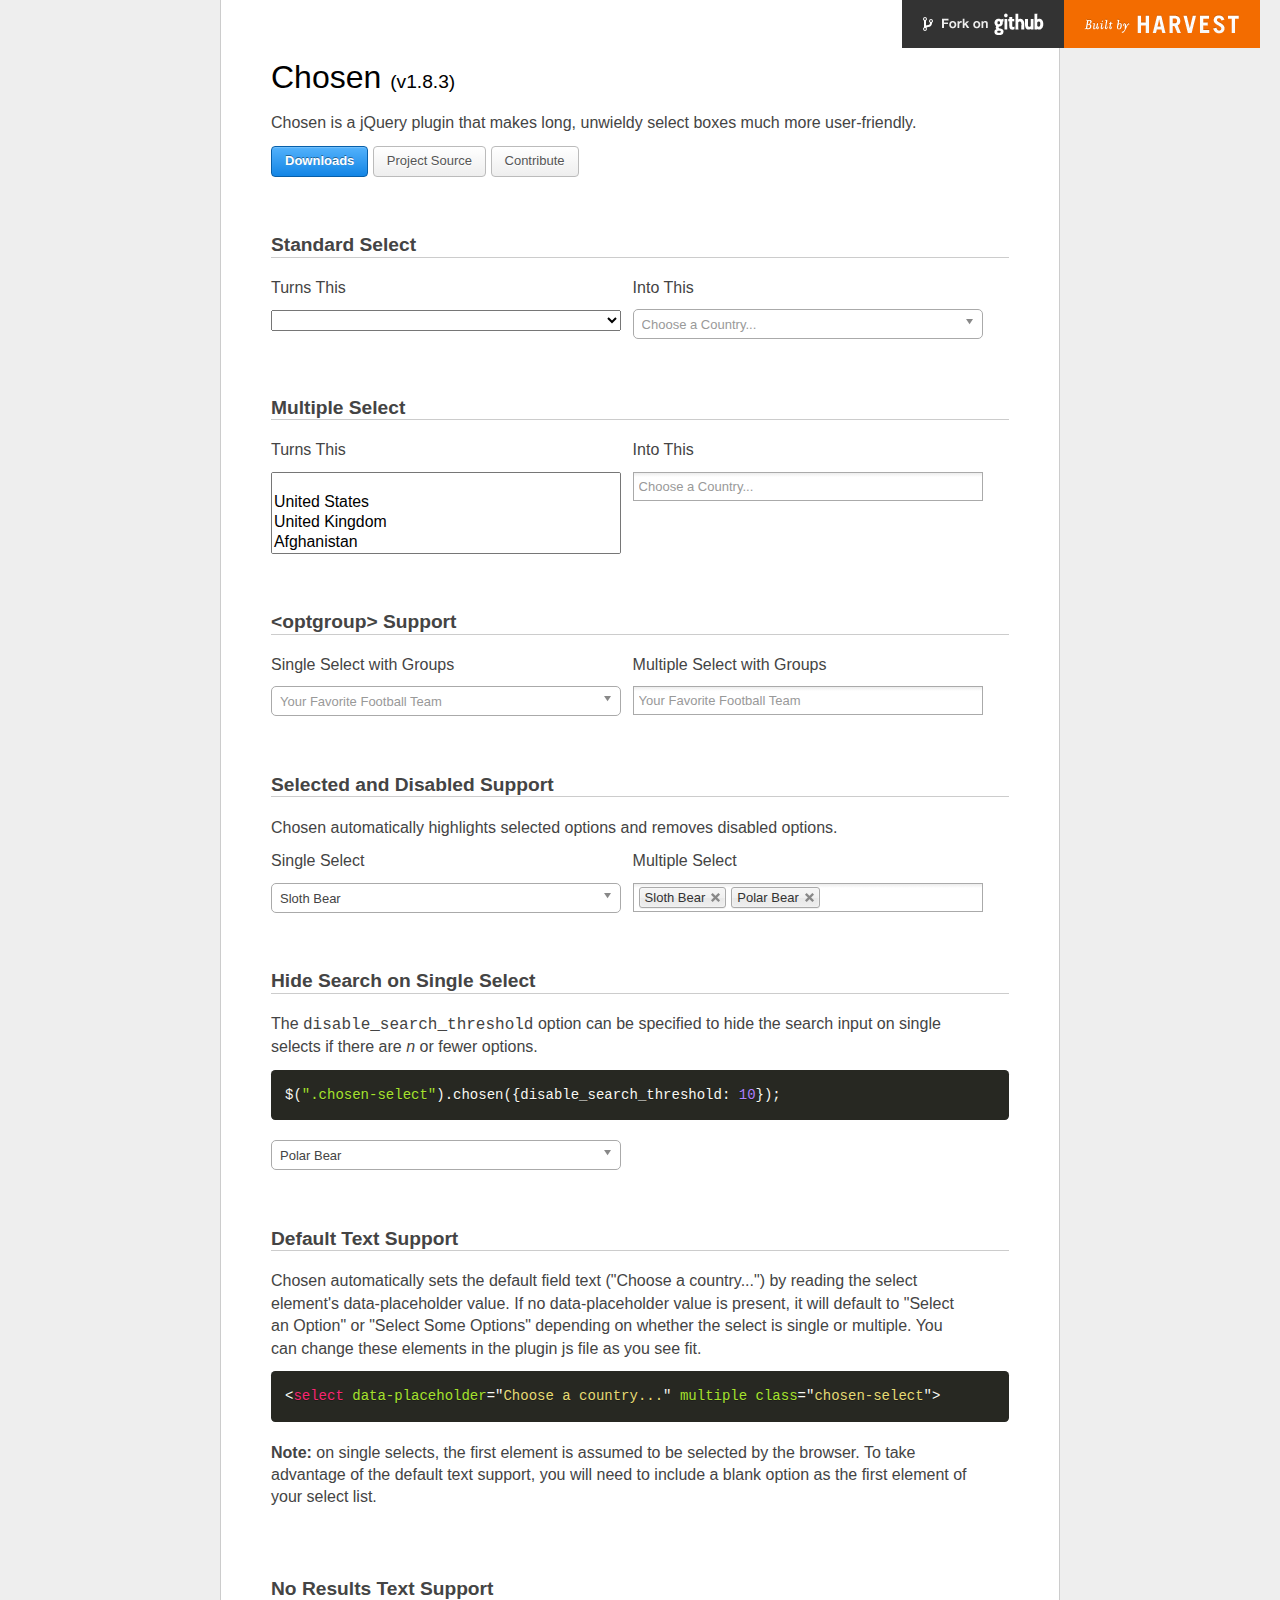
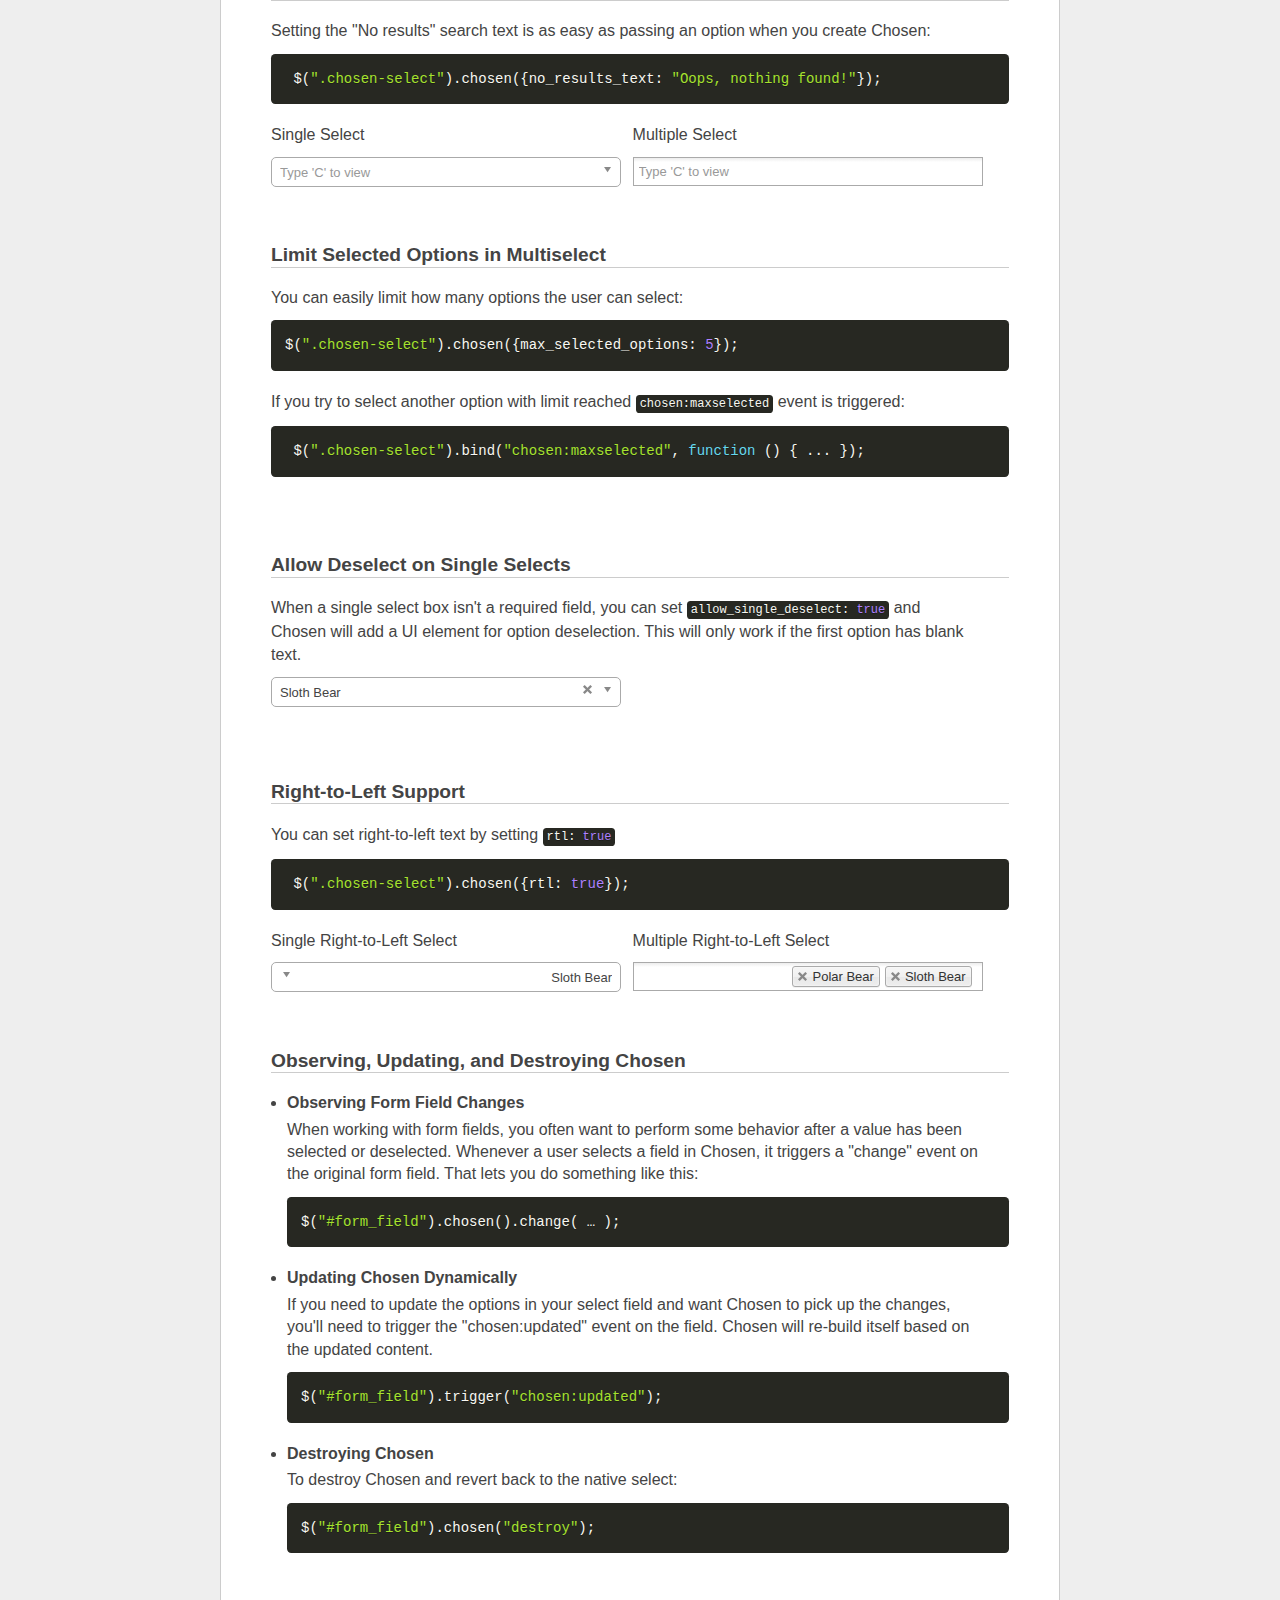
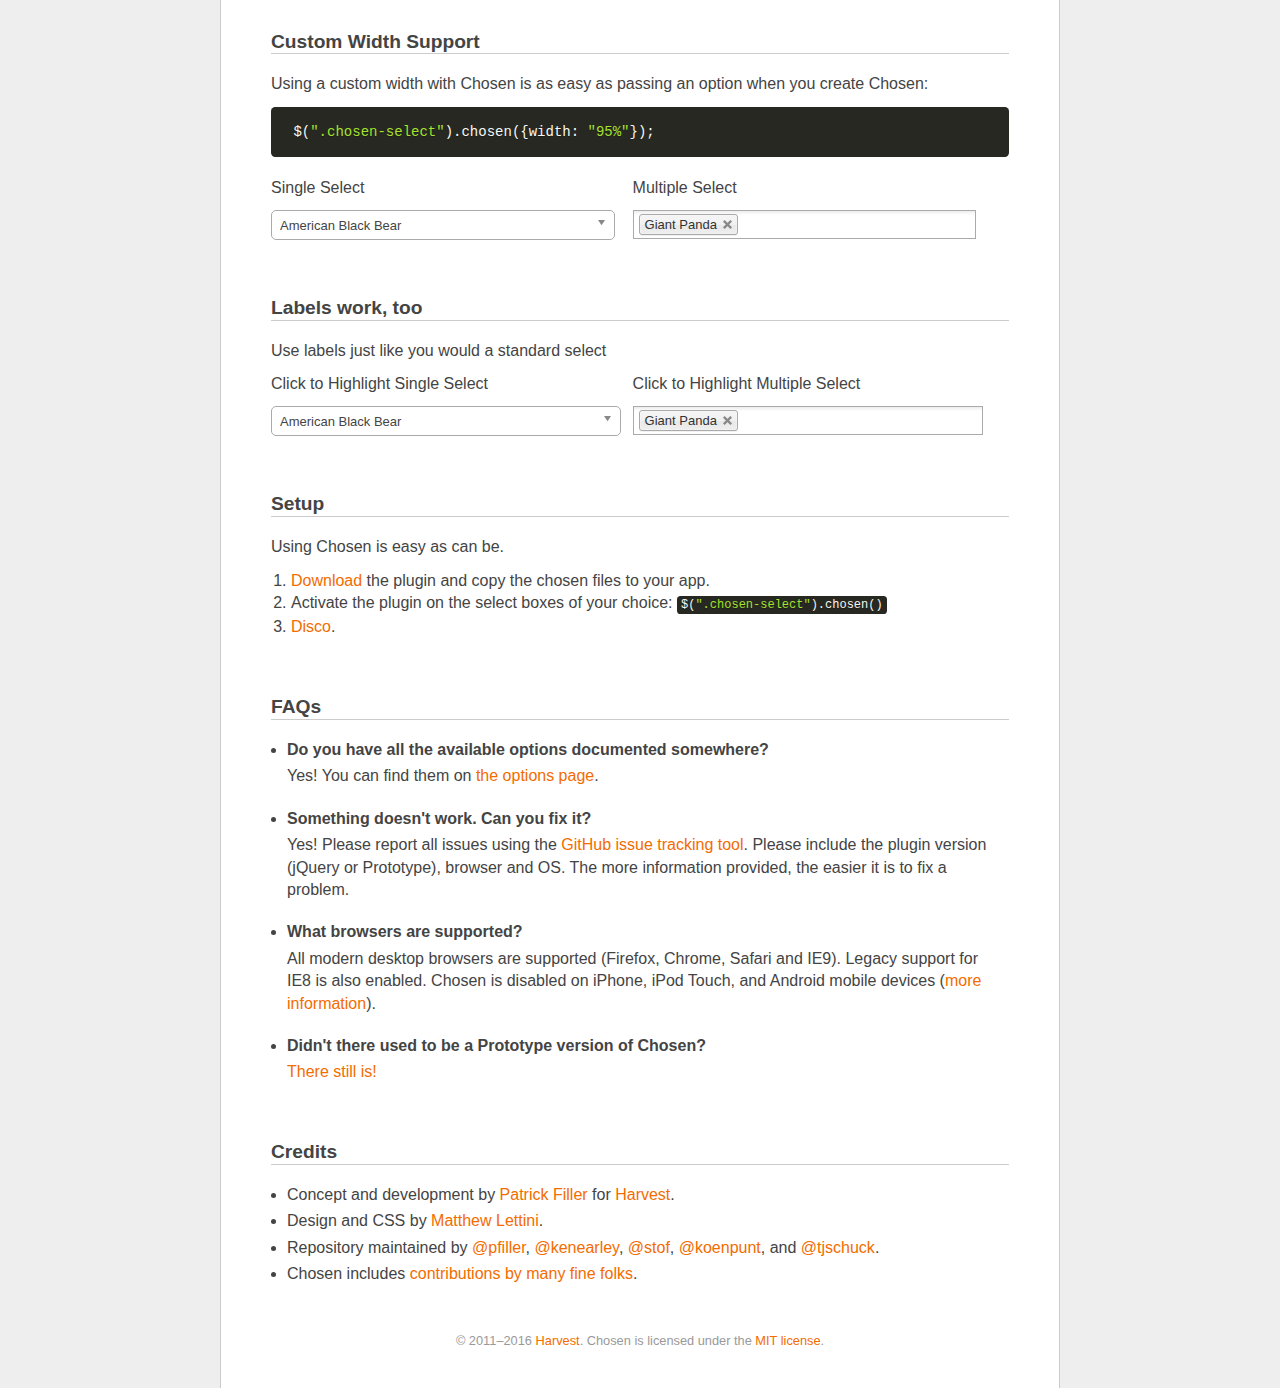
<file: ShoppingMail/后台/chosen/index.html>
<!doctype html>
<html lang="en">
<head>
  <meta charset="utf-8">
  <title>Chosen: A jQuery Plugin by Harvest to Tame Unwieldy Select Boxes</title>
  <link rel="stylesheet" href="docsupport/style.css">
  <link rel="stylesheet" href="docsupport/prism.css">
  <link rel="stylesheet" href="chosen.css">

  <meta http-equiv="Content-Security-Policy" content="default-src &apos;self&apos;; script-src &apos;self&apos; https://ajax.googleapis.com; style-src &apos;self&apos;; img-src &apos;self&apos; data:">

</head>
<body>
  <form>
    <div id="container">
      <div id="content">
        <header>
          <h1>Chosen <small>(<span id="latest-version">v1.8.3</span>)</small></h1>
        </header>
        <p>Chosen is a jQuery plugin that makes long, unwieldy select boxes much more user-friendly.</p>

        <p>
          <a class="button button-blue" href="https://github.com/harvesthq/chosen/releases">Downloads</a>
          <a class="button" href="https://github.com/harvesthq/chosen">Project Source</a>
          <a class="button" href="https://github.com/harvesthq/chosen/blob/master/contributing.md">Contribute</a>
        </p>

        <h2><a name="standard-select" class="anchor" href="#standard-select">Standard Select</a></h2>
      <div class="side-by-side clearfix">
        <div>
          <em>Turns This</em>
          <select data-placeholder="Choose a Country..." class="select" tabindex="1">
            <option value=""></option>
            <option value="United States">United States</option>
            <option value="United Kingdom">United Kingdom</option>
            <option value="Afghanistan">Afghanistan</option>
            <option value="Aland Islands">Aland Islands</option>
            <option value="Albania">Albania</option>
            <option value="Algeria">Algeria</option>
            <option value="American Samoa">American Samoa</option>
            <option value="Andorra">Andorra</option>
            <option value="Angola">Angola</option>
            <option value="Anguilla">Anguilla</option>
            <option value="Antarctica">Antarctica</option>
            <option value="Antigua and Barbuda">Antigua and Barbuda</option>
            <option value="Argentina">Argentina</option>
            <option value="Armenia">Armenia</option>
            <option value="Aruba">Aruba</option>
            <option value="Australia">Australia</option>
            <option value="Austria">Austria</option>
            <option value="Azerbaijan">Azerbaijan</option>
            <option value="Bahamas">Bahamas</option>
            <option value="Bahrain">Bahrain</option>
            <option value="Bangladesh">Bangladesh</option>
            <option value="Barbados">Barbados</option>
            <option value="Belarus">Belarus</option>
            <option value="Belgium">Belgium</option>
            <option value="Belize">Belize</option>
            <option value="Benin">Benin</option>
            <option value="Bermuda">Bermuda</option>
            <option value="Bhutan">Bhutan</option>
            <option value="Bolivia, Plurinational State of">Bolivia, Plurinational State of</option>
            <option value="Bonaire, Sint Eustatius and Saba">Bonaire, Sint Eustatius and Saba</option>
            <option value="Bosnia and Herzegovina">Bosnia and Herzegovina</option>
            <option value="Botswana">Botswana</option>
            <option value="Bouvet Island">Bouvet Island</option>
            <option value="Brazil">Brazil</option>
            <option value="British Indian Ocean Territory">British Indian Ocean Territory</option>
            <option value="Brunei Darussalam">Brunei Darussalam</option>
            <option value="Bulgaria">Bulgaria</option>
            <option value="Burkina Faso">Burkina Faso</option>
            <option value="Burundi">Burundi</option>
            <option value="Cambodia">Cambodia</option>
            <option value="Cameroon">Cameroon</option>
            <option value="Canada">Canada</option>
            <option value="Cape Verde">Cape Verde</option>
            <option value="Cayman Islands">Cayman Islands</option>
            <option value="Central African Republic">Central African Republic</option>
            <option value="Chad">Chad</option>
            <option value="Chile">Chile</option>
            <option value="China">China</option>
            <option value="Christmas Island">Christmas Island</option>
            <option value="Cocos (Keeling) Islands">Cocos (Keeling) Islands</option>
            <option value="Colombia">Colombia</option>
            <option value="Comoros">Comoros</option>
            <option value="Congo">Congo</option>
            <option value="Congo, The Democratic Republic of The">Congo, The Democratic Republic of The</option>
            <option value="Cook Islands">Cook Islands</option>
            <option value="Costa Rica">Costa Rica</option>
            <option value="Cote D&apos;ivoire">Cote D'ivoire</option>
            <option value="Croatia">Croatia</option>
            <option value="Cuba">Cuba</option>
            <option value="Curacao">Curacao</option>
            <option value="Cyprus">Cyprus</option>
            <option value="Czech Republic">Czech Republic</option>
            <option value="Denmark">Denmark</option>
            <option value="Djibouti">Djibouti</option>
            <option value="Dominica">Dominica</option>
            <option value="Dominican Republic">Dominican Republic</option>
            <option value="Ecuador">Ecuador</option>
            <option value="Egypt">Egypt</option>
            <option value="El Salvador">El Salvador</option>
            <option value="Equatorial Guinea">Equatorial Guinea</option>
            <option value="Eritrea">Eritrea</option>
            <option value="Estonia">Estonia</option>
            <option value="Ethiopia">Ethiopia</option>
            <option value="Falkland Islands (Malvinas)">Falkland Islands (Malvinas)</option>
            <option value="Faroe Islands">Faroe Islands</option>
            <option value="Fiji">Fiji</option>
            <option value="Finland">Finland</option>
            <option value="France">France</option>
            <option value="French Guiana">French Guiana</option>
            <option value="French Polynesia">French Polynesia</option>
            <option value="French Southern Territories">French Southern Territories</option>
            <option value="Gabon">Gabon</option>
            <option value="Gambia">Gambia</option>
            <option value="Georgia">Georgia</option>
            <option value="Germany">Germany</option>
            <option value="Ghana">Ghana</option>
            <option value="Gibraltar">Gibraltar</option>
            <option value="Greece">Greece</option>
            <option value="Greenland">Greenland</option>
            <option value="Grenada">Grenada</option>
            <option value="Guadeloupe">Guadeloupe</option>
            <option value="Guam">Guam</option>
            <option value="Guatemala">Guatemala</option>
            <option value="Guernsey">Guernsey</option>
            <option value="Guinea">Guinea</option>
            <option value="Guinea-bissau">Guinea-bissau</option>
            <option value="Guyana">Guyana</option>
            <option value="Haiti">Haiti</option>
            <option value="Heard Island and Mcdonald Islands">Heard Island and Mcdonald Islands</option>
            <option value="Holy See (Vatican City State)">Holy See (Vatican City State)</option>
            <option value="Honduras">Honduras</option>
            <option value="Hong Kong">Hong Kong</option>
            <option value="Hungary">Hungary</option>
            <option value="Iceland">Iceland</option>
            <option value="India">India</option>
            <option value="Indonesia">Indonesia</option>
            <option value="Iran, Islamic Republic of">Iran, Islamic Republic of</option>
            <option value="Iraq">Iraq</option>
            <option value="Ireland">Ireland</option>
            <option value="Isle of Man">Isle of Man</option>
            <option value="Israel">Israel</option>
            <option value="Italy">Italy</option>
            <option value="Jamaica">Jamaica</option>
            <option value="Japan">Japan</option>
            <option value="Jersey">Jersey</option>
            <option value="Jordan">Jordan</option>
            <option value="Kazakhstan">Kazakhstan</option>
            <option value="Kenya">Kenya</option>
            <option value="Kiribati">Kiribati</option>
            <option value="Korea, Democratic People&apos;s Republic of">Korea, Democratic People's Republic of</option>
            <option value="Korea, Republic of">Korea, Republic of</option>
            <option value="Kuwait">Kuwait</option>
            <option value="Kyrgyzstan">Kyrgyzstan</option>
            <option value="Lao People&apos;s Democratic Republic">Lao People's Democratic Republic</option>
            <option value="Latvia">Latvia</option>
            <option value="Lebanon">Lebanon</option>
            <option value="Lesotho">Lesotho</option>
            <option value="Liberia">Liberia</option>
            <option value="Libya">Libya</option>
            <option value="Liechtenstein">Liechtenstein</option>
            <option value="Lithuania">Lithuania</option>
            <option value="Luxembourg">Luxembourg</option>
            <option value="Macao">Macao</option>
            <option value="Macedonia, The Former Yugoslav Republic of">Macedonia, The Former Yugoslav Republic of</option>
            <option value="Madagascar">Madagascar</option>
            <option value="Malawi">Malawi</option>
            <option value="Malaysia">Malaysia</option>
            <option value="Maldives">Maldives</option>
            <option value="Mali">Mali</option>
            <option value="Malta">Malta</option>
            <option value="Marshall Islands">Marshall Islands</option>
            <option value="Martinique">Martinique</option>
            <option value="Mauritania">Mauritania</option>
            <option value="Mauritius">Mauritius</option>
            <option value="Mayotte">Mayotte</option>
            <option value="Mexico">Mexico</option>
            <option value="Micronesia, Federated States of">Micronesia, Federated States of</option>
            <option value="Moldova, Republic of">Moldova, Republic of</option>
            <option value="Monaco">Monaco</option>
            <option value="Mongolia">Mongolia</option>
            <option value="Montenegro">Montenegro</option>
            <option value="Montserrat">Montserrat</option>
            <option value="Morocco">Morocco</option>
            <option value="Mozambique">Mozambique</option>
            <option value="Myanmar">Myanmar</option>
            <option value="Namibia">Namibia</option>
            <option value="Nauru">Nauru</option>
            <option value="Nepal">Nepal</option>
            <option value="Netherlands">Netherlands</option>
            <option value="New Caledonia">New Caledonia</option>
            <option value="New Zealand">New Zealand</option>
            <option value="Nicaragua">Nicaragua</option>
            <option value="Niger">Niger</option>
            <option value="Nigeria">Nigeria</option>
            <option value="Niue">Niue</option>
            <option value="Norfolk Island">Norfolk Island</option>
            <option value="Northern Mariana Islands">Northern Mariana Islands</option>
            <option value="Norway">Norway</option>
            <option value="Oman">Oman</option>
            <option value="Pakistan">Pakistan</option>
            <option value="Palau">Palau</option>
            <option value="Palestinian Territory, Occupied">Palestinian Territory, Occupied</option>
            <option value="Panama">Panama</option>
            <option value="Papua New Guinea">Papua New Guinea</option>
            <option value="Paraguay">Paraguay</option>
            <option value="Peru">Peru</option>
            <option value="Philippines">Philippines</option>
            <option value="Pitcairn">Pitcairn</option>
            <option value="Poland">Poland</option>
            <option value="Portugal">Portugal</option>
            <option value="Puerto Rico">Puerto Rico</option>
            <option value="Qatar">Qatar</option>
            <option value="Reunion">Reunion</option>
            <option value="Romania">Romania</option>
            <option value="Russian Federation">Russian Federation</option>
            <option value="Rwanda">Rwanda</option>
            <option value="Saint Barthelemy">Saint Barthelemy</option>
            <option value="Saint Helena, Ascension and Tristan da Cunha">Saint Helena, Ascension and Tristan da Cunha</option>
            <option value="Saint Kitts and Nevis">Saint Kitts and Nevis</option>
            <option value="Saint Lucia">Saint Lucia</option>
            <option value="Saint Martin (French part)">Saint Martin (French part)</option>
            <option value="Saint Pierre and Miquelon">Saint Pierre and Miquelon</option>
            <option value="Saint Vincent and The Grenadines">Saint Vincent and The Grenadines</option>
            <option value="Samoa">Samoa</option>
            <option value="San Marino">San Marino</option>
            <option value="Sao Tome and Principe">Sao Tome and Principe</option>
            <option value="Saudi Arabia">Saudi Arabia</option>
            <option value="Senegal">Senegal</option>
            <option value="Serbia">Serbia</option>
            <option value="Seychelles">Seychelles</option>
            <option value="Sierra Leone">Sierra Leone</option>
            <option value="Singapore">Singapore</option>
            <option value="Sint Maarten (Dutch part)">Sint Maarten (Dutch part)</option>
            <option value="Slovakia">Slovakia</option>
            <option value="Slovenia">Slovenia</option>
            <option value="Solomon Islands">Solomon Islands</option>
            <option value="Somalia">Somalia</option>
            <option value="South Africa">South Africa</option>
            <option value="South Georgia and The South Sandwich Islands">South Georgia and The South Sandwich Islands</option>
            <option value="South Sudan">South Sudan</option>
            <option value="Spain">Spain</option>
            <option value="Sri Lanka">Sri Lanka</option>
            <option value="Sudan">Sudan</option>
            <option value="Suriname">Suriname</option>
            <option value="Svalbard and Jan Mayen">Svalbard and Jan Mayen</option>
            <option value="Swaziland">Swaziland</option>
            <option value="Sweden">Sweden</option>
            <option value="Switzerland">Switzerland</option>
            <option value="Syrian Arab Republic">Syrian Arab Republic</option>
            <option value="Taiwan, Province of China">Taiwan, Province of China</option>
            <option value="Tajikistan">Tajikistan</option>
            <option value="Tanzania, United Republic of">Tanzania, United Republic of</option>
            <option value="Thailand">Thailand</option>
            <option value="Timor-leste">Timor-leste</option>
            <option value="Togo">Togo</option>
            <option value="Tokelau">Tokelau</option>
            <option value="Tonga">Tonga</option>
            <option value="Trinidad and Tobago">Trinidad and Tobago</option>
            <option value="Tunisia">Tunisia</option>
            <option value="Turkey">Turkey</option>
            <option value="Turkmenistan">Turkmenistan</option>
            <option value="Turks and Caicos Islands">Turks and Caicos Islands</option>
            <option value="Tuvalu">Tuvalu</option>
            <option value="Uganda">Uganda</option>
            <option value="Ukraine">Ukraine</option>
            <option value="United Arab Emirates">United Arab Emirates</option>
            <option value="United Kingdom">United Kingdom</option>
            <option value="United States">United States</option>
            <option value="United States Minor Outlying Islands">United States Minor Outlying Islands</option>
            <option value="Uruguay">Uruguay</option>
            <option value="Uzbekistan">Uzbekistan</option>
            <option value="Vanuatu">Vanuatu</option>
            <option value="Venezuela, Bolivarian Republic of">Venezuela, Bolivarian Republic of</option>
            <option value="Viet Nam">Viet Nam</option>
            <option value="Virgin Islands, British">Virgin Islands, British</option>
            <option value="Virgin Islands, U.S.">Virgin Islands, U.S.</option>
            <option value="Wallis and Futuna">Wallis and Futuna</option>
            <option value="Western Sahara">Western Sahara</option>
            <option value="Yemen">Yemen</option>
            <option value="Zambia">Zambia</option>
            <option value="Zimbabwe">Zimbabwe</option>
          </select>
        </div>
        <div>
          <em>Into This</em>
          <select data-placeholder="Choose a Country..." class="chosen-select" tabindex="2">
            <option value=""></option>
            <option value="United States">United States</option>
            <option value="United Kingdom">United Kingdom</option>
            <option value="Afghanistan">Afghanistan</option>
            <option value="Aland Islands">Aland Islands</option>
            <option value="Albania">Albania</option>
            <option value="Algeria">Algeria</option>
            <option value="American Samoa">American Samoa</option>
            <option value="Andorra">Andorra</option>
            <option value="Angola">Angola</option>
            <option value="Anguilla">Anguilla</option>
            <option value="Antarctica">Antarctica</option>
            <option value="Antigua and Barbuda">Antigua and Barbuda</option>
            <option value="Argentina">Argentina</option>
            <option value="Armenia">Armenia</option>
            <option value="Aruba">Aruba</option>
            <option value="Australia">Australia</option>
            <option value="Austria">Austria</option>
            <option value="Azerbaijan">Azerbaijan</option>
            <option value="Bahamas">Bahamas</option>
            <option value="Bahrain">Bahrain</option>
            <option value="Bangladesh">Bangladesh</option>
            <option value="Barbados">Barbados</option>
            <option value="Belarus">Belarus</option>
            <option value="Belgium">Belgium</option>
            <option value="Belize">Belize</option>
            <option value="Benin">Benin</option>
            <option value="Bermuda">Bermuda</option>
            <option value="Bhutan">Bhutan</option>
            <option value="Bolivia, Plurinational State of">Bolivia, Plurinational State of</option>
            <option value="Bonaire, Sint Eustatius and Saba">Bonaire, Sint Eustatius and Saba</option>
            <option value="Bosnia and Herzegovina">Bosnia and Herzegovina</option>
            <option value="Botswana">Botswana</option>
            <option value="Bouvet Island">Bouvet Island</option>
            <option value="Brazil">Brazil</option>
            <option value="British Indian Ocean Territory">British Indian Ocean Territory</option>
            <option value="Brunei Darussalam">Brunei Darussalam</option>
            <option value="Bulgaria">Bulgaria</option>
            <option value="Burkina Faso">Burkina Faso</option>
            <option value="Burundi">Burundi</option>
            <option value="Cambodia">Cambodia</option>
            <option value="Cameroon">Cameroon</option>
            <option value="Canada">Canada</option>
            <option value="Cape Verde">Cape Verde</option>
            <option value="Cayman Islands">Cayman Islands</option>
            <option value="Central African Republic">Central African Republic</option>
            <option value="Chad">Chad</option>
            <option value="Chile">Chile</option>
            <option value="China">China</option>
            <option value="Christmas Island">Christmas Island</option>
            <option value="Cocos (Keeling) Islands">Cocos (Keeling) Islands</option>
            <option value="Colombia">Colombia</option>
            <option value="Comoros">Comoros</option>
            <option value="Congo">Congo</option>
            <option value="Congo, The Democratic Republic of The">Congo, The Democratic Republic of The</option>
            <option value="Cook Islands">Cook Islands</option>
            <option value="Costa Rica">Costa Rica</option>
            <option value="Cote D&apos;ivoire">Cote D'ivoire</option>
            <option value="Croatia">Croatia</option>
            <option value="Cuba">Cuba</option>
            <option value="Curacao">Curacao</option>
            <option value="Cyprus">Cyprus</option>
            <option value="Czech Republic">Czech Republic</option>
            <option value="Denmark">Denmark</option>
            <option value="Djibouti">Djibouti</option>
            <option value="Dominica">Dominica</option>
            <option value="Dominican Republic">Dominican Republic</option>
            <option value="Ecuador">Ecuador</option>
            <option value="Egypt">Egypt</option>
            <option value="El Salvador">El Salvador</option>
            <option value="Equatorial Guinea">Equatorial Guinea</option>
            <option value="Eritrea">Eritrea</option>
            <option value="Estonia">Estonia</option>
            <option value="Ethiopia">Ethiopia</option>
            <option value="Falkland Islands (Malvinas)">Falkland Islands (Malvinas)</option>
            <option value="Faroe Islands">Faroe Islands</option>
            <option value="Fiji">Fiji</option>
            <option value="Finland">Finland</option>
            <option value="France">France</option>
            <option value="French Guiana">French Guiana</option>
            <option value="French Polynesia">French Polynesia</option>
            <option value="French Southern Territories">French Southern Territories</option>
            <option value="Gabon">Gabon</option>
            <option value="Gambia">Gambia</option>
            <option value="Georgia">Georgia</option>
            <option value="Germany">Germany</option>
            <option value="Ghana">Ghana</option>
            <option value="Gibraltar">Gibraltar</option>
            <option value="Greece">Greece</option>
            <option value="Greenland">Greenland</option>
            <option value="Grenada">Grenada</option>
            <option value="Guadeloupe">Guadeloupe</option>
            <option value="Guam">Guam</option>
            <option value="Guatemala">Guatemala</option>
            <option value="Guernsey">Guernsey</option>
            <option value="Guinea">Guinea</option>
            <option value="Guinea-bissau">Guinea-bissau</option>
            <option value="Guyana">Guyana</option>
            <option value="Haiti">Haiti</option>
            <option value="Heard Island and Mcdonald Islands">Heard Island and Mcdonald Islands</option>
            <option value="Holy See (Vatican City State)">Holy See (Vatican City State)</option>
            <option value="Honduras">Honduras</option>
            <option value="Hong Kong">Hong Kong</option>
            <option value="Hungary">Hungary</option>
            <option value="Iceland">Iceland</option>
            <option value="India">India</option>
            <option value="Indonesia">Indonesia</option>
            <option value="Iran, Islamic Republic of">Iran, Islamic Republic of</option>
            <option value="Iraq">Iraq</option>
            <option value="Ireland">Ireland</option>
            <option value="Isle of Man">Isle of Man</option>
            <option value="Israel">Israel</option>
            <option value="Italy">Italy</option>
            <option value="Jamaica">Jamaica</option>
            <option value="Japan">Japan</option>
            <option value="Jersey">Jersey</option>
            <option value="Jordan">Jordan</option>
            <option value="Kazakhstan">Kazakhstan</option>
            <option value="Kenya">Kenya</option>
            <option value="Kiribati">Kiribati</option>
            <option value="Korea, Democratic People&apos;s Republic of">Korea, Democratic People's Republic of</option>
            <option value="Korea, Republic of">Korea, Republic of</option>
            <option value="Kuwait">Kuwait</option>
            <option value="Kyrgyzstan">Kyrgyzstan</option>
            <option value="Lao People&apos;s Democratic Republic">Lao People's Democratic Republic</option>
            <option value="Latvia">Latvia</option>
            <option value="Lebanon">Lebanon</option>
            <option value="Lesotho">Lesotho</option>
            <option value="Liberia">Liberia</option>
            <option value="Libya">Libya</option>
            <option value="Liechtenstein">Liechtenstein</option>
            <option value="Lithuania">Lithuania</option>
            <option value="Luxembourg">Luxembourg</option>
            <option value="Macao">Macao</option>
            <option value="Macedonia, The Former Yugoslav Republic of">Macedonia, The Former Yugoslav Republic of</option>
            <option value="Madagascar">Madagascar</option>
            <option value="Malawi">Malawi</option>
            <option value="Malaysia">Malaysia</option>
            <option value="Maldives">Maldives</option>
            <option value="Mali">Mali</option>
            <option value="Malta">Malta</option>
            <option value="Marshall Islands">Marshall Islands</option>
            <option value="Martinique">Martinique</option>
            <option value="Mauritania">Mauritania</option>
            <option value="Mauritius">Mauritius</option>
            <option value="Mayotte">Mayotte</option>
            <option value="Mexico">Mexico</option>
            <option value="Micronesia, Federated States of">Micronesia, Federated States of</option>
            <option value="Moldova, Republic of">Moldova, Republic of</option>
            <option value="Monaco">Monaco</option>
            <option value="Mongolia">Mongolia</option>
            <option value="Montenegro">Montenegro</option>
            <option value="Montserrat">Montserrat</option>
            <option value="Morocco">Morocco</option>
            <option value="Mozambique">Mozambique</option>
            <option value="Myanmar">Myanmar</option>
            <option value="Namibia">Namibia</option>
            <option value="Nauru">Nauru</option>
            <option value="Nepal">Nepal</option>
            <option value="Netherlands">Netherlands</option>
            <option value="New Caledonia">New Caledonia</option>
            <option value="New Zealand">New Zealand</option>
            <option value="Nicaragua">Nicaragua</option>
            <option value="Niger">Niger</option>
            <option value="Nigeria">Nigeria</option>
            <option value="Niue">Niue</option>
            <option value="Norfolk Island">Norfolk Island</option>
            <option value="Northern Mariana Islands">Northern Mariana Islands</option>
            <option value="Norway">Norway</option>
            <option value="Oman">Oman</option>
            <option value="Pakistan">Pakistan</option>
            <option value="Palau">Palau</option>
            <option value="Palestinian Territory, Occupied">Palestinian Territory, Occupied</option>
            <option value="Panama">Panama</option>
            <option value="Papua New Guinea">Papua New Guinea</option>
            <option value="Paraguay">Paraguay</option>
            <option value="Peru">Peru</option>
            <option value="Philippines">Philippines</option>
            <option value="Pitcairn">Pitcairn</option>
            <option value="Poland">Poland</option>
            <option value="Portugal">Portugal</option>
            <option value="Puerto Rico">Puerto Rico</option>
            <option value="Qatar">Qatar</option>
            <option value="Reunion">Reunion</option>
            <option value="Romania">Romania</option>
            <option value="Russian Federation">Russian Federation</option>
            <option value="Rwanda">Rwanda</option>
            <option value="Saint Barthelemy">Saint Barthelemy</option>
            <option value="Saint Helena, Ascension and Tristan da Cunha">Saint Helena, Ascension and Tristan da Cunha</option>
            <option value="Saint Kitts and Nevis">Saint Kitts and Nevis</option>
            <option value="Saint Lucia">Saint Lucia</option>
            <option value="Saint Martin (French part)">Saint Martin (French part)</option>
            <option value="Saint Pierre and Miquelon">Saint Pierre and Miquelon</option>
            <option value="Saint Vincent and The Grenadines">Saint Vincent and The Grenadines</option>
            <option value="Samoa">Samoa</option>
            <option value="San Marino">San Marino</option>
            <option value="Sao Tome and Principe">Sao Tome and Principe</option>
            <option value="Saudi Arabia">Saudi Arabia</option>
            <option value="Senegal">Senegal</option>
            <option value="Serbia">Serbia</option>
            <option value="Seychelles">Seychelles</option>
            <option value="Sierra Leone">Sierra Leone</option>
            <option value="Singapore">Singapore</option>
            <option value="Sint Maarten (Dutch part)">Sint Maarten (Dutch part)</option>
            <option value="Slovakia">Slovakia</option>
            <option value="Slovenia">Slovenia</option>
            <option value="Solomon Islands">Solomon Islands</option>
            <option value="Somalia">Somalia</option>
            <option value="South Africa">South Africa</option>
            <option value="South Georgia and The South Sandwich Islands">South Georgia and The South Sandwich Islands</option>
            <option value="South Sudan">South Sudan</option>
            <option value="Spain">Spain</option>
            <option value="Sri Lanka">Sri Lanka</option>
            <option value="Sudan">Sudan</option>
            <option value="Suriname">Suriname</option>
            <option value="Svalbard and Jan Mayen">Svalbard and Jan Mayen</option>
            <option value="Swaziland">Swaziland</option>
            <option value="Sweden">Sweden</option>
            <option value="Switzerland">Switzerland</option>
            <option value="Syrian Arab Republic">Syrian Arab Republic</option>
            <option value="Taiwan, Province of China">Taiwan, Province of China</option>
            <option value="Tajikistan">Tajikistan</option>
            <option value="Tanzania, United Republic of">Tanzania, United Republic of</option>
            <option value="Thailand">Thailand</option>
            <option value="Timor-leste">Timor-leste</option>
            <option value="Togo">Togo</option>
            <option value="Tokelau">Tokelau</option>
            <option value="Tonga">Tonga</option>
            <option value="Trinidad and Tobago">Trinidad and Tobago</option>
            <option value="Tunisia">Tunisia</option>
            <option value="Turkey">Turkey</option>
            <option value="Turkmenistan">Turkmenistan</option>
            <option value="Turks and Caicos Islands">Turks and Caicos Islands</option>
            <option value="Tuvalu">Tuvalu</option>
            <option value="Uganda">Uganda</option>
            <option value="Ukraine">Ukraine</option>
            <option value="United Arab Emirates">United Arab Emirates</option>
            <option value="United Kingdom">United Kingdom</option>
            <option value="United States">United States</option>
            <option value="United States Minor Outlying Islands">United States Minor Outlying Islands</option>
            <option value="Uruguay">Uruguay</option>
            <option value="Uzbekistan">Uzbekistan</option>
            <option value="Vanuatu">Vanuatu</option>
            <option value="Venezuela, Bolivarian Republic of">Venezuela, Bolivarian Republic of</option>
            <option value="Viet Nam">Viet Nam</option>
            <option value="Virgin Islands, British">Virgin Islands, British</option>
            <option value="Virgin Islands, U.S.">Virgin Islands, U.S.</option>
            <option value="Wallis and Futuna">Wallis and Futuna</option>
            <option value="Western Sahara">Western Sahara</option>
            <option value="Yemen">Yemen</option>
            <option value="Zambia">Zambia</option>
            <option value="Zimbabwe">Zimbabwe</option>
          </select>
        </div>
      </div>

      <h2><a name="multiple-select" class="anchor" href="#multiple-select">Multiple Select</a></h2>
      <div class="side-by-side clearfix">
        <div>
          <em>Turns This</em>
          <select data-placeholder="Choose a Country..." class="select" multiple tabindex="3">
            <option value=""></option>
            <option value="United States">United States</option>
            <option value="United Kingdom">United Kingdom</option>
            <option value="Afghanistan">Afghanistan</option>
            <option value="Aland Islands">Aland Islands</option>
            <option value="Albania">Albania</option>
            <option value="Algeria">Algeria</option>
            <option value="American Samoa">American Samoa</option>
            <option value="Andorra">Andorra</option>
            <option value="Angola">Angola</option>
            <option value="Anguilla">Anguilla</option>
            <option value="Antarctica">Antarctica</option>
            <option value="Antigua and Barbuda">Antigua and Barbuda</option>
            <option value="Argentina">Argentina</option>
            <option value="Armenia">Armenia</option>
            <option value="Aruba">Aruba</option>
            <option value="Australia">Australia</option>
            <option value="Austria">Austria</option>
            <option value="Azerbaijan">Azerbaijan</option>
            <option value="Bahamas">Bahamas</option>
            <option value="Bahrain">Bahrain</option>
            <option value="Bangladesh">Bangladesh</option>
            <option value="Barbados">Barbados</option>
            <option value="Belarus">Belarus</option>
            <option value="Belgium">Belgium</option>
            <option value="Belize">Belize</option>
            <option value="Benin">Benin</option>
            <option value="Bermuda">Bermuda</option>
            <option value="Bhutan">Bhutan</option>
            <option value="Bolivia, Plurinational State of">Bolivia, Plurinational State of</option>
            <option value="Bonaire, Sint Eustatius and Saba">Bonaire, Sint Eustatius and Saba</option>
            <option value="Bosnia and Herzegovina">Bosnia and Herzegovina</option>
            <option value="Botswana">Botswana</option>
            <option value="Bouvet Island">Bouvet Island</option>
            <option value="Brazil">Brazil</option>
            <option value="British Indian Ocean Territory">British Indian Ocean Territory</option>
            <option value="Brunei Darussalam">Brunei Darussalam</option>
            <option value="Bulgaria">Bulgaria</option>
            <option value="Burkina Faso">Burkina Faso</option>
            <option value="Burundi">Burundi</option>
            <option value="Cambodia">Cambodia</option>
            <option value="Cameroon">Cameroon</option>
            <option value="Canada">Canada</option>
            <option value="Cape Verde">Cape Verde</option>
            <option value="Cayman Islands">Cayman Islands</option>
            <option value="Central African Republic">Central African Republic</option>
            <option value="Chad">Chad</option>
            <option value="Chile">Chile</option>
            <option value="China">China</option>
            <option value="Christmas Island">Christmas Island</option>
            <option value="Cocos (Keeling) Islands">Cocos (Keeling) Islands</option>
            <option value="Colombia">Colombia</option>
            <option value="Comoros">Comoros</option>
            <option value="Congo">Congo</option>
            <option value="Congo, The Democratic Republic of The">Congo, The Democratic Republic of The</option>
            <option value="Cook Islands">Cook Islands</option>
            <option value="Costa Rica">Costa Rica</option>
            <option value="Cote D&apos;ivoire">Cote D'ivoire</option>
            <option value="Croatia">Croatia</option>
            <option value="Cuba">Cuba</option>
            <option value="Curacao">Curacao</option>
            <option value="Cyprus">Cyprus</option>
            <option value="Czech Republic">Czech Republic</option>
            <option value="Denmark">Denmark</option>
            <option value="Djibouti">Djibouti</option>
            <option value="Dominica">Dominica</option>
            <option value="Dominican Republic">Dominican Republic</option>
            <option value="Ecuador">Ecuador</option>
            <option value="Egypt">Egypt</option>
            <option value="El Salvador">El Salvador</option>
            <option value="Equatorial Guinea">Equatorial Guinea</option>
            <option value="Eritrea">Eritrea</option>
            <option value="Estonia">Estonia</option>
            <option value="Ethiopia">Ethiopia</option>
            <option value="Falkland Islands (Malvinas)">Falkland Islands (Malvinas)</option>
            <option value="Faroe Islands">Faroe Islands</option>
            <option value="Fiji">Fiji</option>
            <option value="Finland">Finland</option>
            <option value="France">France</option>
            <option value="French Guiana">French Guiana</option>
            <option value="French Polynesia">French Polynesia</option>
            <option value="French Southern Territories">French Southern Territories</option>
            <option value="Gabon">Gabon</option>
            <option value="Gambia">Gambia</option>
            <option value="Georgia">Georgia</option>
            <option value="Germany">Germany</option>
            <option value="Ghana">Ghana</option>
            <option value="Gibraltar">Gibraltar</option>
            <option value="Greece">Greece</option>
            <option value="Greenland">Greenland</option>
            <option value="Grenada">Grenada</option>
            <option value="Guadeloupe">Guadeloupe</option>
            <option value="Guam">Guam</option>
            <option value="Guatemala">Guatemala</option>
            <option value="Guernsey">Guernsey</option>
            <option value="Guinea">Guinea</option>
            <option value="Guinea-bissau">Guinea-bissau</option>
            <option value="Guyana">Guyana</option>
            <option value="Haiti">Haiti</option>
            <option value="Heard Island and Mcdonald Islands">Heard Island and Mcdonald Islands</option>
            <option value="Holy See (Vatican City State)">Holy See (Vatican City State)</option>
            <option value="Honduras">Honduras</option>
            <option value="Hong Kong">Hong Kong</option>
            <option value="Hungary">Hungary</option>
            <option value="Iceland">Iceland</option>
            <option value="India">India</option>
            <option value="Indonesia">Indonesia</option>
            <option value="Iran, Islamic Republic of">Iran, Islamic Republic of</option>
            <option value="Iraq">Iraq</option>
            <option value="Ireland">Ireland</option>
            <option value="Isle of Man">Isle of Man</option>
            <option value="Israel">Israel</option>
            <option value="Italy">Italy</option>
            <option value="Jamaica">Jamaica</option>
            <option value="Japan">Japan</option>
            <option value="Jersey">Jersey</option>
            <option value="Jordan">Jordan</option>
            <option value="Kazakhstan">Kazakhstan</option>
            <option value="Kenya">Kenya</option>
            <option value="Kiribati">Kiribati</option>
            <option value="Korea, Democratic People&apos;s Republic of">Korea, Democratic People's Republic of</option>
            <option value="Korea, Republic of">Korea, Republic of</option>
            <option value="Kuwait">Kuwait</option>
            <option value="Kyrgyzstan">Kyrgyzstan</option>
            <option value="Lao People&apos;s Democratic Republic">Lao People's Democratic Republic</option>
            <option value="Latvia">Latvia</option>
            <option value="Lebanon">Lebanon</option>
            <option value="Lesotho">Lesotho</option>
            <option value="Liberia">Liberia</option>
            <option value="Libya">Libya</option>
            <option value="Liechtenstein">Liechtenstein</option>
            <option value="Lithuania">Lithuania</option>
            <option value="Luxembourg">Luxembourg</option>
            <option value="Macao">Macao</option>
            <option value="Macedonia, The Former Yugoslav Republic of">Macedonia, The Former Yugoslav Republic of</option>
            <option value="Madagascar">Madagascar</option>
            <option value="Malawi">Malawi</option>
            <option value="Malaysia">Malaysia</option>
            <option value="Maldives">Maldives</option>
            <option value="Mali">Mali</option>
            <option value="Malta">Malta</option>
            <option value="Marshall Islands">Marshall Islands</option>
            <option value="Martinique">Martinique</option>
            <option value="Mauritania">Mauritania</option>
            <option value="Mauritius">Mauritius</option>
            <option value="Mayotte">Mayotte</option>
            <option value="Mexico">Mexico</option>
            <option value="Micronesia, Federated States of">Micronesia, Federated States of</option>
            <option value="Moldova, Republic of">Moldova, Republic of</option>
            <option value="Monaco">Monaco</option>
            <option value="Mongolia">Mongolia</option>
            <option value="Montenegro">Montenegro</option>
            <option value="Montserrat">Montserrat</option>
            <option value="Morocco">Morocco</option>
            <option value="Mozambique">Mozambique</option>
            <option value="Myanmar">Myanmar</option>
            <option value="Namibia">Namibia</option>
            <option value="Nauru">Nauru</option>
            <option value="Nepal">Nepal</option>
            <option value="Netherlands">Netherlands</option>
            <option value="New Caledonia">New Caledonia</option>
            <option value="New Zealand">New Zealand</option>
            <option value="Nicaragua">Nicaragua</option>
            <option value="Niger">Niger</option>
            <option value="Nigeria">Nigeria</option>
            <option value="Niue">Niue</option>
            <option value="Norfolk Island">Norfolk Island</option>
            <option value="Northern Mariana Islands">Northern Mariana Islands</option>
            <option value="Norway">Norway</option>
            <option value="Oman">Oman</option>
            <option value="Pakistan">Pakistan</option>
            <option value="Palau">Palau</option>
            <option value="Palestinian Territory, Occupied">Palestinian Territory, Occupied</option>
            <option value="Panama">Panama</option>
            <option value="Papua New Guinea">Papua New Guinea</option>
            <option value="Paraguay">Paraguay</option>
            <option value="Peru">Peru</option>
            <option value="Philippines">Philippines</option>
            <option value="Pitcairn">Pitcairn</option>
            <option value="Poland">Poland</option>
            <option value="Portugal">Portugal</option>
            <option value="Puerto Rico">Puerto Rico</option>
            <option value="Qatar">Qatar</option>
            <option value="Reunion">Reunion</option>
            <option value="Romania">Romania</option>
            <option value="Russian Federation">Russian Federation</option>
            <option value="Rwanda">Rwanda</option>
            <option value="Saint Barthelemy">Saint Barthelemy</option>
            <option value="Saint Helena, Ascension and Tristan da Cunha">Saint Helena, Ascension and Tristan da Cunha</option>
            <option value="Saint Kitts and Nevis">Saint Kitts and Nevis</option>
            <option value="Saint Lucia">Saint Lucia</option>
            <option value="Saint Martin (French part)">Saint Martin (French part)</option>
            <option value="Saint Pierre and Miquelon">Saint Pierre and Miquelon</option>
            <option value="Saint Vincent and The Grenadines">Saint Vincent and The Grenadines</option>
            <option value="Samoa">Samoa</option>
            <option value="San Marino">San Marino</option>
            <option value="Sao Tome and Principe">Sao Tome and Principe</option>
            <option value="Saudi Arabia">Saudi Arabia</option>
            <option value="Senegal">Senegal</option>
            <option value="Serbia">Serbia</option>
            <option value="Seychelles">Seychelles</option>
            <option value="Sierra Leone">Sierra Leone</option>
            <option value="Singapore">Singapore</option>
            <option value="Sint Maarten (Dutch part)">Sint Maarten (Dutch part)</option>
            <option value="Slovakia">Slovakia</option>
            <option value="Slovenia">Slovenia</option>
            <option value="Solomon Islands">Solomon Islands</option>
            <option value="Somalia">Somalia</option>
            <option value="South Africa">South Africa</option>
            <option value="South Georgia and The South Sandwich Islands">South Georgia and The South Sandwich Islands</option>
            <option value="South Sudan">South Sudan</option>
            <option value="Spain">Spain</option>
            <option value="Sri Lanka">Sri Lanka</option>
            <option value="Sudan">Sudan</option>
            <option value="Suriname">Suriname</option>
            <option value="Svalbard and Jan Mayen">Svalbard and Jan Mayen</option>
            <option value="Swaziland">Swaziland</option>
            <option value="Sweden">Sweden</option>
            <option value="Switzerland">Switzerland</option>
            <option value="Syrian Arab Republic">Syrian Arab Republic</option>
            <option value="Taiwan, Province of China">Taiwan, Province of China</option>
            <option value="Tajikistan">Tajikistan</option>
            <option value="Tanzania, United Republic of">Tanzania, United Republic of</option>
            <option value="Thailand">Thailand</option>
            <option value="Timor-leste">Timor-leste</option>
            <option value="Togo">Togo</option>
            <option value="Tokelau">Tokelau</option>
            <option value="Tonga">Tonga</option>
            <option value="Trinidad and Tobago">Trinidad and Tobago</option>
            <option value="Tunisia">Tunisia</option>
            <option value="Turkey">Turkey</option>
            <option value="Turkmenistan">Turkmenistan</option>
            <option value="Turks and Caicos Islands">Turks and Caicos Islands</option>
            <option value="Tuvalu">Tuvalu</option>
            <option value="Uganda">Uganda</option>
            <option value="Ukraine">Ukraine</option>
            <option value="United Arab Emirates">United Arab Emirates</option>
            <option value="United Kingdom">United Kingdom</option>
            <option value="United States">United States</option>
            <option value="United States Minor Outlying Islands">United States Minor Outlying Islands</option>
            <option value="Uruguay">Uruguay</option>
            <option value="Uzbekistan">Uzbekistan</option>
            <option value="Vanuatu">Vanuatu</option>
            <option value="Venezuela, Bolivarian Republic of">Venezuela, Bolivarian Republic of</option>
            <option value="Viet Nam">Viet Nam</option>
            <option value="Virgin Islands, British">Virgin Islands, British</option>
            <option value="Virgin Islands, U.S.">Virgin Islands, U.S.</option>
            <option value="Wallis and Futuna">Wallis and Futuna</option>
            <option value="Western Sahara">Western Sahara</option>
            <option value="Yemen">Yemen</option>
            <option value="Zambia">Zambia</option>
            <option value="Zimbabwe">Zimbabwe</option>
          </select>
        </div>
        <div>
          <em>Into This</em>
          <select data-placeholder="Choose a Country..." class="chosen-select" multiple tabindex="4">
            <option value=""></option>
            <option value="United States">United States</option>
            <option value="United Kingdom">United Kingdom</option>
            <option value="Afghanistan">Afghanistan</option>
            <option value="Aland Islands">Aland Islands</option>
            <option value="Albania">Albania</option>
            <option value="Algeria">Algeria</option>
            <option value="American Samoa">American Samoa</option>
            <option value="Andorra">Andorra</option>
            <option value="Angola">Angola</option>
            <option value="Anguilla">Anguilla</option>
            <option value="Antarctica">Antarctica</option>
            <option value="Antigua and Barbuda">Antigua and Barbuda</option>
            <option value="Argentina">Argentina</option>
            <option value="Armenia">Armenia</option>
            <option value="Aruba">Aruba</option>
            <option value="Australia">Australia</option>
            <option value="Austria">Austria</option>
            <option value="Azerbaijan">Azerbaijan</option>
            <option value="Bahamas">Bahamas</option>
            <option value="Bahrain">Bahrain</option>
            <option value="Bangladesh">Bangladesh</option>
            <option value="Barbados">Barbados</option>
            <option value="Belarus">Belarus</option>
            <option value="Belgium">Belgium</option>
            <option value="Belize">Belize</option>
            <option value="Benin">Benin</option>
            <option value="Bermuda">Bermuda</option>
            <option value="Bhutan">Bhutan</option>
            <option value="Bolivia, Plurinational State of">Bolivia, Plurinational State of</option>
            <option value="Bonaire, Sint Eustatius and Saba">Bonaire, Sint Eustatius and Saba</option>
            <option value="Bosnia and Herzegovina">Bosnia and Herzegovina</option>
            <option value="Botswana">Botswana</option>
            <option value="Bouvet Island">Bouvet Island</option>
            <option value="Brazil">Brazil</option>
            <option value="British Indian Ocean Territory">British Indian Ocean Territory</option>
            <option value="Brunei Darussalam">Brunei Darussalam</option>
            <option value="Bulgaria">Bulgaria</option>
            <option value="Burkina Faso">Burkina Faso</option>
            <option value="Burundi">Burundi</option>
            <option value="Cambodia">Cambodia</option>
            <option value="Cameroon">Cameroon</option>
            <option value="Canada">Canada</option>
            <option value="Cape Verde">Cape Verde</option>
            <option value="Cayman Islands">Cayman Islands</option>
            <option value="Central African Republic">Central African Republic</option>
            <option value="Chad">Chad</option>
            <option value="Chile">Chile</option>
            <option value="China">China</option>
            <option value="Christmas Island">Christmas Island</option>
            <option value="Cocos (Keeling) Islands">Cocos (Keeling) Islands</option>
            <option value="Colombia">Colombia</option>
            <option value="Comoros">Comoros</option>
            <option value="Congo">Congo</option>
            <option value="Congo, The Democratic Republic of The">Congo, The Democratic Republic of The</option>
            <option value="Cook Islands">Cook Islands</option>
            <option value="Costa Rica">Costa Rica</option>
            <option value="Cote D&apos;ivoire">Cote D'ivoire</option>
            <option value="Croatia">Croatia</option>
            <option value="Cuba">Cuba</option>
            <option value="Curacao">Curacao</option>
            <option value="Cyprus">Cyprus</option>
            <option value="Czech Republic">Czech Republic</option>
            <option value="Denmark">Denmark</option>
            <option value="Djibouti">Djibouti</option>
            <option value="Dominica">Dominica</option>
            <option value="Dominican Republic">Dominican Republic</option>
            <option value="Ecuador">Ecuador</option>
            <option value="Egypt">Egypt</option>
            <option value="El Salvador">El Salvador</option>
            <option value="Equatorial Guinea">Equatorial Guinea</option>
            <option value="Eritrea">Eritrea</option>
            <option value="Estonia">Estonia</option>
            <option value="Ethiopia">Ethiopia</option>
            <option value="Falkland Islands (Malvinas)">Falkland Islands (Malvinas)</option>
            <option value="Faroe Islands">Faroe Islands</option>
            <option value="Fiji">Fiji</option>
            <option value="Finland">Finland</option>
            <option value="France">France</option>
            <option value="French Guiana">French Guiana</option>
            <option value="French Polynesia">French Polynesia</option>
            <option value="French Southern Territories">French Southern Territories</option>
            <option value="Gabon">Gabon</option>
            <option value="Gambia">Gambia</option>
            <option value="Georgia">Georgia</option>
            <option value="Germany">Germany</option>
            <option value="Ghana">Ghana</option>
            <option value="Gibraltar">Gibraltar</option>
            <option value="Greece">Greece</option>
            <option value="Greenland">Greenland</option>
            <option value="Grenada">Grenada</option>
            <option value="Guadeloupe">Guadeloupe</option>
            <option value="Guam">Guam</option>
            <option value="Guatemala">Guatemala</option>
            <option value="Guernsey">Guernsey</option>
            <option value="Guinea">Guinea</option>
            <option value="Guinea-bissau">Guinea-bissau</option>
            <option value="Guyana">Guyana</option>
            <option value="Haiti">Haiti</option>
            <option value="Heard Island and Mcdonald Islands">Heard Island and Mcdonald Islands</option>
            <option value="Holy See (Vatican City State)">Holy See (Vatican City State)</option>
            <option value="Honduras">Honduras</option>
            <option value="Hong Kong">Hong Kong</option>
            <option value="Hungary">Hungary</option>
            <option value="Iceland">Iceland</option>
            <option value="India">India</option>
            <option value="Indonesia">Indonesia</option>
            <option value="Iran, Islamic Republic of">Iran, Islamic Republic of</option>
            <option value="Iraq">Iraq</option>
            <option value="Ireland">Ireland</option>
            <option value="Isle of Man">Isle of Man</option>
            <option value="Israel">Israel</option>
            <option value="Italy">Italy</option>
            <option value="Jamaica">Jamaica</option>
            <option value="Japan">Japan</option>
            <option value="Jersey">Jersey</option>
            <option value="Jordan">Jordan</option>
            <option value="Kazakhstan">Kazakhstan</option>
            <option value="Kenya">Kenya</option>
            <option value="Kiribati">Kiribati</option>
            <option value="Korea, Democratic People&apos;s Republic of">Korea, Democratic People's Republic of</option>
            <option value="Korea, Republic of">Korea, Republic of</option>
            <option value="Kuwait">Kuwait</option>
            <option value="Kyrgyzstan">Kyrgyzstan</option>
            <option value="Lao People&apos;s Democratic Republic">Lao People's Democratic Republic</option>
            <option value="Latvia">Latvia</option>
            <option value="Lebanon">Lebanon</option>
            <option value="Lesotho">Lesotho</option>
            <option value="Liberia">Liberia</option>
            <option value="Libya">Libya</option>
            <option value="Liechtenstein">Liechtenstein</option>
            <option value="Lithuania">Lithuania</option>
            <option value="Luxembourg">Luxembourg</option>
            <option value="Macao">Macao</option>
            <option value="Macedonia, The Former Yugoslav Republic of">Macedonia, The Former Yugoslav Republic of</option>
            <option value="Madagascar">Madagascar</option>
            <option value="Malawi">Malawi</option>
            <option value="Malaysia">Malaysia</option>
            <option value="Maldives">Maldives</option>
            <option value="Mali">Mali</option>
            <option value="Malta">Malta</option>
            <option value="Marshall Islands">Marshall Islands</option>
            <option value="Martinique">Martinique</option>
            <option value="Mauritania">Mauritania</option>
            <option value="Mauritius">Mauritius</option>
            <option value="Mayotte">Mayotte</option>
            <option value="Mexico">Mexico</option>
            <option value="Micronesia, Federated States of">Micronesia, Federated States of</option>
            <option value="Moldova, Republic of">Moldova, Republic of</option>
            <option value="Monaco">Monaco</option>
            <option value="Mongolia">Mongolia</option>
            <option value="Montenegro">Montenegro</option>
            <option value="Montserrat">Montserrat</option>
            <option value="Morocco">Morocco</option>
            <option value="Mozambique">Mozambique</option>
            <option value="Myanmar">Myanmar</option>
            <option value="Namibia">Namibia</option>
            <option value="Nauru">Nauru</option>
            <option value="Nepal">Nepal</option>
            <option value="Netherlands">Netherlands</option>
            <option value="New Caledonia">New Caledonia</option>
            <option value="New Zealand">New Zealand</option>
            <option value="Nicaragua">Nicaragua</option>
            <option value="Niger">Niger</option>
            <option value="Nigeria">Nigeria</option>
            <option value="Niue">Niue</option>
            <option value="Norfolk Island">Norfolk Island</option>
            <option value="Northern Mariana Islands">Northern Mariana Islands</option>
            <option value="Norway">Norway</option>
            <option value="Oman">Oman</option>
            <option value="Pakistan">Pakistan</option>
            <option value="Palau">Palau</option>
            <option value="Palestinian Territory, Occupied">Palestinian Territory, Occupied</option>
            <option value="Panama">Panama</option>
            <option value="Papua New Guinea">Papua New Guinea</option>
            <option value="Paraguay">Paraguay</option>
            <option value="Peru">Peru</option>
            <option value="Philippines">Philippines</option>
            <option value="Pitcairn">Pitcairn</option>
            <option value="Poland">Poland</option>
            <option value="Portugal">Portugal</option>
            <option value="Puerto Rico">Puerto Rico</option>
            <option value="Qatar">Qatar</option>
            <option value="Reunion">Reunion</option>
            <option value="Romania">Romania</option>
            <option value="Russian Federation">Russian Federation</option>
            <option value="Rwanda">Rwanda</option>
            <option value="Saint Barthelemy">Saint Barthelemy</option>
            <option value="Saint Helena, Ascension and Tristan da Cunha">Saint Helena, Ascension and Tristan da Cunha</option>
            <option value="Saint Kitts and Nevis">Saint Kitts and Nevis</option>
            <option value="Saint Lucia">Saint Lucia</option>
            <option value="Saint Martin (French part)">Saint Martin (French part)</option>
            <option value="Saint Pierre and Miquelon">Saint Pierre and Miquelon</option>
            <option value="Saint Vincent and The Grenadines">Saint Vincent and The Grenadines</option>
            <option value="Samoa">Samoa</option>
            <option value="San Marino">San Marino</option>
            <option value="Sao Tome and Principe">Sao Tome and Principe</option>
            <option value="Saudi Arabia">Saudi Arabia</option>
            <option value="Senegal">Senegal</option>
            <option value="Serbia">Serbia</option>
            <option value="Seychelles">Seychelles</option>
            <option value="Sierra Leone">Sierra Leone</option>
            <option value="Singapore">Singapore</option>
            <option value="Sint Maarten (Dutch part)">Sint Maarten (Dutch part)</option>
            <option value="Slovakia">Slovakia</option>
            <option value="Slovenia">Slovenia</option>
            <option value="Solomon Islands">Solomon Islands</option>
            <option value="Somalia">Somalia</option>
            <option value="South Africa">South Africa</option>
            <option value="South Georgia and The South Sandwich Islands">South Georgia and The South Sandwich Islands</option>
            <option value="South Sudan">South Sudan</option>
            <option value="Spain">Spain</option>
            <option value="Sri Lanka">Sri Lanka</option>
            <option value="Sudan">Sudan</option>
            <option value="Suriname">Suriname</option>
            <option value="Svalbard and Jan Mayen">Svalbard and Jan Mayen</option>
            <option value="Swaziland">Swaziland</option>
            <option value="Sweden">Sweden</option>
            <option value="Switzerland">Switzerland</option>
            <option value="Syrian Arab Republic">Syrian Arab Republic</option>
            <option value="Taiwan, Province of China">Taiwan, Province of China</option>
            <option value="Tajikistan">Tajikistan</option>
            <option value="Tanzania, United Republic of">Tanzania, United Republic of</option>
            <option value="Thailand">Thailand</option>
            <option value="Timor-leste">Timor-leste</option>
            <option value="Togo">Togo</option>
            <option value="Tokelau">Tokelau</option>
            <option value="Tonga">Tonga</option>
            <option value="Trinidad and Tobago">Trinidad and Tobago</option>
            <option value="Tunisia">Tunisia</option>
            <option value="Turkey">Turkey</option>
            <option value="Turkmenistan">Turkmenistan</option>
            <option value="Turks and Caicos Islands">Turks and Caicos Islands</option>
            <option value="Tuvalu">Tuvalu</option>
            <option value="Uganda">Uganda</option>
            <option value="Ukraine">Ukraine</option>
            <option value="United Arab Emirates">United Arab Emirates</option>
            <option value="United Kingdom">United Kingdom</option>
            <option value="United States">United States</option>
            <option value="United States Minor Outlying Islands">United States Minor Outlying Islands</option>
            <option value="Uruguay">Uruguay</option>
            <option value="Uzbekistan">Uzbekistan</option>
            <option value="Vanuatu">Vanuatu</option>
            <option value="Venezuela, Bolivarian Republic of">Venezuela, Bolivarian Republic of</option>
            <option value="Viet Nam">Viet Nam</option>
            <option value="Virgin Islands, British">Virgin Islands, British</option>
            <option value="Virgin Islands, U.S.">Virgin Islands, U.S.</option>
            <option value="Wallis and Futuna">Wallis and Futuna</option>
            <option value="Western Sahara">Western Sahara</option>
            <option value="Yemen">Yemen</option>
            <option value="Zambia">Zambia</option>
            <option value="Zimbabwe">Zimbabwe</option>
          </select>
        </div>
      </div>

      <h2><a name="optgroup-support" class="anchor" href="#optgroup-support">&lt;optgroup&gt; Support</a></h2>
      <div class="side-by-side clearfix">
        <div>
          <em>Single Select with Groups</em>
          <select data-placeholder="Your Favorite Football Team" class="chosen-select" tabindex="5">
            <option value=""></option>
            <optgroup label="NFC EAST">
              <option>Dallas Cowboys</option>
              <option>New York Giants</option>
              <option>Philadelphia Eagles</option>
              <option>Washington Redskins</option>
            </optgroup>
            <optgroup label="NFC NORTH">
              <option>Chicago Bears</option>
              <option>Detroit Lions</option>
              <option>Green Bay Packers</option>
              <option>Minnesota Vikings</option>
            </optgroup>
            <optgroup label="NFC SOUTH">
              <option>Atlanta Falcons</option>
              <option>Carolina Panthers</option>
              <option>New Orleans Saints</option>
              <option>Tampa Bay Buccaneers</option>
            </optgroup>
            <optgroup label="NFC WEST">
              <option>Arizona Cardinals</option>
              <option>St. Louis Rams</option>
              <option>San Francisco 49ers</option>
              <option>Seattle Seahawks</option>
            </optgroup>
            <optgroup label="AFC EAST">
              <option>Buffalo Bills</option>
              <option>Miami Dolphins</option>
              <option>New England Patriots</option>
              <option>New York Jets</option>
            </optgroup>
            <optgroup label="AFC NORTH">
              <option>Baltimore Ravens</option>
              <option>Cincinnati Bengals</option>
              <option>Cleveland Browns</option>
              <option>Pittsburgh Steelers</option>
            </optgroup>
            <optgroup label="AFC SOUTH">
              <option>Houston Texans</option>
              <option>Indianapolis Colts</option>
              <option>Jacksonville Jaguars</option>
              <option>Tennessee Titans</option>
            </optgroup>
            <optgroup label="AFC WEST">
              <option>Denver Broncos</option>
              <option>Kansas City Chiefs</option>
              <option>Oakland Raiders</option>
              <option>San Diego Chargers</option>
            </optgroup>
          </select>
        </div>
        <div>
          <em>Multiple Select with Groups</em>
          <select data-placeholder="Your Favorite Football Team" class="chosen-select" multiple tabindex="6">
            <option value=""></option>
            <optgroup label="NFC EAST">
              <option>Dallas Cowboys</option>
              <option>New York Giants</option>
              <option>Philadelphia Eagles</option>
              <option>Washington Redskins</option>
            </optgroup>
            <optgroup label="NFC NORTH">
              <option>Chicago Bears</option>
              <option>Detroit Lions</option>
              <option>Green Bay Packers</option>
              <option>Minnesota Vikings</option>
            </optgroup>
            <optgroup label="NFC SOUTH">
              <option>Atlanta Falcons</option>
              <option>Carolina Panthers</option>
              <option>New Orleans Saints</option>
              <option>Tampa Bay Buccaneers</option>
            </optgroup>
            <optgroup label="NFC WEST">
              <option>Arizona Cardinals</option>
              <option>St. Louis Rams</option>
              <option>San Francisco 49ers</option>
              <option>Seattle Seahawks</option>
            </optgroup>
            <optgroup label="AFC EAST">
              <option>Buffalo Bills</option>
              <option>Miami Dolphins</option>
              <option>New England Patriots</option>
              <option>New York Jets</option>
            </optgroup>
            <optgroup label="AFC NORTH">
              <option>Baltimore Ravens</option>
              <option>Cincinnati Bengals</option>
              <option>Cleveland Browns</option>
              <option>Pittsburgh Steelers</option>
            </optgroup>
            <optgroup label="AFC SOUTH">
              <option>Houston Texans</option>
              <option>Indianapolis Colts</option>
              <option>Jacksonville Jaguars</option>
              <option>Tennessee Titans</option>
            </optgroup>
            <optgroup label="AFC WEST">
              <option>Denver Broncos</option>
              <option>Kansas City Chiefs</option>
              <option>Oakland Raiders</option>
              <option>San Diego Chargers</option>
            </optgroup>
          </select>
        </div>
      </div>

      <h2><a name="selected-and-disabled-support" class="anchor" href="#selected-and-disabled-support">Selected and Disabled Support</a></h2>
      <div class="side-by-side clearfix">
        <p>Chosen automatically highlights selected options and removes disabled options.</p>
        <div>
          <em>Single Select</em>
          <select data-placeholder="Your Favorite Type of Bear" class="chosen-select" tabindex="7">
            <option value=""></option>
            <option>American Black Bear</option>
            <option>Asiatic Black Bear</option>
            <option>Brown Bear</option>
            <option>Giant Panda</option>
            <option selected>Sloth Bear</option>
            <option disabled>Sun Bear</option>
            <option>Polar Bear</option>
            <option disabled>Spectacled Bear</option>
          </select>
        </div>
        <div>
          <em>Multiple Select</em>
          <select data-placeholder="Your Favorite Types of Bear" multiple class="chosen-select" tabindex="8">
            <option value=""></option>
            <option>American Black Bear</option>
            <option>Asiatic Black Bear</option>
            <option>Brown Bear</option>
            <option>Giant Panda</option>
            <option selected>Sloth Bear</option>
            <option disabled>Sun Bear</option>
            <option selected>Polar Bear</option>
            <option disabled>Spectacled Bear</option>
          </select>
        </div>
      </div>

      <h2><a name="hide-search-on-single-select" class="anchor" href="#hide-search-on-single-select">Hide Search on Single Select</a></h2>
      <div class="side-by-side clearfix">
        <p>The <code>disable_search_threshold</code> option can be specified to hide the search input on single selects if there are <i>n</i> or fewer options.</p>
        <pre><code class="language-javascript">$(".chosen-select").chosen({disable_search_threshold: 10});</code></pre>
        <p></p>
        <div>
          <select data-placeholder="Your Favorite Type of Bear" class="chosen-select-no-single" tabindex="9">
            <option value=""></option>
            <option>American Black Bear</option>
            <option>Asiatic Black Bear</option>
            <option>Brown Bear</option>
            <option>Giant Panda</option>
            <option selected disabled>Sloth Bear</option>
            <option disabled>Sun Bear</option>
            <option selected disabled>Paddington Bear</option>
            <option selected>Polar Bear</option>
            <option disabled>Spectacled Bear</option>
          </select>
        </div>
      </div>

      <h2><a name="default-text-support" class="anchor" href="#default-text-support">Default Text Support</a></h2>
      <div class="side-by-side clearfix">
        <p>Chosen automatically sets the default field text ("Choose a country...") by reading the select element's data-placeholder value. If no data-placeholder value is present, it will default to "Select an Option" or "Select Some Options" depending on whether the select is single or multiple. You can change these elements in the plugin js file as you see fit.</p>
        <pre><code class="language-markup">&lt;select <strong>data-placeholder="Choose a country..."</strong> multiple class="chosen-select"&gt;</code></pre>
        <p><strong>Note:</strong> on single selects, the first element is assumed to be selected by the browser. To take advantage of the default text support, you will need to include a blank option as the first element of your select list.</p>
      </div>

      <h2><a name="no-results-text-support" class="anchor" href="#no-results-text-support">No Results Text Support</a></h2>
      <div class="side-by-side clearfix">
        <p>Setting the "No results" search text is as easy as passing an option when you create Chosen:</p>
        <pre><code class="language-javascript"> $(".chosen-select").chosen({no_results_text: "Oops, nothing found!"}); </code></pre>
        <p></p>
        <div>
          <em>Single Select</em>
          <select data-placeholder="Type &apos;C&apos; to view" class="chosen-select-no-results" tabindex="10">
            <option value=""></option>
            <option>American Black Bear</option>
            <option>Asiatic Black Bear</option>
            <option>Brown Bear</option>
            <option>Giant Panda</option>
            <option>Sloth Bear</option>
            <option>Sun Bear</option>
            <option>Polar Bear</option>
            <option>Spectacled Bear</option>
          </select>
        </div>
        <div>
          <em>Multiple Select</em>
          <select data-placeholder="Type &apos;C&apos; to view" multiple class="chosen-select-no-results" tabindex="11">
            <option value=""></option>
            <option>American Black Bear</option>
            <option>Asiatic Black Bear</option>
            <option>Brown Bear</option>
            <option>Giant Panda</option>
            <option>Sloth Bear</option>
            <option>Sun Bear</option>
            <option>Polar Bear</option>
            <option>Spectacled Bear</option>
          </select>
        </div>
      </div>

      <h2><a name="limit-selected-options-in-multiselect" class="anchor" href="#limit-selected-options-in-multiselect">Limit Selected Options in Multiselect</a></h2>
      <div class="side-by-side clearfix">
        <p>You can easily limit how many options the user can select:</p>
        <pre><code class="language-javascript">$(".chosen-select").chosen({max_selected_options: 5});</code></pre>
        <p>If you try to select another option with limit reached <code class="language-javascript">chosen:maxselected</code> event is triggered:</p>
        <pre><code class="language-javascript"> $(".chosen-select").bind("chosen:maxselected", function () { ... }); </code></pre>
      </div>

      <h2><a name="allow-deselect-on-single-selects" class="anchor" href="#allow-deselect-on-single-selects">Allow Deselect on Single Selects</a></h2>
      <div class="side-by-side clearfix">
        <p>When a single select box isn't a required field, you can set <code class="language-javascript">allow_single_deselect: true</code> and Chosen will add a UI element for option deselection. This will only work if the first option has blank text.</p>
        <div class="side-by-side clearfix">
          <select data-placeholder="Your Favorite Type of Bear" class="chosen-select-deselect" tabindex="12">
            <option value=""></option>
            <option>American Black Bear</option>
            <option>Asiatic Black Bear</option>
            <option>Brown Bear</option>
            <option>Giant Panda</option>
            <option selected>Sloth Bear</option>
            <option>Sun Bear</option>
            <option>Polar Bear</option>
            <option>Spectacled Bear</option>
          </select>
        </div>
      </div>

      <h2><a name="right-to-left-support" class="anchor" href="#right-to-left-support">Right-to-Left Support</a></h2>
      <div class="side-by-side clearfix">
        <p>You can set right-to-left text by setting <code class="language-javascript">rtl: true</code></p>
        <pre><code class="language-javascript"> $(".chosen-select").chosen({rtl: true}); </code></pre>

        <div>
          <em>Single Right-to-Left Select</em>
          <select data-placeholder="Your Favorite Type of Bear" class="chosen-select-rtl" tabindex="13">
            <option value=""></option>
            <option>American Black Bear</option>
            <option>Asiatic Black Bear</option>
            <option>Brown Bear</option>
            <option>Giant Panda</option>
            <option selected>Sloth Bear</option>
            <option>Polar Bear</option>
          </select>
        </div>
        <div>
          <em>Multiple Right-to-Left Select</em>
          <select data-placeholder="Your Favorite Types of Bear" multiple class="chosen-select-rtl" tabindex="14">
            <option value=""></option>
            <option>American Black Bear</option>
            <option>Asiatic Black Bear</option>
            <option>Brown Bear</option>
            <option>Giant Panda</option>
            <option selected>Sloth Bear</option>
            <option selected>Polar Bear</option>
          </select>
        </div>
      </div>

      <h2><a name="change-update-events" class="anchor" href="#change-update-events">Observing, Updating, and Destroying Chosen</a></h2>
      <div class="side-by-side clearfix">
        <ul>
          <li>
            <h3>Observing Form Field Changes</h3>
            <p>When working with form fields, you often want to perform some behavior after a value has been selected or deselected. Whenever a user selects a field in Chosen, it triggers a "change" event on the original form field. That lets you do something like this:</p>
            <pre><code class="language-javascript">$("#form_field").chosen().change( &hellip; );</code></pre>
          </li>
          <li>
            <h3>Updating Chosen Dynamically</h3>
            <p>If you need to update the options in your select field and want Chosen to pick up the changes, you'll need to trigger the "chosen:updated" event on the field. Chosen will re-build itself based on the updated content.</p>
              <pre><code class="language-javascript">$("#form_field").trigger("chosen:updated");</code></pre>
          </li>
          <li>
            <h3>Destroying Chosen</h3>
            <p>To destroy Chosen and revert back to the native select:</p>
              <pre><code class="language-javascript">$("#form_field").chosen("destroy");</code></pre>
          </li>
        </ul>
      </div>

      <h2><a name="custom-width-support" class="anchor" href="#custom-width-support">Custom Width Support</a></h2>
      <div class="side-by-side clearfix">
        <p>Using a custom width with Chosen is as easy as passing an option when you create Chosen:</p>
        <pre><code class="language-javascript"> $(".chosen-select").chosen({width: "95%"}); </code></pre>
        <div>
          <em>Single Select</em>
          <select data-placeholder="Your Favorite Types of Bear" class="chosen-select-width" tabindex="15">
            <option value=""></option>
            <option selected>American Black Bear</option>
            <option>Asiatic Black Bear</option>
            <option>Brown Bear</option>
            <option>Giant Panda</option>
            <option>Sloth Bear</option>
            <option>Sun Bear</option>
            <option>Polar Bear</option>
            <option>Spectacled Bear</option>
          </select>
        </div>
        <div>
          <em>Multiple Select</em>
          <select data-placeholder="Your Favorite Types of Bear" multiple class="chosen-select-width" tabindex="16">
            <option value=""></option>
            <option>American Black Bear</option>
            <option>Asiatic Black Bear</option>
            <option>Brown Bear</option>
            <option selected>Giant Panda</option>
            <option>Sloth Bear</option>
            <option>Sun Bear</option>
            <option>Polar Bear</option>
            <option>Spectacled Bear</option>
          </select>
        </div>
      </div>

      <h2><a name="labels-work-too" class="anchor" href="#labels-work-too">Labels work, too</a></h2>
      <div class="side-by-side clearfix">
        <p>Use labels just like you would a standard select</p>
        <p></p>
        <div>
          <em><label for="single-label-example">Click to Highlight Single Select</label></em>
          <select data-placeholder="Your Favorite Types of Bear" class="chosen-select" tabindex="17" id="single-label-example">
            <option value=""></option>
            <option selected>American Black Bear</option>
            <option>Asiatic Black Bear</option>
            <option>Brown Bear</option>
            <option>Giant Panda</option>
            <option>Sloth Bear</option>
            <option>Sun Bear</option>
            <option>Polar Bear</option>
            <option>Spectacled Bear</option>
          </select>
        </div>
        <div>
          <em><label for="multiple-label-example">Click to Highlight Multiple Select</label></em>
          <select data-placeholder="Your Favorite Types of Bear" multiple class="chosen-select" tabindex="18" id="multiple-label-example">
            <option value=""></option>
            <option>American Black Bear</option>
            <option>Asiatic Black Bear</option>
            <option>Brown Bear</option>
            <option selected>Giant Panda</option>
            <option>Sloth Bear</option>
            <option>Sun Bear</option>
            <option>Polar Bear</option>
            <option>Spectacled Bear</option>
          </select>
        </div>
      </div>

      <h2><a name="setup" class="anchor" href="#setup">Setup</a></h2>
      <p>Using Chosen is easy as can be.</p>
      <ol>
        <li><a href="https://github.com/harvesthq/chosen/releases">Download</a> the plugin and copy the chosen files to your app.</li>
        <li>Activate the plugin on the select boxes of your choice: <code class="language-javascript">$(".chosen-select").chosen()</code></li>
        <li><a href="http://www.youtube.com/watch?feature=player_detailpage&amp;v=UkSPUDpe0U8#t=11s">Disco</a>.</li>
      </ol>

      <h2><a name="faqs" class="anchor" href="#faqs">FAQs</a></h2>
      <ul class="faqs">
       <li>
          <h3>Do you have all the available options documented somewhere?</h3>
          <p>Yes! You can find them on <a href="options.html">the options page</a>.</p>
        </li>
       <li>
          <h3>Something doesn't work. Can you fix it?</h3>
          <p>Yes! Please report all issues using the <a href="http://github.com/harvesthq/chosen/issues">GitHub issue tracking tool</a>. Please include the plugin version (jQuery or Prototype), browser and OS. The more information provided, the easier it is to fix a problem.</p>
       </li>
       <li>
          <h3>What browsers are supported?</h3>
          <p>All modern desktop browsers are supported (Firefox, Chrome, Safari and IE9). Legacy support for IE8 is also enabled. Chosen is disabled on iPhone, iPod Touch, and Android mobile devices (<a href="https://github.com/harvesthq/chosen/pull/1388">more information</a>).</p>
       </li>
       <li>
          <h3>Didn't there used to be a Prototype version of Chosen?</h3>
          <p><a href="index.proto.html">There still is!</a></p>
        </li>
      </ul>

      <h2><a name="credits" class="anchor" href="#credits">Credits</a></h2>

      <ul class="credits">
        <li>Concept and development by <a href="http://patrickfiller.com">Patrick Filler</a> for <a href="https://getharvest.com">Harvest</a>.</li>
        <li>Design and CSS by <a href="http://matthewlettini.com">Matthew Lettini</a>.</li>
        <li>Repository maintained by <a href="https://github.com/pfiller">@pfiller</a>, <a href="https://github.com/kenearley">@kenearley</a>, <a href="https://github.com/stof">@stof</a>, <a href="https://github.com/koenpunt">@koenpunt</a>, and <a href="https://github.com/tjschuck">@tjschuck</a>.</li>
        <li>Chosen includes <a href="https://github.com/harvesthq/chosen/contributors">contributions by many fine folks</a>.</li>
      </ul>

      <footer>
        &copy; 2011&ndash;2016 <a href="http://www.getharvest.com/">Harvest</a>. Chosen is licensed under the <a href="https://github.com/harvesthq/chosen/blob/master/LICENSE.md">MIT license</a>.
      </footer>

    </div>
  </div>
  <script src="docsupport/jquery-3.2.1.min.js" type="text/javascript"></script>
  <script src="chosen.jquery.js" type="text/javascript"></script>
  <script src="docsupport/prism.js" type="text/javascript" charset="utf-8"></script>
  <script src="docsupport/init.js" type="text/javascript" charset="utf-8"></script>
  </form>
  <div class="oss-bar">
    <ul>
      <li><a class="fork" href="https://github.com/harvesthq/chosen">Fork on Github</a></li>
      <li><a class="harvest" href="http://www.getharvest.com/">Built by Harvest</a></li>
    </ul>
  </div>
</body>
</html>
</file>
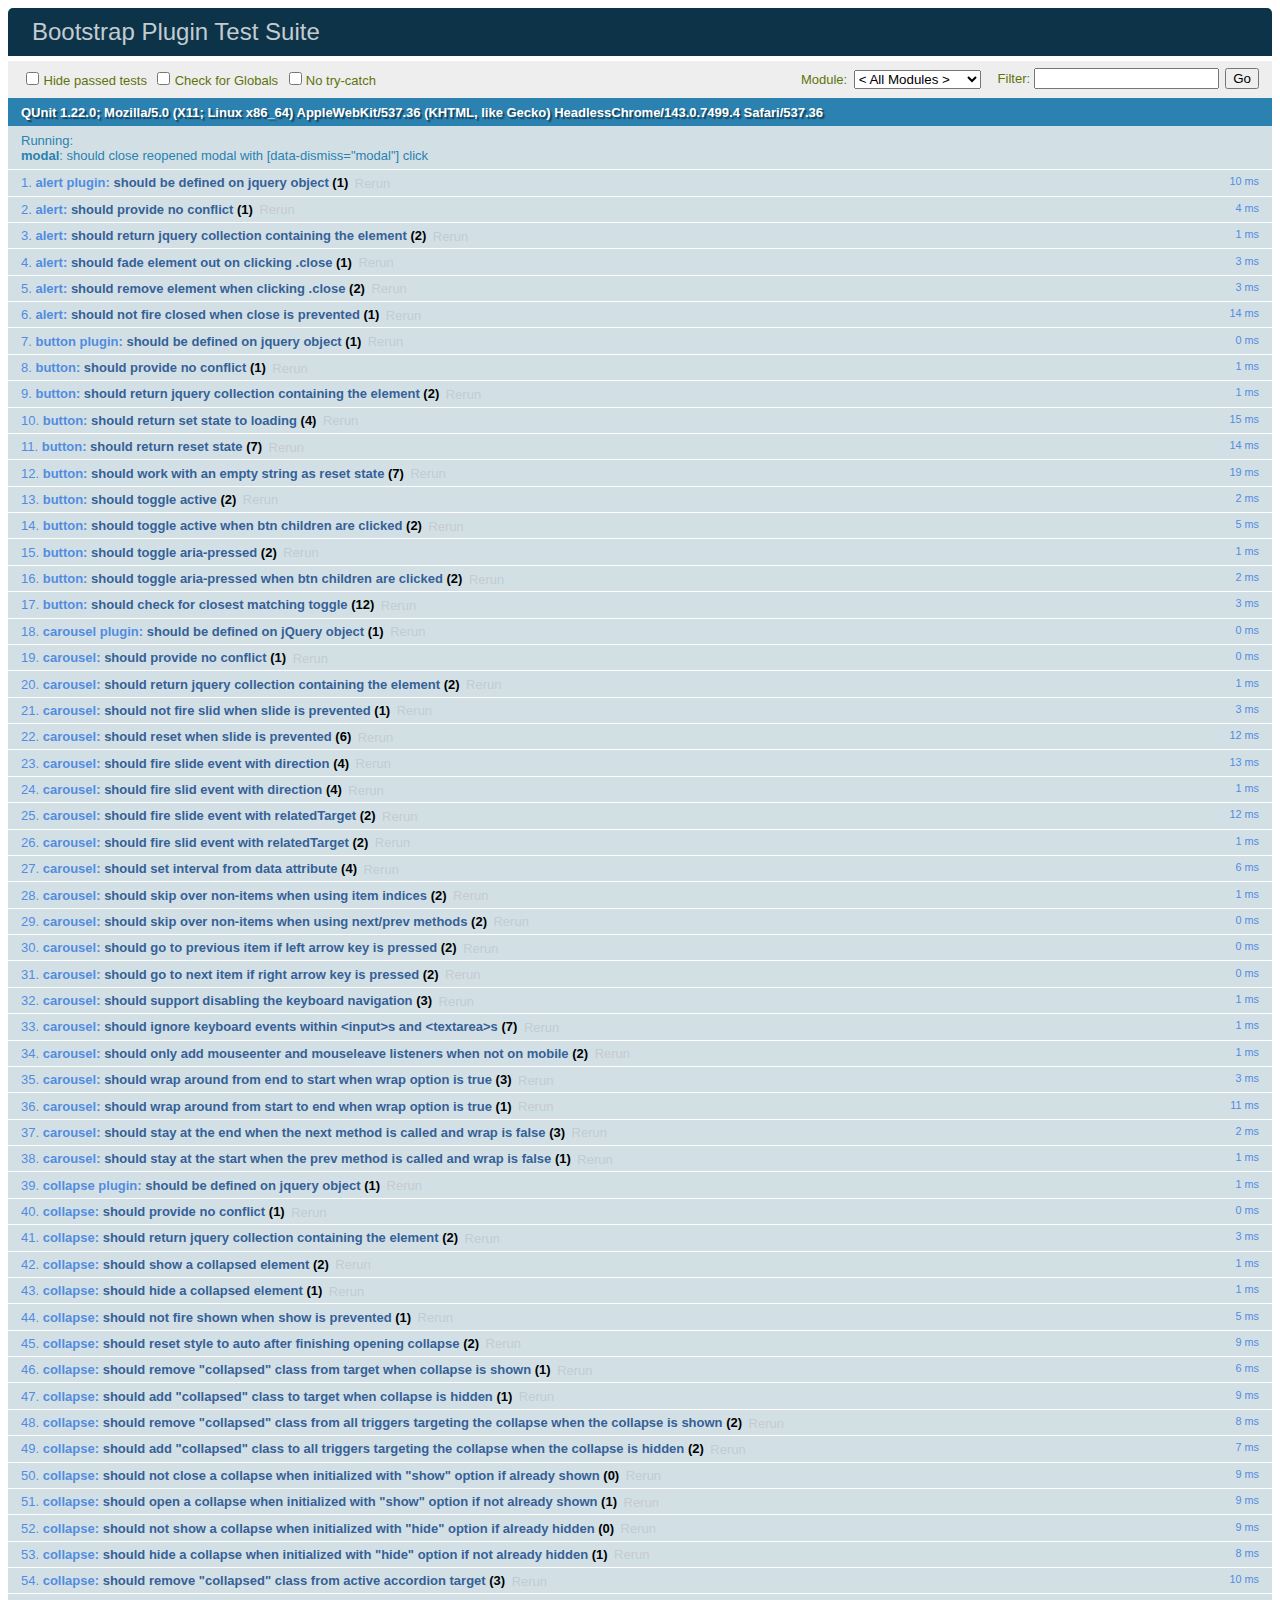
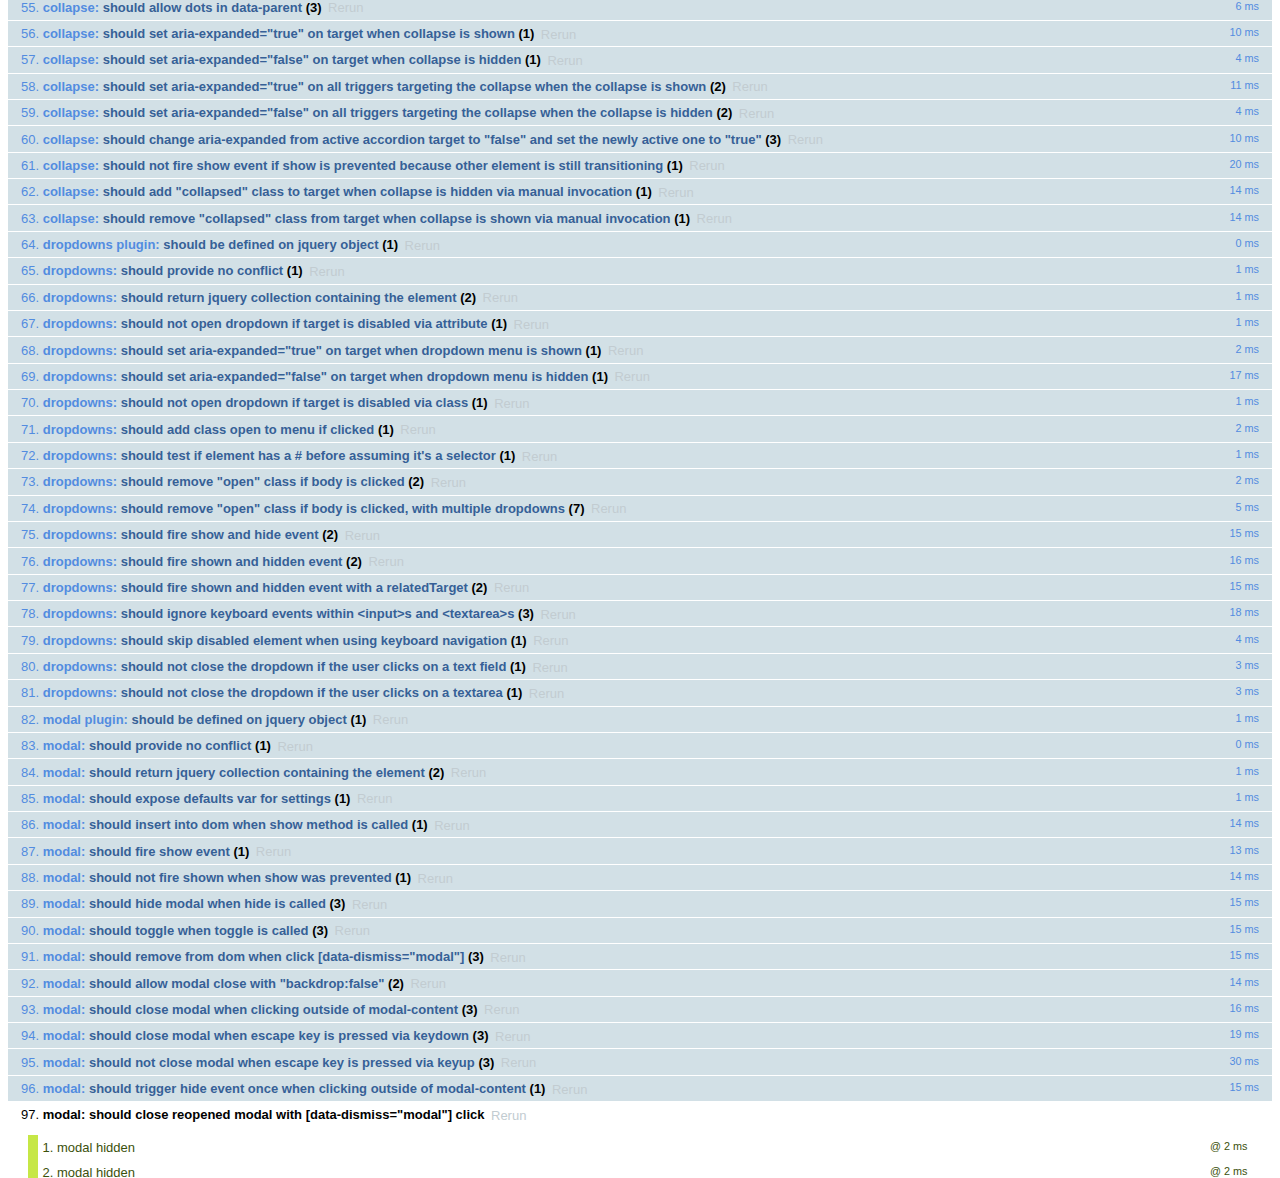
<file: ShoppingMail/前端/bootstrap/js/tests/index.html>
<!DOCTYPE html>
<html>
  <head>
    <meta charset="utf-8">
    <title>Bootstrap Plugin Test Suite</title>
    <meta name="viewport" content="width=device-width, initial-scale=1">

    <!-- jQuery -->
    <script src="vendor/jquery.min.js"></script>
    <script>
      // Disable jQuery event aliases to ensure we don't accidentally use any of them
      (function () {
        var eventAliases = [
          'blur',
          'focus',
          'focusin',
          'focusout',
          'load',
          'resize',
          'scroll',
          'unload',
          'click',
          'dblclick',
          'mousedown',
          'mouseup',
          'mousemove',
          'mouseover',
          'mouseout',
          'mouseenter',
          'mouseleave',
          'change',
          'select',
          'submit',
          'keydown',
          'keypress',
          'keyup',
          'error',
          'contextmenu',
          'hover',
          'bind',
          'unbind',
          'delegate',
          'undelegate'
        ]
        for (var i = 0; i < eventAliases.length; i++) {
          var eventAlias = eventAliases[i]
          $.fn[eventAlias] = function () {
            throw new Error('Using the ".' + eventAlias + '()" method is not allowed, so that Bootstrap can be compatible with custom jQuery builds which exclude the "event aliases" module that defines said method. See https://github.com/twbs/bootstrap/blob/master/CONTRIBUTING.md#js')
          }
        }
      })()
    </script>

    <!-- QUnit -->
    <link rel="stylesheet" href="vendor/qunit.css" media="screen">
    <script src="vendor/qunit.js"></script>
    <script>
      // See https://github.com/axemclion/grunt-saucelabs#test-result-details-with-qunit
      var log = []
      // Require assert.expect in each test
      QUnit.config.requireExpects = true
      QUnit.done(function (testResults) {
        var tests = []
        for (var i = 0, len = log.length; i < len; i++) {
          var details = log[i]
          tests.push({
            name: details.name,
            result: details.result,
            expected: details.expected,
            actual: details.actual,
            source: details.source
          })
        }
        testResults.tests = tests

        window.global_test_results = testResults
      })

      QUnit.testStart(function (testDetails) {
        $(window).scrollTop(0)
        QUnit.log(function (details) {
          if (!details.result) {
            details.name = testDetails.name
            log.push(details)
          }
        })
      })

      // Cleanup
      QUnit.testDone(function () {
        $('#qunit-fixture').empty()
        $('#modal-test, .modal-backdrop').remove()
      })

      // Display fixture on-screen on iOS to avoid false positives
      if (/iPhone|iPad|iPod/.test(navigator.userAgent)) {
        QUnit.begin(function() {
          $('#qunit-fixture').css({ top: 0, left: 0 })
        })

        QUnit.done(function () {
          $('#qunit-fixture').css({ top: '', left: '' })
        })
      }

      // Disable deprecated global QUnit method aliases in preparation for QUnit v2
      (function () {
        var methodNames = [
          'async',
          'asyncTest',
          'deepEqual',
          'equal',
          'expect',
          'module',
          'notDeepEqual',
          'notEqual',
          'notPropEqual',
          'notStrictEqual',
          'ok',
          'propEqual',
          'push',
          'start',
          'stop',
          'strictEqual',
          'test',
          'throws'
        ];
        for (var i = 0; i < methodNames.length; i++) {
          var methodName = methodNames[i];
          window[methodName] = undefined;
        }
      })();
    </script>

    <!-- Plugin sources -->
    <script>$.support.transition = false</script>
    <script src="../../js/alert.js"></script>
    <script src="../../js/button.js"></script>
    <script src="../../js/carousel.js"></script>
    <script src="../../js/collapse.js"></script>
    <script src="../../js/dropdown.js"></script>
    <script src="../../js/modal.js"></script>
    <script src="../../js/scrollspy.js"></script>
    <script src="../../js/tab.js"></script>
    <script src="../../js/tooltip.js"></script>
    <script src="../../js/popover.js"></script>
    <script src="../../js/affix.js"></script>

    <!-- Unit tests -->
    <script src="unit/alert.js"></script>
    <script src="unit/button.js"></script>
    <script src="unit/carousel.js"></script>
    <script src="unit/collapse.js"></script>
    <script src="unit/dropdown.js"></script>
    <script src="unit/modal.js"></script>
    <script src="unit/scrollspy.js"></script>
    <script src="unit/tab.js"></script>
    <script src="unit/tooltip.js"></script>
    <script src="unit/popover.js"></script>
    <script src="unit/affix.js"></script>

  </head>
  <body>
    <div id="qunit-container">
      <div id="qunit"></div>
      <div id="qunit-fixture"></div>
    </div>
  </body>
</html>
</file>
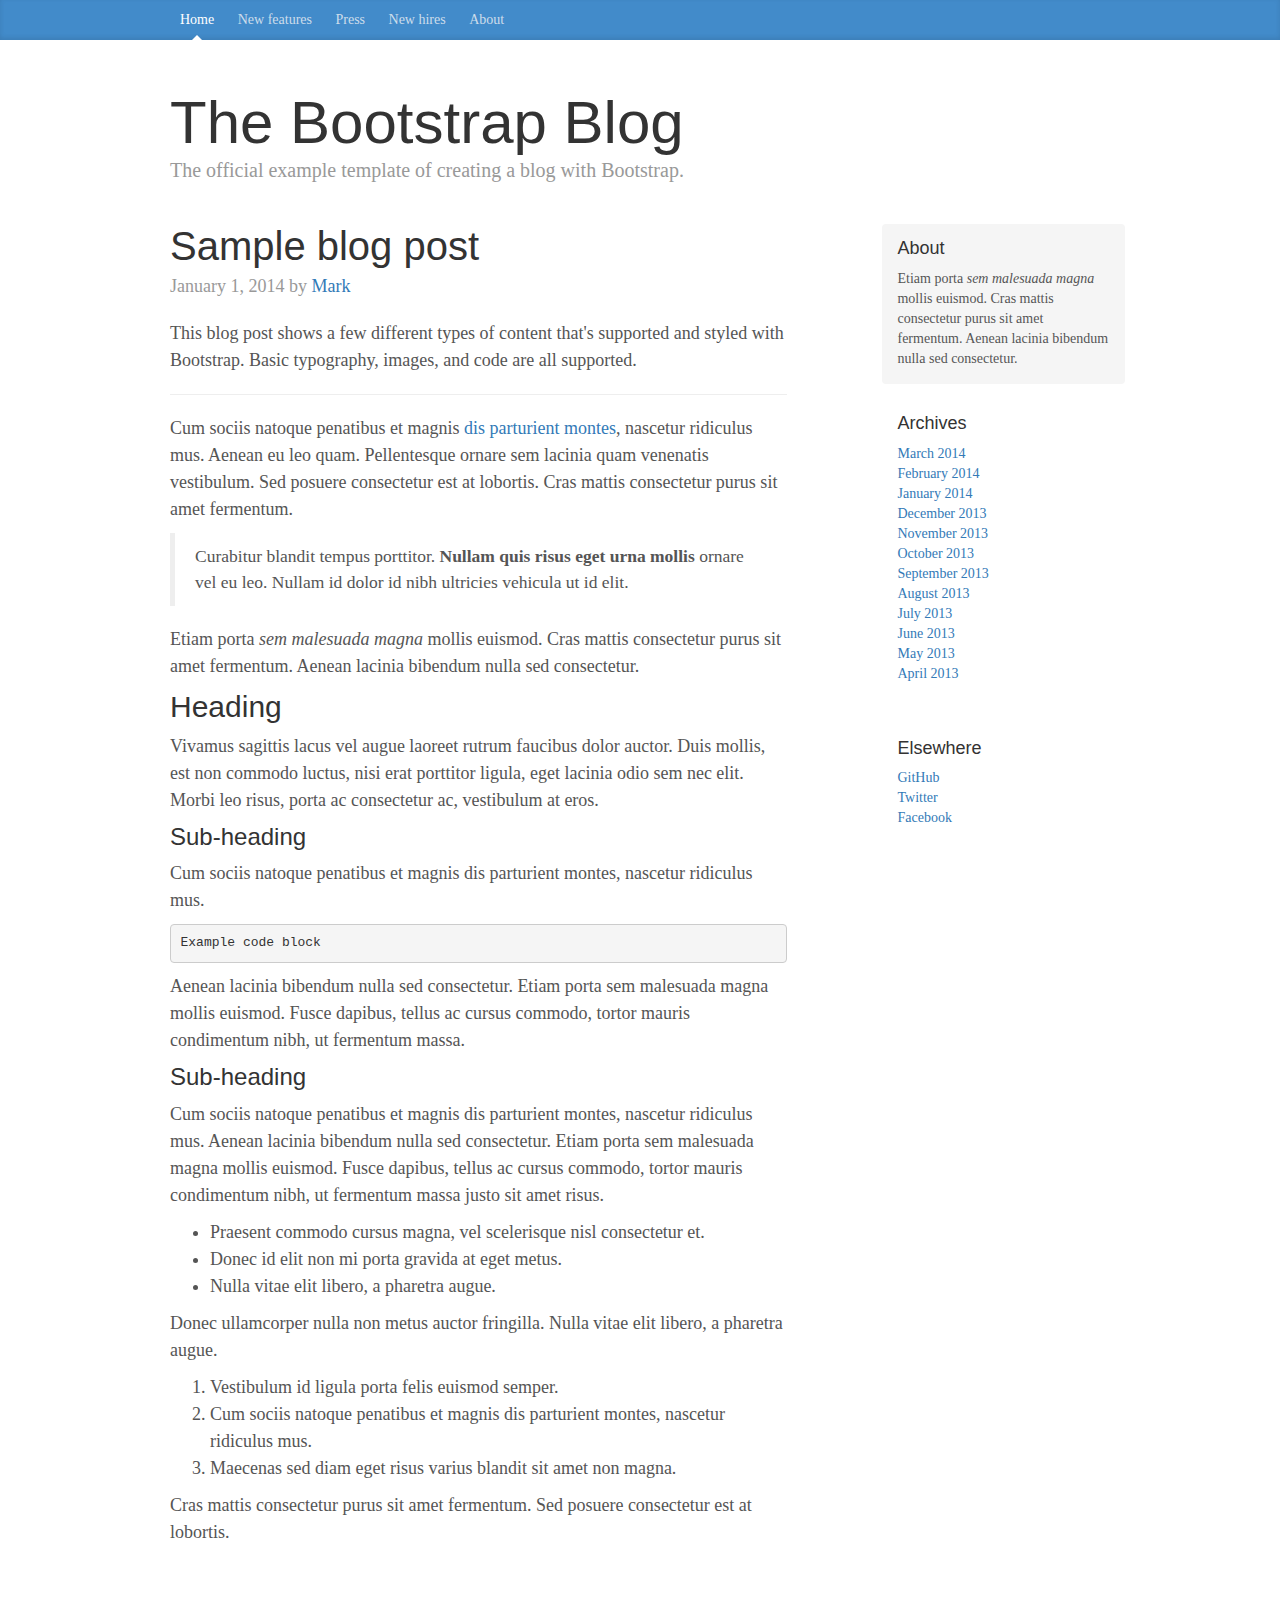
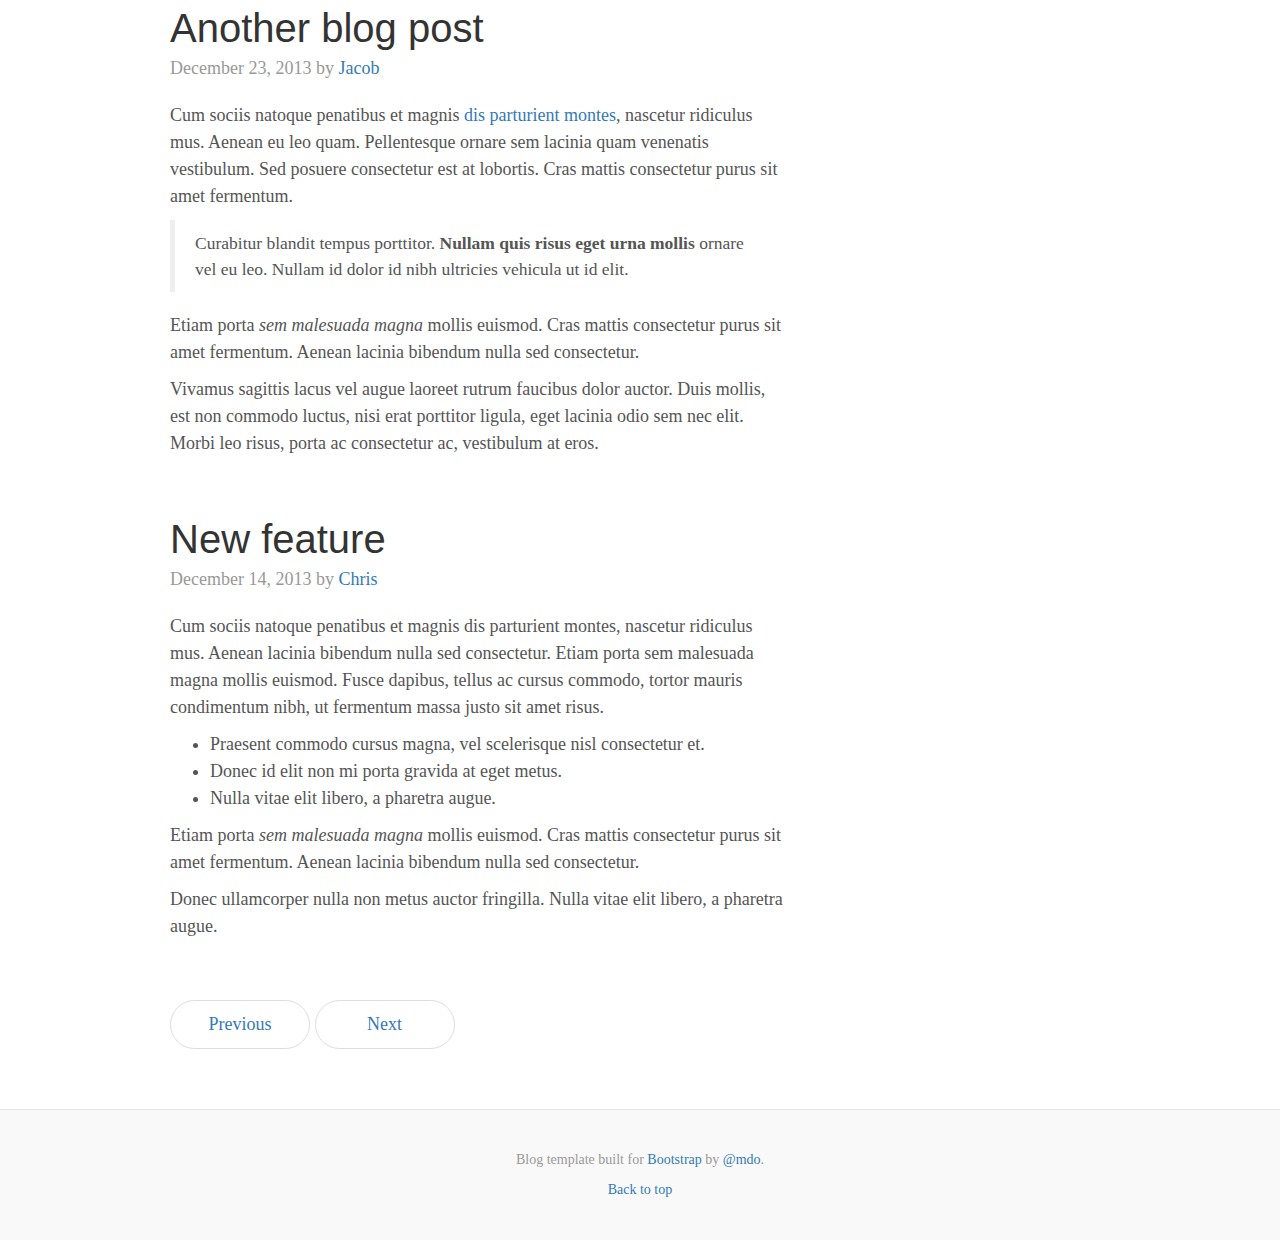
<file: ShoppingMail/前端/bootstrap/docs/examples/blog/index.html>
<!DOCTYPE html>
<html lang="en">
  <head>
    <meta charset="utf-8">
    <meta http-equiv="X-UA-Compatible" content="IE=edge">
    <meta name="viewport" content="width=device-width, initial-scale=1">
    <!-- The above 3 meta tags *must* come first in the head; any other head content must come *after* these tags -->
    <meta name="description" content="">
    <meta name="author" content="">
    <link rel="icon" href="../../favicon.ico">

    <title>Blog Template for Bootstrap</title>

    <!-- Bootstrap core CSS -->
    <link href="../../dist/css/bootstrap.min.css" rel="stylesheet">

    <!-- IE10 viewport hack for Surface/desktop Windows 8 bug -->
    <link href="../../assets/css/ie10-viewport-bug-workaround.css" rel="stylesheet">

    <!-- Custom styles for this template -->
    <link href="blog.css" rel="stylesheet">

    <!-- Just for debugging purposes. Don't actually copy these 2 lines! -->
    <!--[if lt IE 9]><script src="../../assets/js/ie8-responsive-file-warning.js"></script><![endif]-->
    <script src="../../assets/js/ie-emulation-modes-warning.js"></script>

    <!-- HTML5 shim and Respond.js for IE8 support of HTML5 elements and media queries -->
    <!--[if lt IE 9]>
      <script src="https://oss.maxcdn.com/html5shiv/3.7.3/html5shiv.min.js"></script>
      <script src="https://oss.maxcdn.com/respond/1.4.2/respond.min.js"></script>
    <![endif]-->
  </head>

  <body>

    <div class="blog-masthead">
      <div class="container">
        <nav class="blog-nav">
          <a class="blog-nav-item active" href="#">Home</a>
          <a class="blog-nav-item" href="#">New features</a>
          <a class="blog-nav-item" href="#">Press</a>
          <a class="blog-nav-item" href="#">New hires</a>
          <a class="blog-nav-item" href="#">About</a>
        </nav>
      </div>
    </div>

    <div class="container">

      <div class="blog-header">
        <h1 class="blog-title">The Bootstrap Blog</h1>
        <p class="lead blog-description">The official example template of creating a blog with Bootstrap.</p>
      </div>

      <div class="row">

        <div class="col-sm-8 blog-main">

          <div class="blog-post">
            <h2 class="blog-post-title">Sample blog post</h2>
            <p class="blog-post-meta">January 1, 2014 by <a href="#">Mark</a></p>

            <p>This blog post shows a few different types of content that's supported and styled with Bootstrap. Basic typography, images, and code are all supported.</p>
            <hr>
            <p>Cum sociis natoque penatibus et magnis <a href="#">dis parturient montes</a>, nascetur ridiculus mus. Aenean eu leo quam. Pellentesque ornare sem lacinia quam venenatis vestibulum. Sed posuere consectetur est at lobortis. Cras mattis consectetur purus sit amet fermentum.</p>
            <blockquote>
              <p>Curabitur blandit tempus porttitor. <strong>Nullam quis risus eget urna mollis</strong> ornare vel eu leo. Nullam id dolor id nibh ultricies vehicula ut id elit.</p>
            </blockquote>
            <p>Etiam porta <em>sem malesuada magna</em> mollis euismod. Cras mattis consectetur purus sit amet fermentum. Aenean lacinia bibendum nulla sed consectetur.</p>
            <h2>Heading</h2>
            <p>Vivamus sagittis lacus vel augue laoreet rutrum faucibus dolor auctor. Duis mollis, est non commodo luctus, nisi erat porttitor ligula, eget lacinia odio sem nec elit. Morbi leo risus, porta ac consectetur ac, vestibulum at eros.</p>
            <h3>Sub-heading</h3>
            <p>Cum sociis natoque penatibus et magnis dis parturient montes, nascetur ridiculus mus.</p>
            <pre><code>Example code block</code></pre>
            <p>Aenean lacinia bibendum nulla sed consectetur. Etiam porta sem malesuada magna mollis euismod. Fusce dapibus, tellus ac cursus commodo, tortor mauris condimentum nibh, ut fermentum massa.</p>
            <h3>Sub-heading</h3>
            <p>Cum sociis natoque penatibus et magnis dis parturient montes, nascetur ridiculus mus. Aenean lacinia bibendum nulla sed consectetur. Etiam porta sem malesuada magna mollis euismod. Fusce dapibus, tellus ac cursus commodo, tortor mauris condimentum nibh, ut fermentum massa justo sit amet risus.</p>
            <ul>
              <li>Praesent commodo cursus magna, vel scelerisque nisl consectetur et.</li>
              <li>Donec id elit non mi porta gravida at eget metus.</li>
              <li>Nulla vitae elit libero, a pharetra augue.</li>
            </ul>
            <p>Donec ullamcorper nulla non metus auctor fringilla. Nulla vitae elit libero, a pharetra augue.</p>
            <ol>
              <li>Vestibulum id ligula porta felis euismod semper.</li>
              <li>Cum sociis natoque penatibus et magnis dis parturient montes, nascetur ridiculus mus.</li>
              <li>Maecenas sed diam eget risus varius blandit sit amet non magna.</li>
            </ol>
            <p>Cras mattis consectetur purus sit amet fermentum. Sed posuere consectetur est at lobortis.</p>
          </div><!-- /.blog-post -->

          <div class="blog-post">
            <h2 class="blog-post-title">Another blog post</h2>
            <p class="blog-post-meta">December 23, 2013 by <a href="#">Jacob</a></p>

            <p>Cum sociis natoque penatibus et magnis <a href="#">dis parturient montes</a>, nascetur ridiculus mus. Aenean eu leo quam. Pellentesque ornare sem lacinia quam venenatis vestibulum. Sed posuere consectetur est at lobortis. Cras mattis consectetur purus sit amet fermentum.</p>
            <blockquote>
              <p>Curabitur blandit tempus porttitor. <strong>Nullam quis risus eget urna mollis</strong> ornare vel eu leo. Nullam id dolor id nibh ultricies vehicula ut id elit.</p>
            </blockquote>
            <p>Etiam porta <em>sem malesuada magna</em> mollis euismod. Cras mattis consectetur purus sit amet fermentum. Aenean lacinia bibendum nulla sed consectetur.</p>
            <p>Vivamus sagittis lacus vel augue laoreet rutrum faucibus dolor auctor. Duis mollis, est non commodo luctus, nisi erat porttitor ligula, eget lacinia odio sem nec elit. Morbi leo risus, porta ac consectetur ac, vestibulum at eros.</p>
          </div><!-- /.blog-post -->

          <div class="blog-post">
            <h2 class="blog-post-title">New feature</h2>
            <p class="blog-post-meta">December 14, 2013 by <a href="#">Chris</a></p>

            <p>Cum sociis natoque penatibus et magnis dis parturient montes, nascetur ridiculus mus. Aenean lacinia bibendum nulla sed consectetur. Etiam porta sem malesuada magna mollis euismod. Fusce dapibus, tellus ac cursus commodo, tortor mauris condimentum nibh, ut fermentum massa justo sit amet risus.</p>
            <ul>
              <li>Praesent commodo cursus magna, vel scelerisque nisl consectetur et.</li>
              <li>Donec id elit non mi porta gravida at eget metus.</li>
              <li>Nulla vitae elit libero, a pharetra augue.</li>
            </ul>
            <p>Etiam porta <em>sem malesuada magna</em> mollis euismod. Cras mattis consectetur purus sit amet fermentum. Aenean lacinia bibendum nulla sed consectetur.</p>
            <p>Donec ullamcorper nulla non metus auctor fringilla. Nulla vitae elit libero, a pharetra augue.</p>
          </div><!-- /.blog-post -->

          <nav>
            <ul class="pager">
              <li><a href="#">Previous</a></li>
              <li><a href="#">Next</a></li>
            </ul>
          </nav>

        </div><!-- /.blog-main -->

        <div class="col-sm-3 col-sm-offset-1 blog-sidebar">
          <div class="sidebar-module sidebar-module-inset">
            <h4>About</h4>
            <p>Etiam porta <em>sem malesuada magna</em> mollis euismod. Cras mattis consectetur purus sit amet fermentum. Aenean lacinia bibendum nulla sed consectetur.</p>
          </div>
          <div class="sidebar-module">
            <h4>Archives</h4>
            <ol class="list-unstyled">
              <li><a href="#">March 2014</a></li>
              <li><a href="#">February 2014</a></li>
              <li><a href="#">January 2014</a></li>
              <li><a href="#">December 2013</a></li>
              <li><a href="#">November 2013</a></li>
              <li><a href="#">October 2013</a></li>
              <li><a href="#">September 2013</a></li>
              <li><a href="#">August 2013</a></li>
              <li><a href="#">July 2013</a></li>
              <li><a href="#">June 2013</a></li>
              <li><a href="#">May 2013</a></li>
              <li><a href="#">April 2013</a></li>
            </ol>
          </div>
          <div class="sidebar-module">
            <h4>Elsewhere</h4>
            <ol class="list-unstyled">
              <li><a href="#">GitHub</a></li>
              <li><a href="#">Twitter</a></li>
              <li><a href="#">Facebook</a></li>
            </ol>
          </div>
        </div><!-- /.blog-sidebar -->

      </div><!-- /.row -->

    </div><!-- /.container -->

    <footer class="blog-footer">
      <p>Blog template built for <a href="http://getbootstrap.com">Bootstrap</a> by <a href="https://twitter.com/mdo">@mdo</a>.</p>
      <p>
        <a href="#">Back to top</a>
      </p>
    </footer>


    <!-- Bootstrap core JavaScript
    ================================================== -->
    <!-- Placed at the end of the document so the pages load faster -->
    <script src="https://ajax.googleapis.com/ajax/libs/jquery/1.12.4/jquery.min.js"></script>
    <script>window.jQuery || document.write('<script src="../../assets/js/vendor/jquery.min.js"><\/script>')</script>
    <script src="../../dist/js/bootstrap.min.js"></script>
    <!-- IE10 viewport hack for Surface/desktop Windows 8 bug -->
    <script src="../../assets/js/ie10-viewport-bug-workaround.js"></script>
  </body>
</html>
</file>
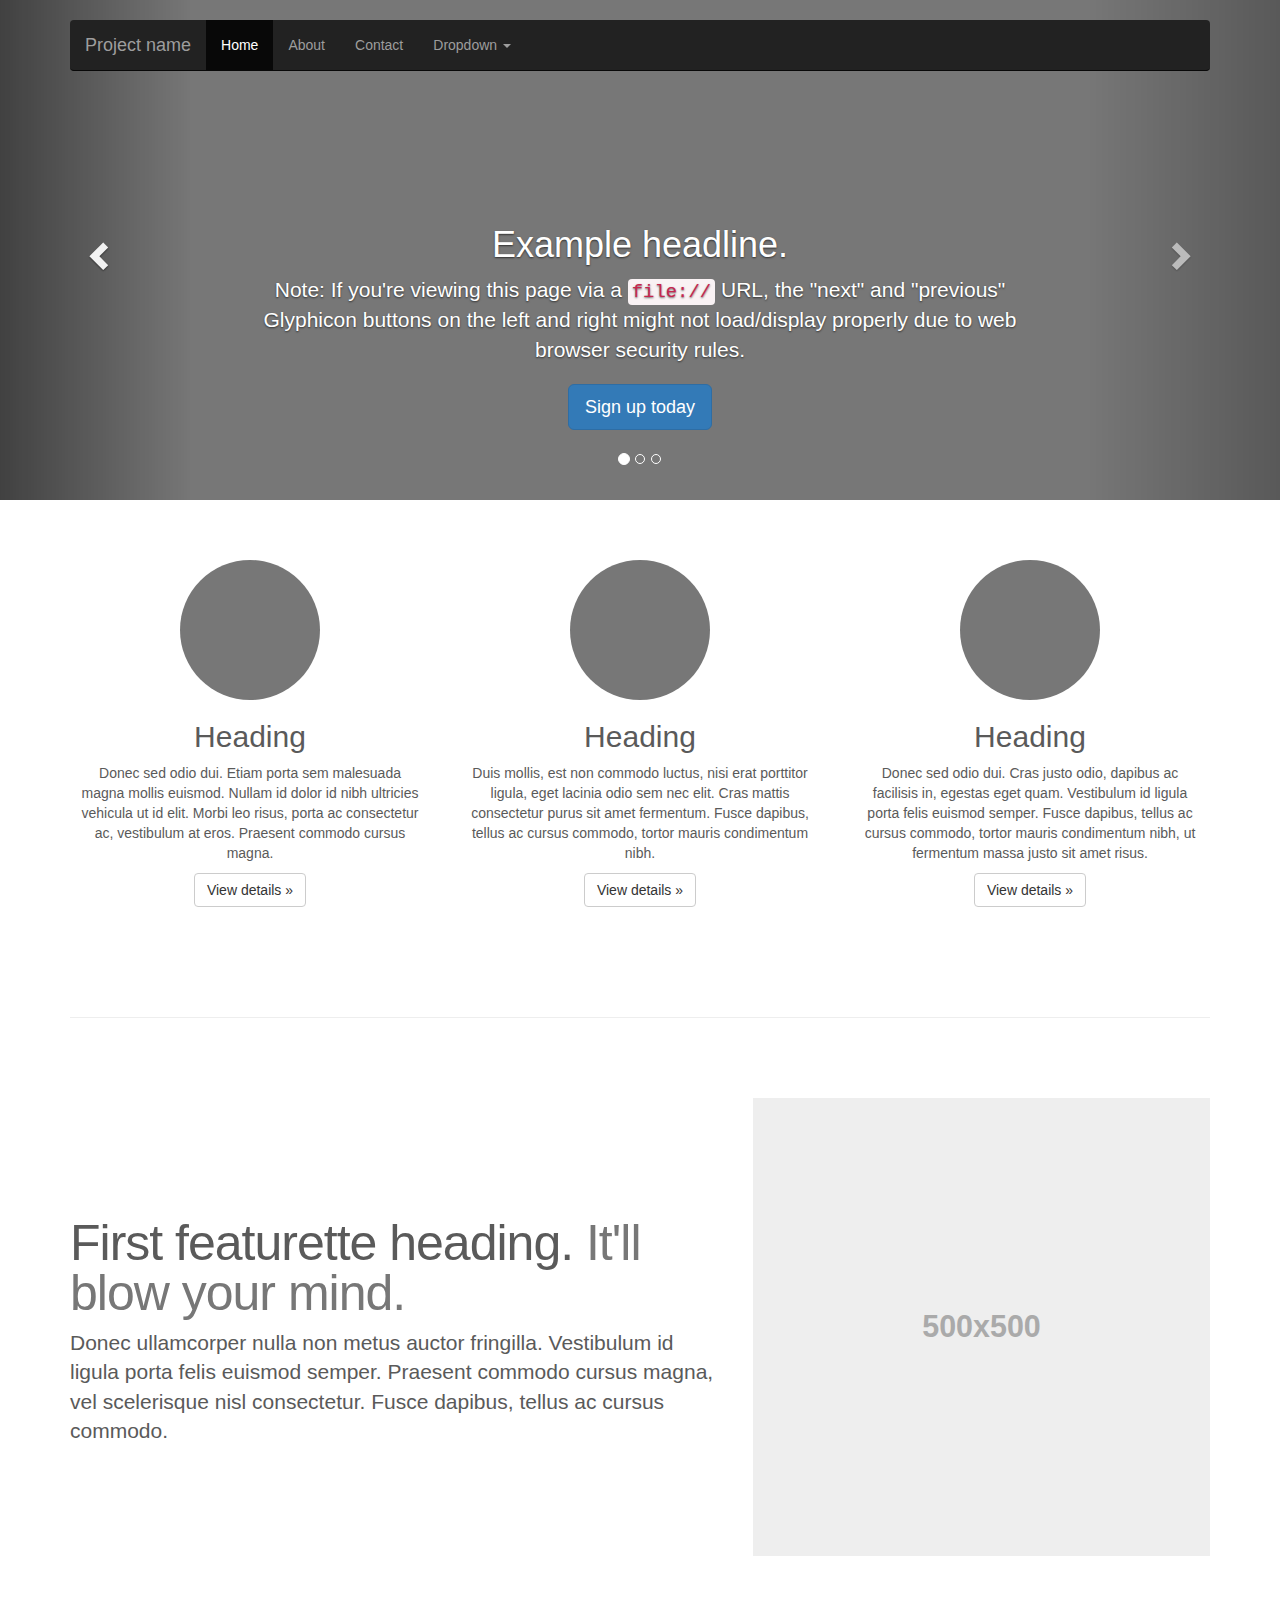
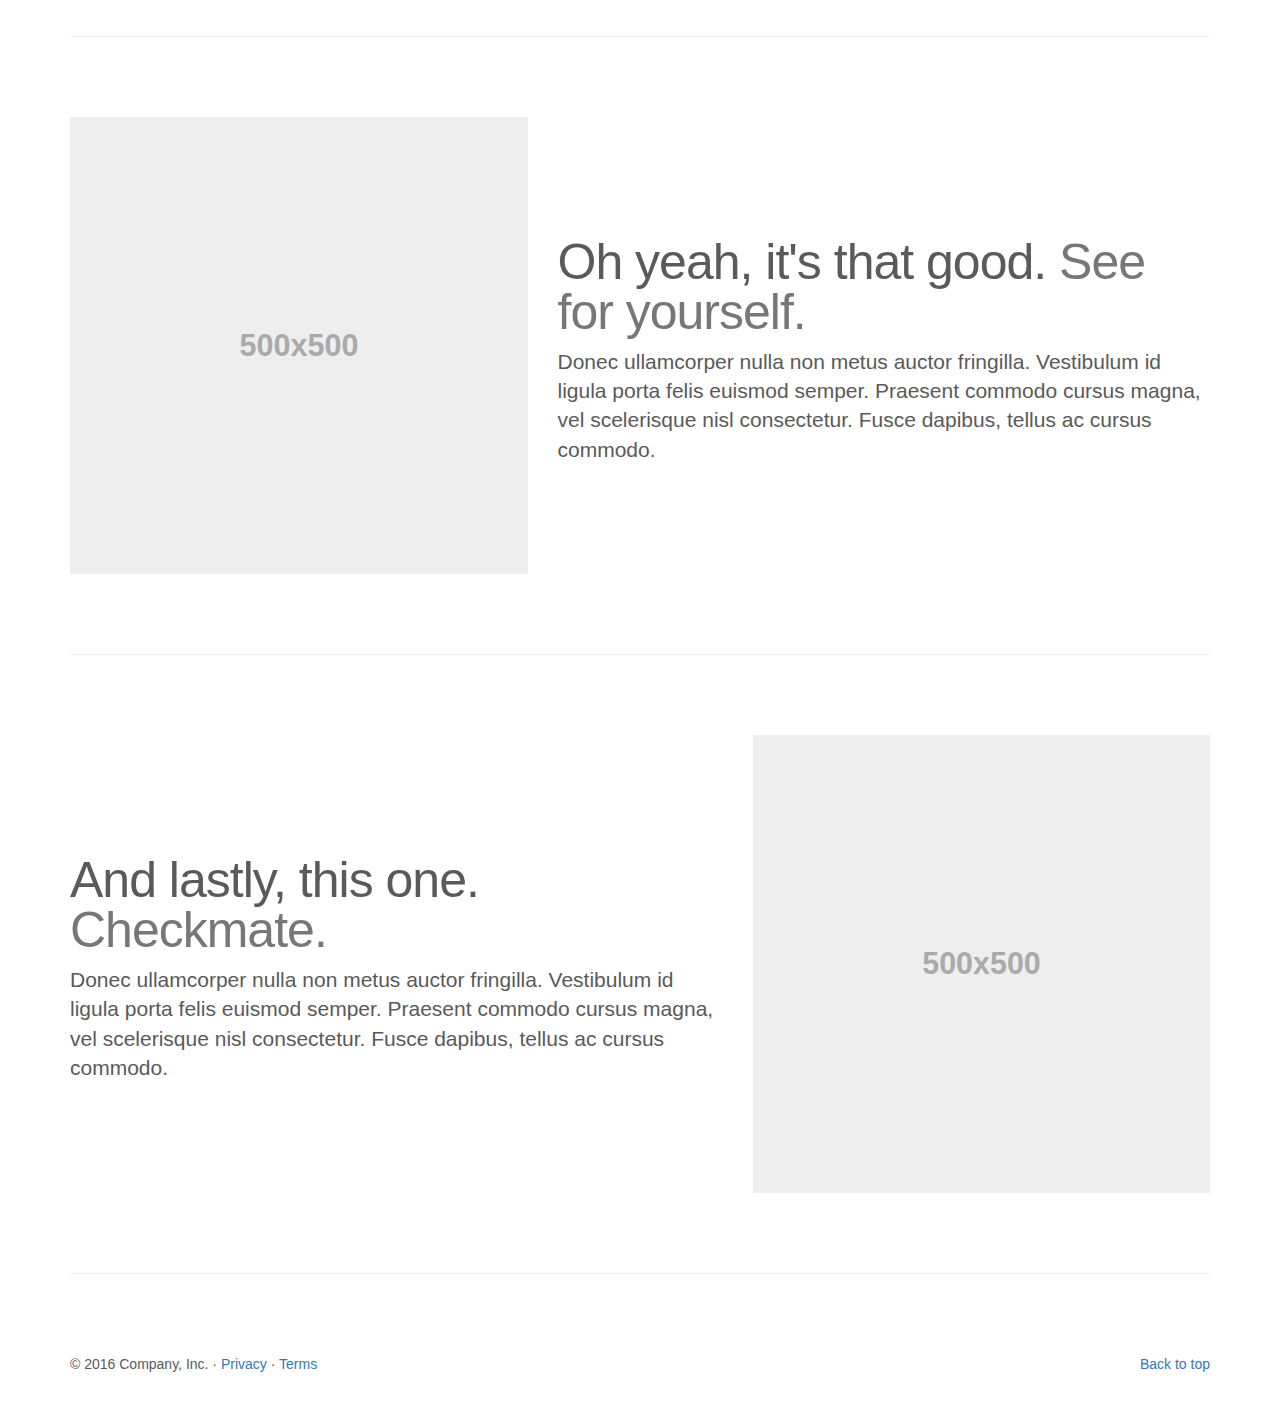
<file: ShoppingMail/前端/bootstrap/docs/examples/carousel/index.html>
<!DOCTYPE html>
<html lang="en">
  <head>
    <meta charset="utf-8">
    <meta http-equiv="X-UA-Compatible" content="IE=edge">
    <meta name="viewport" content="width=device-width, initial-scale=1">
    <!-- The above 3 meta tags *must* come first in the head; any other head content must come *after* these tags -->
    <meta name="description" content="">
    <meta name="author" content="">
    <link rel="icon" href="../../favicon.ico">

    <title>Carousel Template for Bootstrap</title>

    <!-- Bootstrap core CSS -->
    <link href="../../dist/css/bootstrap.min.css" rel="stylesheet">

    <!-- IE10 viewport hack for Surface/desktop Windows 8 bug -->
    <link href="../../assets/css/ie10-viewport-bug-workaround.css" rel="stylesheet">

    <!-- Just for debugging purposes. Don't actually copy these 2 lines! -->
    <!--[if lt IE 9]><script src="../../assets/js/ie8-responsive-file-warning.js"></script><![endif]-->
    <script src="../../assets/js/ie-emulation-modes-warning.js"></script>

    <!-- HTML5 shim and Respond.js for IE8 support of HTML5 elements and media queries -->
    <!--[if lt IE 9]>
      <script src="https://oss.maxcdn.com/html5shiv/3.7.3/html5shiv.min.js"></script>
      <script src="https://oss.maxcdn.com/respond/1.4.2/respond.min.js"></script>
    <![endif]-->

    <!-- Custom styles for this template -->
    <link href="carousel.css" rel="stylesheet">
  </head>
<!-- NAVBAR
================================================== -->
  <body>
    <div class="navbar-wrapper">
      <div class="container">

        <nav class="navbar navbar-inverse navbar-static-top">
          <div class="container">
            <div class="navbar-header">
              <button type="button" class="navbar-toggle collapsed" data-toggle="collapse" data-target="#navbar" aria-expanded="false" aria-controls="navbar">
                <span class="sr-only">Toggle navigation</span>
                <span class="icon-bar"></span>
                <span class="icon-bar"></span>
                <span class="icon-bar"></span>
              </button>
              <a class="navbar-brand" href="#">Project name</a>
            </div>
            <div id="navbar" class="navbar-collapse collapse">
              <ul class="nav navbar-nav">
                <li class="active"><a href="#">Home</a></li>
                <li><a href="#about">About</a></li>
                <li><a href="#contact">Contact</a></li>
                <li class="dropdown">
                  <a href="#" class="dropdown-toggle" data-toggle="dropdown" role="button" aria-haspopup="true" aria-expanded="false">Dropdown <span class="caret"></span></a>
                  <ul class="dropdown-menu">
                    <li><a href="#">Action</a></li>
                    <li><a href="#">Another action</a></li>
                    <li><a href="#">Something else here</a></li>
                    <li role="separator" class="divider"></li>
                    <li class="dropdown-header">Nav header</li>
                    <li><a href="#">Separated link</a></li>
                    <li><a href="#">One more separated link</a></li>
                  </ul>
                </li>
              </ul>
            </div>
          </div>
        </nav>

      </div>
    </div>


    <!-- Carousel
    ================================================== -->
    <div id="myCarousel" class="carousel slide" data-ride="carousel">
      <!-- Indicators -->
      <ol class="carousel-indicators">
        <li data-target="#myCarousel" data-slide-to="0" class="active"></li>
        <li data-target="#myCarousel" data-slide-to="1"></li>
        <li data-target="#myCarousel" data-slide-to="2"></li>
      </ol>
      <div class="carousel-inner" role="listbox">
        <div class="item active">
          <img class="first-slide" src="[data-uri]" alt="First slide">
          <div class="container">
            <div class="carousel-caption">
              <h1>Example headline.</h1>
              <p>Note: If you're viewing this page via a <code>file://</code> URL, the "next" and "previous" Glyphicon buttons on the left and right might not load/display properly due to web browser security rules.</p>
              <p><a class="btn btn-lg btn-primary" href="#" role="button">Sign up today</a></p>
            </div>
          </div>
        </div>
        <div class="item">
          <img class="second-slide" src="[data-uri]" alt="Second slide">
          <div class="container">
            <div class="carousel-caption">
              <h1>Another example headline.</h1>
              <p>Cras justo odio, dapibus ac facilisis in, egestas eget quam. Donec id elit non mi porta gravida at eget metus. Nullam id dolor id nibh ultricies vehicula ut id elit.</p>
              <p><a class="btn btn-lg btn-primary" href="#" role="button">Learn more</a></p>
            </div>
          </div>
        </div>
        <div class="item">
          <img class="third-slide" src="[data-uri]" alt="Third slide">
          <div class="container">
            <div class="carousel-caption">
              <h1>One more for good measure.</h1>
              <p>Cras justo odio, dapibus ac facilisis in, egestas eget quam. Donec id elit non mi porta gravida at eget metus. Nullam id dolor id nibh ultricies vehicula ut id elit.</p>
              <p><a class="btn btn-lg btn-primary" href="#" role="button">Browse gallery</a></p>
            </div>
          </div>
        </div>
      </div>
      <a class="left carousel-control" href="#myCarousel" role="button" data-slide="prev">
        <span class="glyphicon glyphicon-chevron-left" aria-hidden="true"></span>
        <span class="sr-only">Previous</span>
      </a>
      <a class="right carousel-control" href="#myCarousel" role="button" data-slide="next">
        <span class="glyphicon glyphicon-chevron-right" aria-hidden="true"></span>
        <span class="sr-only">Next</span>
      </a>
    </div><!-- /.carousel -->


    <!-- Marketing messaging and featurettes
    ================================================== -->
    <!-- Wrap the rest of the page in another container to center all the content. -->

    <div class="container marketing">

      <!-- Three columns of text below the carousel -->
      <div class="row">
        <div class="col-lg-4">
          <img class="img-circle" src="[data-uri]" alt="Generic placeholder image" width="140" height="140">
          <h2>Heading</h2>
          <p>Donec sed odio dui. Etiam porta sem malesuada magna mollis euismod. Nullam id dolor id nibh ultricies vehicula ut id elit. Morbi leo risus, porta ac consectetur ac, vestibulum at eros. Praesent commodo cursus magna.</p>
          <p><a class="btn btn-default" href="#" role="button">View details &raquo;</a></p>
        </div><!-- /.col-lg-4 -->
        <div class="col-lg-4">
          <img class="img-circle" src="[data-uri]" alt="Generic placeholder image" width="140" height="140">
          <h2>Heading</h2>
          <p>Duis mollis, est non commodo luctus, nisi erat porttitor ligula, eget lacinia odio sem nec elit. Cras mattis consectetur purus sit amet fermentum. Fusce dapibus, tellus ac cursus commodo, tortor mauris condimentum nibh.</p>
          <p><a class="btn btn-default" href="#" role="button">View details &raquo;</a></p>
        </div><!-- /.col-lg-4 -->
        <div class="col-lg-4">
          <img class="img-circle" src="[data-uri]" alt="Generic placeholder image" width="140" height="140">
          <h2>Heading</h2>
          <p>Donec sed odio dui. Cras justo odio, dapibus ac facilisis in, egestas eget quam. Vestibulum id ligula porta felis euismod semper. Fusce dapibus, tellus ac cursus commodo, tortor mauris condimentum nibh, ut fermentum massa justo sit amet risus.</p>
          <p><a class="btn btn-default" href="#" role="button">View details &raquo;</a></p>
        </div><!-- /.col-lg-4 -->
      </div><!-- /.row -->


      <!-- START THE FEATURETTES -->

      <hr class="featurette-divider">

      <div class="row featurette">
        <div class="col-md-7">
          <h2 class="featurette-heading">First featurette heading. <span class="text-muted">It'll blow your mind.</span></h2>
          <p class="lead">Donec ullamcorper nulla non metus auctor fringilla. Vestibulum id ligula porta felis euismod semper. Praesent commodo cursus magna, vel scelerisque nisl consectetur. Fusce dapibus, tellus ac cursus commodo.</p>
        </div>
        <div class="col-md-5">
          <img class="featurette-image img-responsive center-block" data-src="holder.js/500x500/auto" alt="Generic placeholder image">
        </div>
      </div>

      <hr class="featurette-divider">

      <div class="row featurette">
        <div class="col-md-7 col-md-push-5">
          <h2 class="featurette-heading">Oh yeah, it's that good. <span class="text-muted">See for yourself.</span></h2>
          <p class="lead">Donec ullamcorper nulla non metus auctor fringilla. Vestibulum id ligula porta felis euismod semper. Praesent commodo cursus magna, vel scelerisque nisl consectetur. Fusce dapibus, tellus ac cursus commodo.</p>
        </div>
        <div class="col-md-5 col-md-pull-7">
          <img class="featurette-image img-responsive center-block" data-src="holder.js/500x500/auto" alt="Generic placeholder image">
        </div>
      </div>

      <hr class="featurette-divider">

      <div class="row featurette">
        <div class="col-md-7">
          <h2 class="featurette-heading">And lastly, this one. <span class="text-muted">Checkmate.</span></h2>
          <p class="lead">Donec ullamcorper nulla non metus auctor fringilla. Vestibulum id ligula porta felis euismod semper. Praesent commodo cursus magna, vel scelerisque nisl consectetur. Fusce dapibus, tellus ac cursus commodo.</p>
        </div>
        <div class="col-md-5">
          <img class="featurette-image img-responsive center-block" data-src="holder.js/500x500/auto" alt="Generic placeholder image">
        </div>
      </div>

      <hr class="featurette-divider">

      <!-- /END THE FEATURETTES -->


      <!-- FOOTER -->
      <footer>
        <p class="pull-right"><a href="#">Back to top</a></p>
        <p>&copy; 2016 Company, Inc. &middot; <a href="#">Privacy</a> &middot; <a href="#">Terms</a></p>
      </footer>

    </div><!-- /.container -->


    <!-- Bootstrap core JavaScript
    ================================================== -->
    <!-- Placed at the end of the document so the pages load faster -->
    <script src="https://ajax.googleapis.com/ajax/libs/jquery/1.12.4/jquery.min.js"></script>
    <script>window.jQuery || document.write('<script src="../../assets/js/vendor/jquery.min.js"><\/script>')</script>
    <script src="../../dist/js/bootstrap.min.js"></script>
    <!-- Just to make our placeholder images work. Don't actually copy the next line! -->
    <script src="../../assets/js/vendor/holder.min.js"></script>
    <!-- IE10 viewport hack for Surface/desktop Windows 8 bug -->
    <script src="../../assets/js/ie10-viewport-bug-workaround.js"></script>
  </body>
</html>
</file>
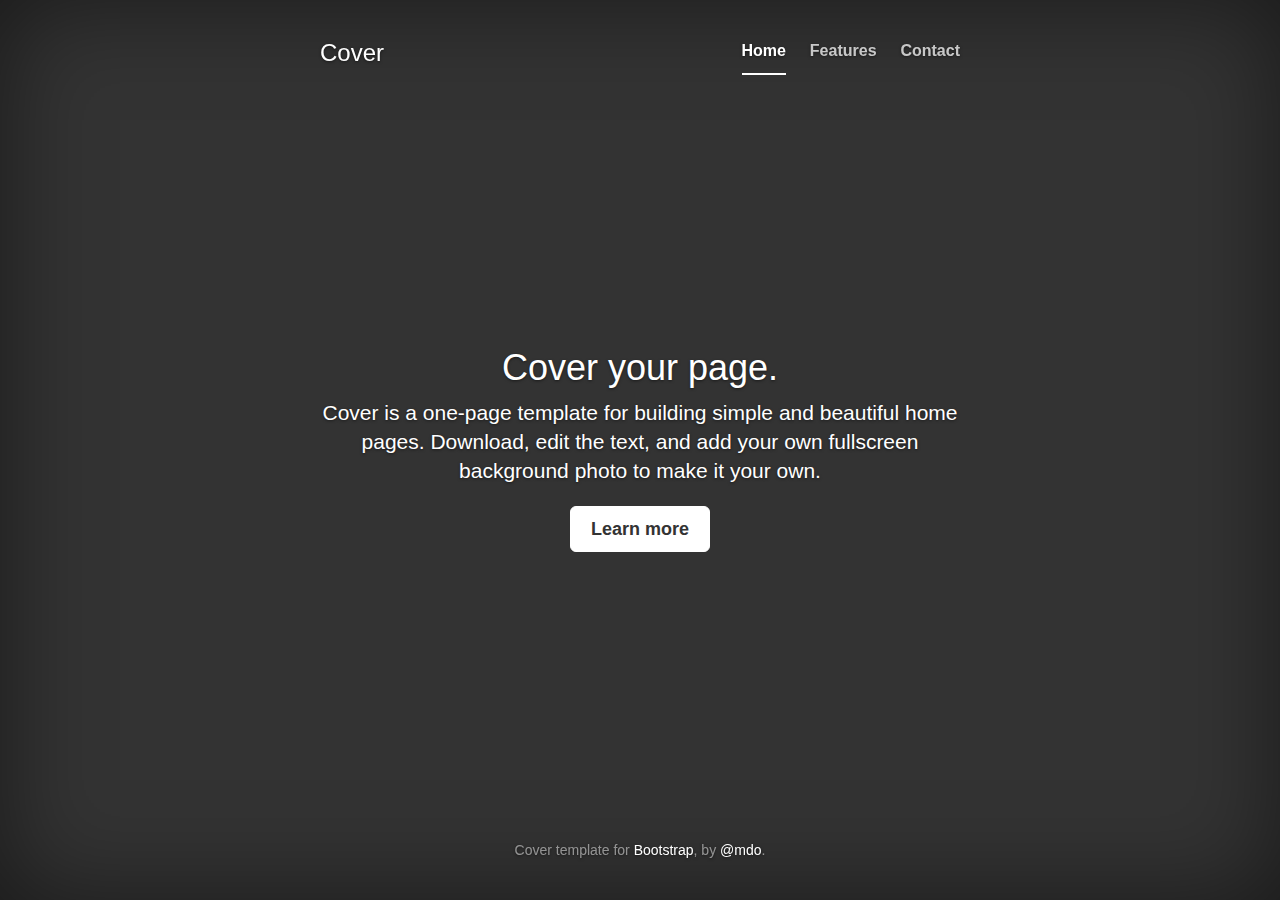
<file: ShoppingMail/前端/bootstrap/docs/examples/cover/index.html>
<!DOCTYPE html>
<html lang="en">
  <head>
    <meta charset="utf-8">
    <meta http-equiv="X-UA-Compatible" content="IE=edge">
    <meta name="viewport" content="width=device-width, initial-scale=1">
    <!-- The above 3 meta tags *must* come first in the head; any other head content must come *after* these tags -->
    <meta name="description" content="">
    <meta name="author" content="">
    <link rel="icon" href="../../favicon.ico">

    <title>Cover Template for Bootstrap</title>

    <!-- Bootstrap core CSS -->
    <link href="../../dist/css/bootstrap.min.css" rel="stylesheet">

    <!-- IE10 viewport hack for Surface/desktop Windows 8 bug -->
    <link href="../../assets/css/ie10-viewport-bug-workaround.css" rel="stylesheet">

    <!-- Custom styles for this template -->
    <link href="cover.css" rel="stylesheet">

    <!-- Just for debugging purposes. Don't actually copy these 2 lines! -->
    <!--[if lt IE 9]><script src="../../assets/js/ie8-responsive-file-warning.js"></script><![endif]-->
    <script src="../../assets/js/ie-emulation-modes-warning.js"></script>

    <!-- HTML5 shim and Respond.js for IE8 support of HTML5 elements and media queries -->
    <!--[if lt IE 9]>
      <script src="https://oss.maxcdn.com/html5shiv/3.7.3/html5shiv.min.js"></script>
      <script src="https://oss.maxcdn.com/respond/1.4.2/respond.min.js"></script>
    <![endif]-->
  </head>

  <body>

    <div class="site-wrapper">

      <div class="site-wrapper-inner">

        <div class="cover-container">

          <div class="masthead clearfix">
            <div class="inner">
              <h3 class="masthead-brand">Cover</h3>
              <nav>
                <ul class="nav masthead-nav">
                  <li class="active"><a href="#">Home</a></li>
                  <li><a href="#">Features</a></li>
                  <li><a href="#">Contact</a></li>
                </ul>
              </nav>
            </div>
          </div>

          <div class="inner cover">
            <h1 class="cover-heading">Cover your page.</h1>
            <p class="lead">Cover is a one-page template for building simple and beautiful home pages. Download, edit the text, and add your own fullscreen background photo to make it your own.</p>
            <p class="lead">
              <a href="#" class="btn btn-lg btn-default">Learn more</a>
            </p>
          </div>

          <div class="mastfoot">
            <div class="inner">
              <p>Cover template for <a href="http://getbootstrap.com">Bootstrap</a>, by <a href="https://twitter.com/mdo">@mdo</a>.</p>
            </div>
          </div>

        </div>

      </div>

    </div>

    <!-- Bootstrap core JavaScript
    ================================================== -->
    <!-- Placed at the end of the document so the pages load faster -->
    <script src="https://ajax.googleapis.com/ajax/libs/jquery/1.12.4/jquery.min.js"></script>
    <script>window.jQuery || document.write('<script src="../../assets/js/vendor/jquery.min.js"><\/script>')</script>
    <script src="../../dist/js/bootstrap.min.js"></script>
    <!-- IE10 viewport hack for Surface/desktop Windows 8 bug -->
    <script src="../../assets/js/ie10-viewport-bug-workaround.js"></script>
  </body>
</html>
</file>
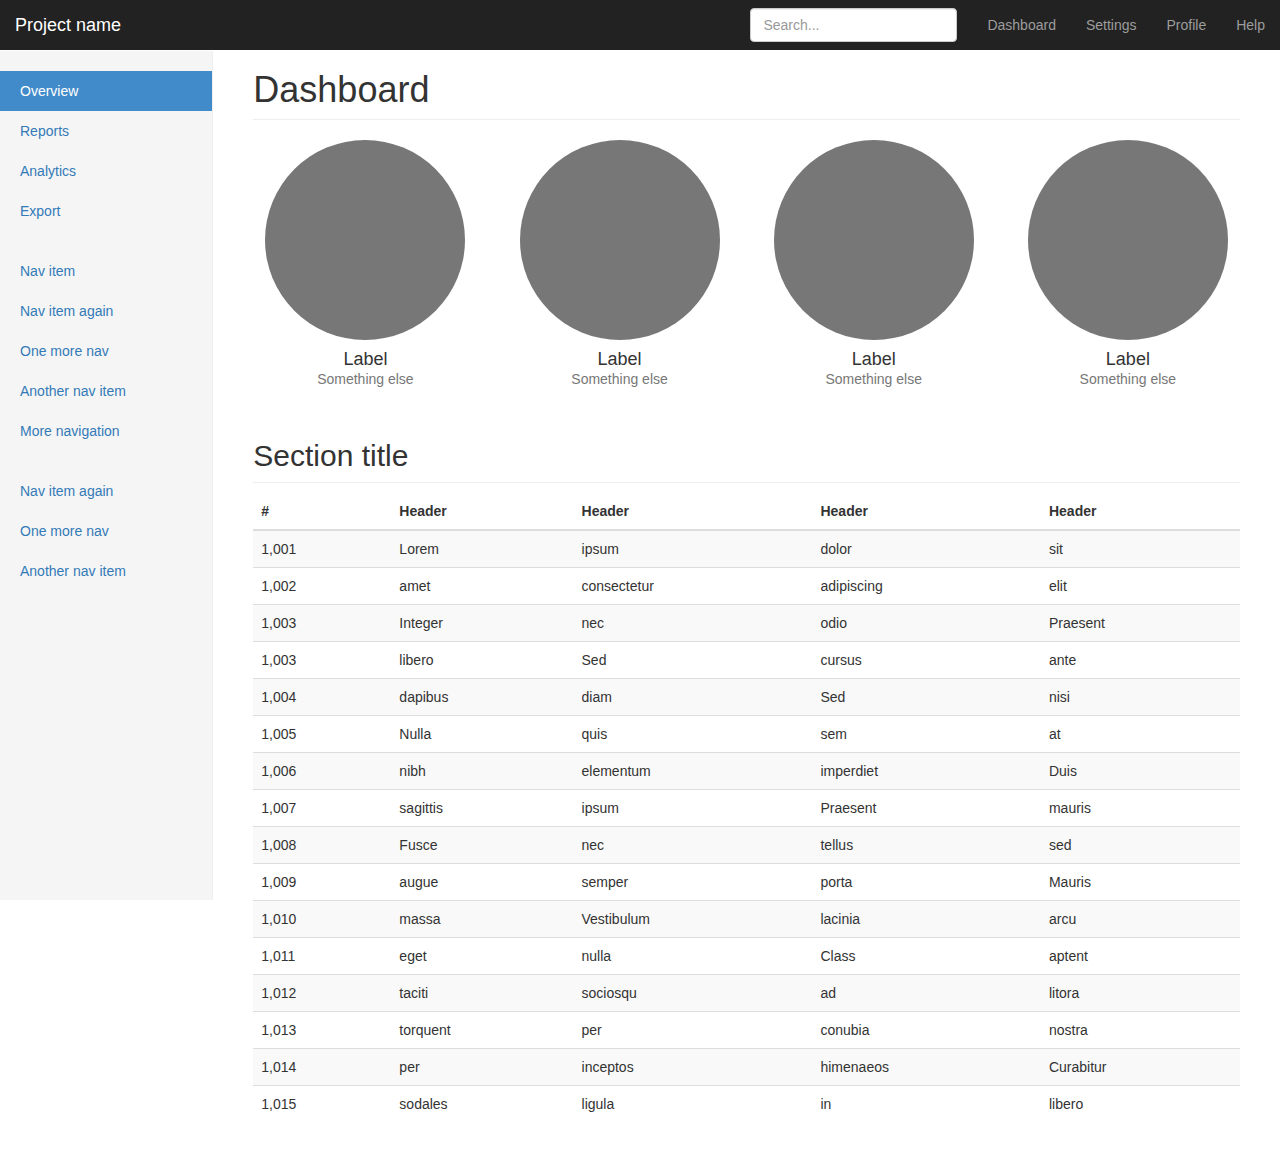
<file: ShoppingMail/前端/bootstrap/docs/examples/dashboard/index.html>
<!DOCTYPE html>
<html lang="en">
  <head>
    <meta charset="utf-8">
    <meta http-equiv="X-UA-Compatible" content="IE=edge">
    <meta name="viewport" content="width=device-width, initial-scale=1">
    <!-- The above 3 meta tags *must* come first in the head; any other head content must come *after* these tags -->
    <meta name="description" content="">
    <meta name="author" content="">
    <link rel="icon" href="../../favicon.ico">

    <title>Dashboard Template for Bootstrap</title>

    <!-- Bootstrap core CSS -->
    <link href="../../dist/css/bootstrap.min.css" rel="stylesheet">

    <!-- IE10 viewport hack for Surface/desktop Windows 8 bug -->
    <link href="../../assets/css/ie10-viewport-bug-workaround.css" rel="stylesheet">

    <!-- Custom styles for this template -->
    <link href="dashboard.css" rel="stylesheet">

    <!-- Just for debugging purposes. Don't actually copy these 2 lines! -->
    <!--[if lt IE 9]><script src="../../assets/js/ie8-responsive-file-warning.js"></script><![endif]-->
    <script src="../../assets/js/ie-emulation-modes-warning.js"></script>

    <!-- HTML5 shim and Respond.js for IE8 support of HTML5 elements and media queries -->
    <!--[if lt IE 9]>
      <script src="https://oss.maxcdn.com/html5shiv/3.7.3/html5shiv.min.js"></script>
      <script src="https://oss.maxcdn.com/respond/1.4.2/respond.min.js"></script>
    <![endif]-->
  </head>

  <body>

    <nav class="navbar navbar-inverse navbar-fixed-top">
      <div class="container-fluid">
        <div class="navbar-header">
          <button type="button" class="navbar-toggle collapsed" data-toggle="collapse" data-target="#navbar" aria-expanded="false" aria-controls="navbar">
            <span class="sr-only">Toggle navigation</span>
            <span class="icon-bar"></span>
            <span class="icon-bar"></span>
            <span class="icon-bar"></span>
          </button>
          <a class="navbar-brand" href="#">Project name</a>
        </div>
        <div id="navbar" class="navbar-collapse collapse">
          <ul class="nav navbar-nav navbar-right">
            <li><a href="#">Dashboard</a></li>
            <li><a href="#">Settings</a></li>
            <li><a href="#">Profile</a></li>
            <li><a href="#">Help</a></li>
          </ul>
          <form class="navbar-form navbar-right">
            <input type="text" class="form-control" placeholder="Search...">
          </form>
        </div>
      </div>
    </nav>

    <div class="container-fluid">
      <div class="row">
        <div class="col-sm-3 col-md-2 sidebar">
          <ul class="nav nav-sidebar">
            <li class="active"><a href="#">Overview <span class="sr-only">(current)</span></a></li>
            <li><a href="#">Reports</a></li>
            <li><a href="#">Analytics</a></li>
            <li><a href="#">Export</a></li>
          </ul>
          <ul class="nav nav-sidebar">
            <li><a href="">Nav item</a></li>
            <li><a href="">Nav item again</a></li>
            <li><a href="">One more nav</a></li>
            <li><a href="">Another nav item</a></li>
            <li><a href="">More navigation</a></li>
          </ul>
          <ul class="nav nav-sidebar">
            <li><a href="">Nav item again</a></li>
            <li><a href="">One more nav</a></li>
            <li><a href="">Another nav item</a></li>
          </ul>
        </div>
        <div class="col-sm-9 col-sm-offset-3 col-md-10 col-md-offset-2 main">
          <h1 class="page-header">Dashboard</h1>

          <div class="row placeholders">
            <div class="col-xs-6 col-sm-3 placeholder">
              <img src="[data-uri]" width="200" height="200" class="img-responsive" alt="Generic placeholder thumbnail">
              <h4>Label</h4>
              <span class="text-muted">Something else</span>
            </div>
            <div class="col-xs-6 col-sm-3 placeholder">
              <img src="[data-uri]" width="200" height="200" class="img-responsive" alt="Generic placeholder thumbnail">
              <h4>Label</h4>
              <span class="text-muted">Something else</span>
            </div>
            <div class="col-xs-6 col-sm-3 placeholder">
              <img src="[data-uri]" width="200" height="200" class="img-responsive" alt="Generic placeholder thumbnail">
              <h4>Label</h4>
              <span class="text-muted">Something else</span>
            </div>
            <div class="col-xs-6 col-sm-3 placeholder">
              <img src="[data-uri]" width="200" height="200" class="img-responsive" alt="Generic placeholder thumbnail">
              <h4>Label</h4>
              <span class="text-muted">Something else</span>
            </div>
          </div>

          <h2 class="sub-header">Section title</h2>
          <div class="table-responsive">
            <table class="table table-striped">
              <thead>
                <tr>
                  <th>#</th>
                  <th>Header</th>
                  <th>Header</th>
                  <th>Header</th>
                  <th>Header</th>
                </tr>
              </thead>
              <tbody>
                <tr>
                  <td>1,001</td>
                  <td>Lorem</td>
                  <td>ipsum</td>
                  <td>dolor</td>
                  <td>sit</td>
                </tr>
                <tr>
                  <td>1,002</td>
                  <td>amet</td>
                  <td>consectetur</td>
                  <td>adipiscing</td>
                  <td>elit</td>
                </tr>
                <tr>
                  <td>1,003</td>
                  <td>Integer</td>
                  <td>nec</td>
                  <td>odio</td>
                  <td>Praesent</td>
                </tr>
                <tr>
                  <td>1,003</td>
                  <td>libero</td>
                  <td>Sed</td>
                  <td>cursus</td>
                  <td>ante</td>
                </tr>
                <tr>
                  <td>1,004</td>
                  <td>dapibus</td>
                  <td>diam</td>
                  <td>Sed</td>
                  <td>nisi</td>
                </tr>
                <tr>
                  <td>1,005</td>
                  <td>Nulla</td>
                  <td>quis</td>
                  <td>sem</td>
                  <td>at</td>
                </tr>
                <tr>
                  <td>1,006</td>
                  <td>nibh</td>
                  <td>elementum</td>
                  <td>imperdiet</td>
                  <td>Duis</td>
                </tr>
                <tr>
                  <td>1,007</td>
                  <td>sagittis</td>
                  <td>ipsum</td>
                  <td>Praesent</td>
                  <td>mauris</td>
                </tr>
                <tr>
                  <td>1,008</td>
                  <td>Fusce</td>
                  <td>nec</td>
                  <td>tellus</td>
                  <td>sed</td>
                </tr>
                <tr>
                  <td>1,009</td>
                  <td>augue</td>
                  <td>semper</td>
                  <td>porta</td>
                  <td>Mauris</td>
                </tr>
                <tr>
                  <td>1,010</td>
                  <td>massa</td>
                  <td>Vestibulum</td>
                  <td>lacinia</td>
                  <td>arcu</td>
                </tr>
                <tr>
                  <td>1,011</td>
                  <td>eget</td>
                  <td>nulla</td>
                  <td>Class</td>
                  <td>aptent</td>
                </tr>
                <tr>
                  <td>1,012</td>
                  <td>taciti</td>
                  <td>sociosqu</td>
                  <td>ad</td>
                  <td>litora</td>
                </tr>
                <tr>
                  <td>1,013</td>
                  <td>torquent</td>
                  <td>per</td>
                  <td>conubia</td>
                  <td>nostra</td>
                </tr>
                <tr>
                  <td>1,014</td>
                  <td>per</td>
                  <td>inceptos</td>
                  <td>himenaeos</td>
                  <td>Curabitur</td>
                </tr>
                <tr>
                  <td>1,015</td>
                  <td>sodales</td>
                  <td>ligula</td>
                  <td>in</td>
                  <td>libero</td>
                </tr>
              </tbody>
            </table>
          </div>
        </div>
      </div>
    </div>

    <!-- Bootstrap core JavaScript
    ================================================== -->
    <!-- Placed at the end of the document so the pages load faster -->
    <script src="https://ajax.googleapis.com/ajax/libs/jquery/1.12.4/jquery.min.js"></script>
    <script>window.jQuery || document.write('<script src="../../assets/js/vendor/jquery.min.js"><\/script>')</script>
    <script src="../../dist/js/bootstrap.min.js"></script>
    <!-- Just to make our placeholder images work. Don't actually copy the next line! -->
    <script src="../../assets/js/vendor/holder.min.js"></script>
    <!-- IE10 viewport hack for Surface/desktop Windows 8 bug -->
    <script src="../../assets/js/ie10-viewport-bug-workaround.js"></script>
  </body>
</html>
</file>
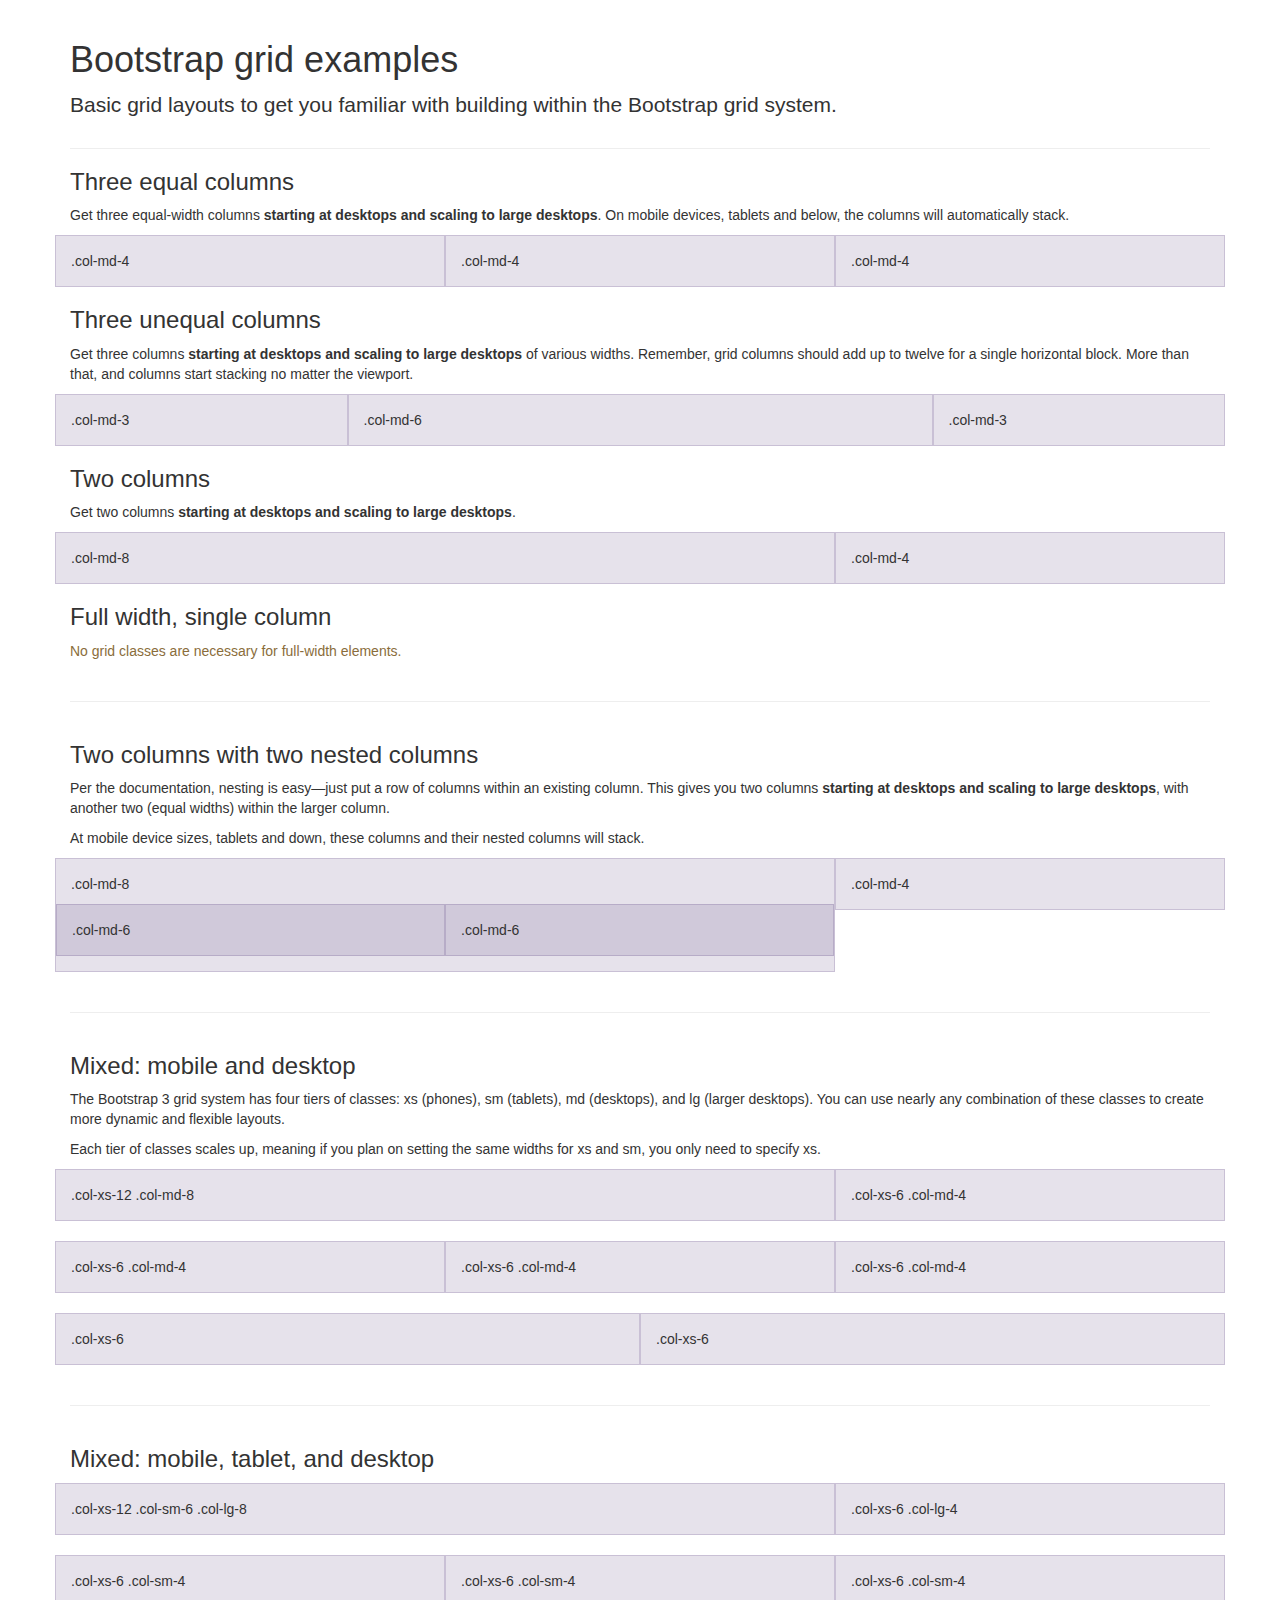
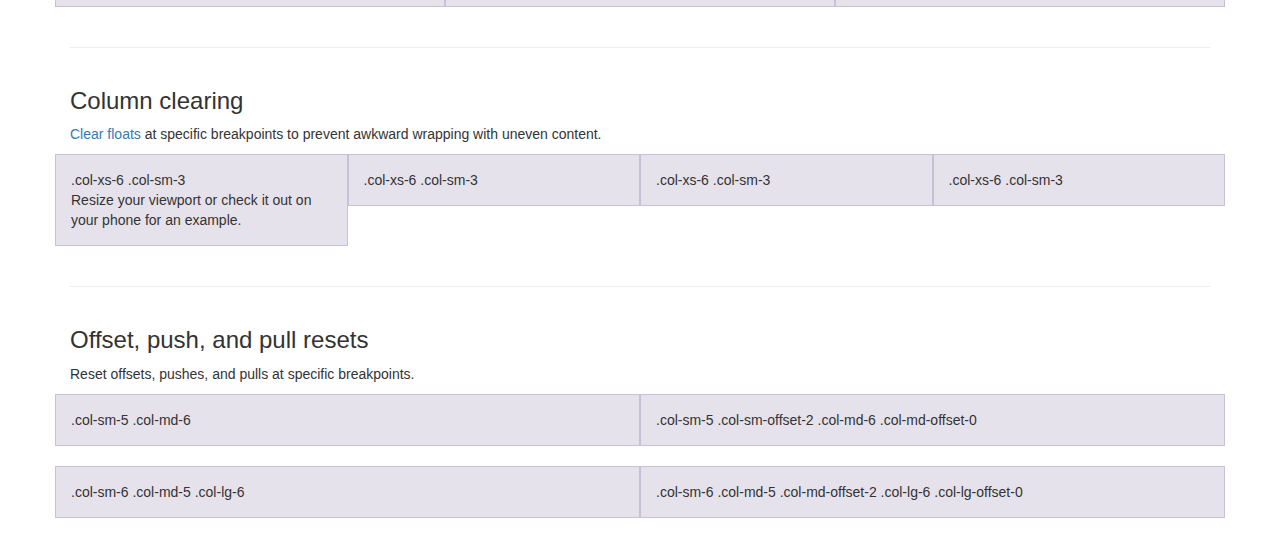
<file: ShoppingMail/前端/bootstrap/docs/examples/grid/index.html>
<!DOCTYPE html>
<html lang="en">
  <head>
    <meta charset="utf-8">
    <meta http-equiv="X-UA-Compatible" content="IE=edge">
    <meta name="viewport" content="width=device-width, initial-scale=1">
    <!-- The above 3 meta tags *must* come first in the head; any other head content must come *after* these tags -->
    <meta name="description" content="">
    <meta name="author" content="">
    <link rel="icon" href="../../favicon.ico">

    <title>Grid Template for Bootstrap</title>

    <!-- Bootstrap core CSS -->
    <link href="../../dist/css/bootstrap.min.css" rel="stylesheet">

    <!-- IE10 viewport hack for Surface/desktop Windows 8 bug -->
    <link href="../../assets/css/ie10-viewport-bug-workaround.css" rel="stylesheet">

    <!-- Custom styles for this template -->
    <link href="grid.css" rel="stylesheet">

    <!-- Just for debugging purposes. Don't actually copy these 2 lines! -->
    <!--[if lt IE 9]><script src="../../assets/js/ie8-responsive-file-warning.js"></script><![endif]-->
    <script src="../../assets/js/ie-emulation-modes-warning.js"></script>

    <!-- HTML5 shim and Respond.js for IE8 support of HTML5 elements and media queries -->
    <!--[if lt IE 9]>
      <script src="https://oss.maxcdn.com/html5shiv/3.7.3/html5shiv.min.js"></script>
      <script src="https://oss.maxcdn.com/respond/1.4.2/respond.min.js"></script>
    <![endif]-->
  </head>

  <body>
    <div class="container">

      <div class="page-header">
        <h1>Bootstrap grid examples</h1>
        <p class="lead">Basic grid layouts to get you familiar with building within the Bootstrap grid system.</p>
      </div>

      <h3>Three equal columns</h3>
      <p>Get three equal-width columns <strong>starting at desktops and scaling to large desktops</strong>. On mobile devices, tablets and below, the columns will automatically stack.</p>
      <div class="row">
        <div class="col-md-4">.col-md-4</div>
        <div class="col-md-4">.col-md-4</div>
        <div class="col-md-4">.col-md-4</div>
      </div>

      <h3>Three unequal columns</h3>
      <p>Get three columns <strong>starting at desktops and scaling to large desktops</strong> of various widths. Remember, grid columns should add up to twelve for a single horizontal block. More than that, and columns start stacking no matter the viewport.</p>
      <div class="row">
        <div class="col-md-3">.col-md-3</div>
        <div class="col-md-6">.col-md-6</div>
        <div class="col-md-3">.col-md-3</div>
      </div>

      <h3>Two columns</h3>
      <p>Get two columns <strong>starting at desktops and scaling to large desktops</strong>.</p>
      <div class="row">
        <div class="col-md-8">.col-md-8</div>
        <div class="col-md-4">.col-md-4</div>
      </div>

      <h3>Full width, single column</h3>
      <p class="text-warning">No grid classes are necessary for full-width elements.</p>

      <hr>

      <h3>Two columns with two nested columns</h3>
      <p>Per the documentation, nesting is easy—just put a row of columns within an existing column. This gives you two columns <strong>starting at desktops and scaling to large desktops</strong>, with another two (equal widths) within the larger column.</p>
      <p>At mobile device sizes, tablets and down, these columns and their nested columns will stack.</p>
      <div class="row">
        <div class="col-md-8">
          .col-md-8
          <div class="row">
            <div class="col-md-6">.col-md-6</div>
            <div class="col-md-6">.col-md-6</div>
          </div>
        </div>
        <div class="col-md-4">.col-md-4</div>
      </div>

      <hr>

      <h3>Mixed: mobile and desktop</h3>
      <p>The Bootstrap 3 grid system has four tiers of classes: xs (phones), sm (tablets), md (desktops), and lg (larger desktops). You can use nearly any combination of these classes to create more dynamic and flexible layouts.</p>
      <p>Each tier of classes scales up, meaning if you plan on setting the same widths for xs and sm, you only need to specify xs.</p>
      <div class="row">
        <div class="col-xs-12 col-md-8">.col-xs-12 .col-md-8</div>
        <div class="col-xs-6 col-md-4">.col-xs-6 .col-md-4</div>
      </div>
      <div class="row">
        <div class="col-xs-6 col-md-4">.col-xs-6 .col-md-4</div>
        <div class="col-xs-6 col-md-4">.col-xs-6 .col-md-4</div>
        <div class="col-xs-6 col-md-4">.col-xs-6 .col-md-4</div>
      </div>
      <div class="row">
        <div class="col-xs-6">.col-xs-6</div>
        <div class="col-xs-6">.col-xs-6</div>
      </div>

      <hr>

      <h3>Mixed: mobile, tablet, and desktop</h3>
      <p></p>
      <div class="row">
        <div class="col-xs-12 col-sm-6 col-lg-8">.col-xs-12 .col-sm-6 .col-lg-8</div>
        <div class="col-xs-6 col-lg-4">.col-xs-6 .col-lg-4</div>
      </div>
      <div class="row">
        <div class="col-xs-6 col-sm-4">.col-xs-6 .col-sm-4</div>
        <div class="col-xs-6 col-sm-4">.col-xs-6 .col-sm-4</div>
        <div class="col-xs-6 col-sm-4">.col-xs-6 .col-sm-4</div>
      </div>

      <hr>

      <h3>Column clearing</h3>
      <p><a href="http://getbootstrap.com/css/#grid-responsive-resets">Clear floats</a> at specific breakpoints to prevent awkward wrapping with uneven content.</p>
      <div class="row">
        <div class="col-xs-6 col-sm-3">
          .col-xs-6 .col-sm-3
          <br>
          Resize your viewport or check it out on your phone for an example.
        </div>
        <div class="col-xs-6 col-sm-3">.col-xs-6 .col-sm-3</div>

        <!-- Add the extra clearfix for only the required viewport -->
        <div class="clearfix visible-xs"></div>

        <div class="col-xs-6 col-sm-3">.col-xs-6 .col-sm-3</div>
        <div class="col-xs-6 col-sm-3">.col-xs-6 .col-sm-3</div>
      </div>

      <hr>

      <h3>Offset, push, and pull resets</h3>
      <p>Reset offsets, pushes, and pulls at specific breakpoints.</p>
      <div class="row">
        <div class="col-sm-5 col-md-6">.col-sm-5 .col-md-6</div>
        <div class="col-sm-5 col-sm-offset-2 col-md-6 col-md-offset-0">.col-sm-5 .col-sm-offset-2 .col-md-6 .col-md-offset-0</div>
      </div>
      <div class="row">
        <div class="col-sm-6 col-md-5 col-lg-6">.col-sm-6 .col-md-5 .col-lg-6</div>
        <div class="col-sm-6 col-md-5 col-md-offset-2 col-lg-6 col-lg-offset-0">.col-sm-6 .col-md-5 .col-md-offset-2 .col-lg-6 .col-lg-offset-0</div>
      </div>


    </div> <!-- /container -->


    <!-- IE10 viewport hack for Surface/desktop Windows 8 bug -->
    <script src="../../assets/js/ie10-viewport-bug-workaround.js"></script>
  </body>
</html>
</file>
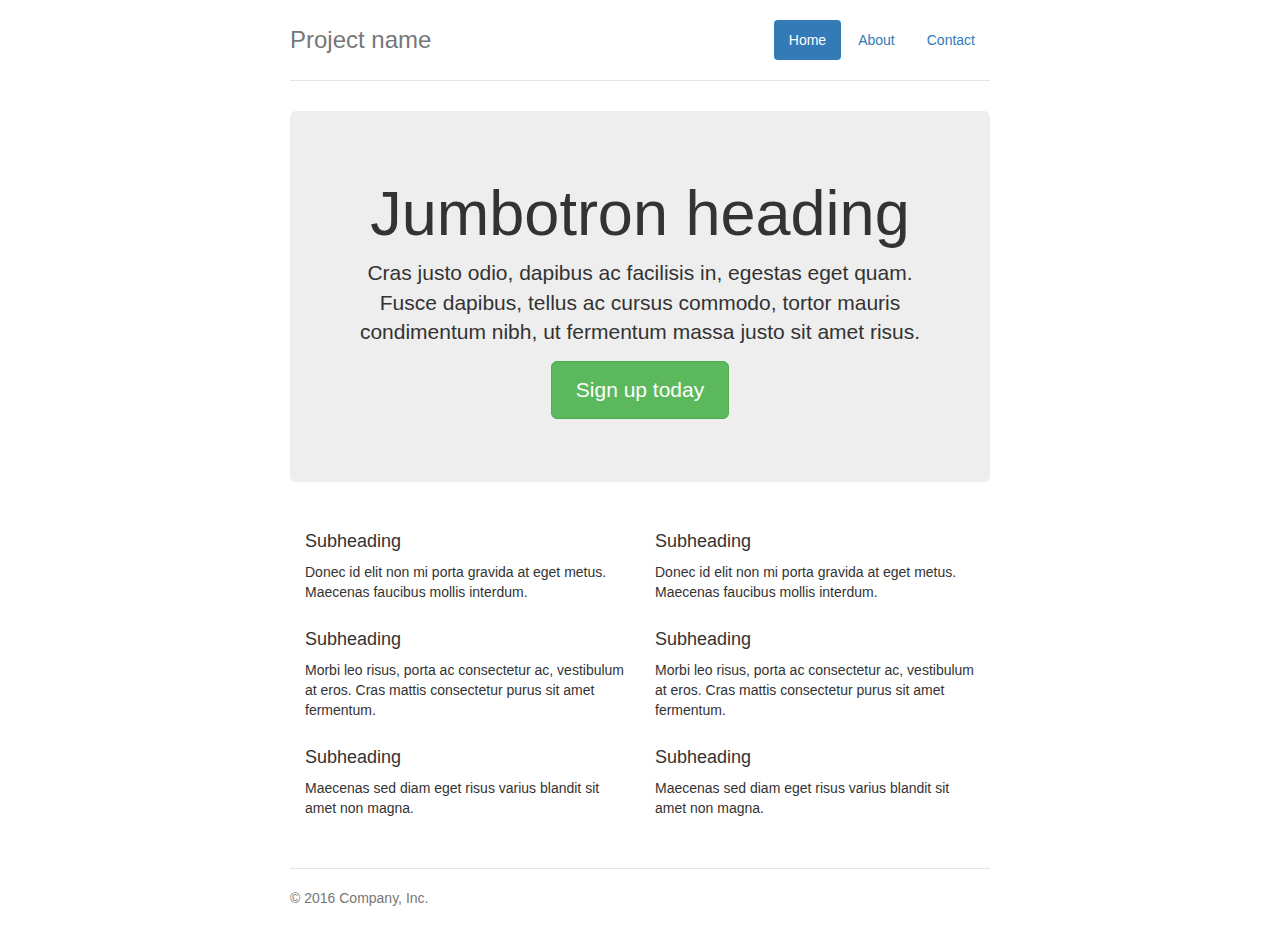
<file: ShoppingMail/前端/bootstrap/docs/examples/jumbotron-narrow/index.html>
<!DOCTYPE html>
<html lang="en">
  <head>
    <meta charset="utf-8">
    <meta http-equiv="X-UA-Compatible" content="IE=edge">
    <meta name="viewport" content="width=device-width, initial-scale=1">
    <!-- The above 3 meta tags *must* come first in the head; any other head content must come *after* these tags -->
    <meta name="description" content="">
    <meta name="author" content="">
    <link rel="icon" href="../../favicon.ico">

    <title>Narrow Jumbotron Template for Bootstrap</title>

    <!-- Bootstrap core CSS -->
    <link href="../../dist/css/bootstrap.min.css" rel="stylesheet">

    <!-- IE10 viewport hack for Surface/desktop Windows 8 bug -->
    <link href="../../assets/css/ie10-viewport-bug-workaround.css" rel="stylesheet">

    <!-- Custom styles for this template -->
    <link href="jumbotron-narrow.css" rel="stylesheet">

    <!-- Just for debugging purposes. Don't actually copy these 2 lines! -->
    <!--[if lt IE 9]><script src="../../assets/js/ie8-responsive-file-warning.js"></script><![endif]-->
    <script src="../../assets/js/ie-emulation-modes-warning.js"></script>

    <!-- HTML5 shim and Respond.js for IE8 support of HTML5 elements and media queries -->
    <!--[if lt IE 9]>
      <script src="https://oss.maxcdn.com/html5shiv/3.7.3/html5shiv.min.js"></script>
      <script src="https://oss.maxcdn.com/respond/1.4.2/respond.min.js"></script>
    <![endif]-->
  </head>

  <body>

    <div class="container">
      <div class="header clearfix">
        <nav>
          <ul class="nav nav-pills pull-right">
            <li role="presentation" class="active"><a href="#">Home</a></li>
            <li role="presentation"><a href="#">About</a></li>
            <li role="presentation"><a href="#">Contact</a></li>
          </ul>
        </nav>
        <h3 class="text-muted">Project name</h3>
      </div>

      <div class="jumbotron">
        <h1>Jumbotron heading</h1>
        <p class="lead">Cras justo odio, dapibus ac facilisis in, egestas eget quam. Fusce dapibus, tellus ac cursus commodo, tortor mauris condimentum nibh, ut fermentum massa justo sit amet risus.</p>
        <p><a class="btn btn-lg btn-success" href="#" role="button">Sign up today</a></p>
      </div>

      <div class="row marketing">
        <div class="col-lg-6">
          <h4>Subheading</h4>
          <p>Donec id elit non mi porta gravida at eget metus. Maecenas faucibus mollis interdum.</p>

          <h4>Subheading</h4>
          <p>Morbi leo risus, porta ac consectetur ac, vestibulum at eros. Cras mattis consectetur purus sit amet fermentum.</p>

          <h4>Subheading</h4>
          <p>Maecenas sed diam eget risus varius blandit sit amet non magna.</p>
        </div>

        <div class="col-lg-6">
          <h4>Subheading</h4>
          <p>Donec id elit non mi porta gravida at eget metus. Maecenas faucibus mollis interdum.</p>

          <h4>Subheading</h4>
          <p>Morbi leo risus, porta ac consectetur ac, vestibulum at eros. Cras mattis consectetur purus sit amet fermentum.</p>

          <h4>Subheading</h4>
          <p>Maecenas sed diam eget risus varius blandit sit amet non magna.</p>
        </div>
      </div>

      <footer class="footer">
        <p>&copy; 2016 Company, Inc.</p>
      </footer>

    </div> <!-- /container -->


    <!-- IE10 viewport hack for Surface/desktop Windows 8 bug -->
    <script src="../../assets/js/ie10-viewport-bug-workaround.js"></script>
  </body>
</html>
</file>
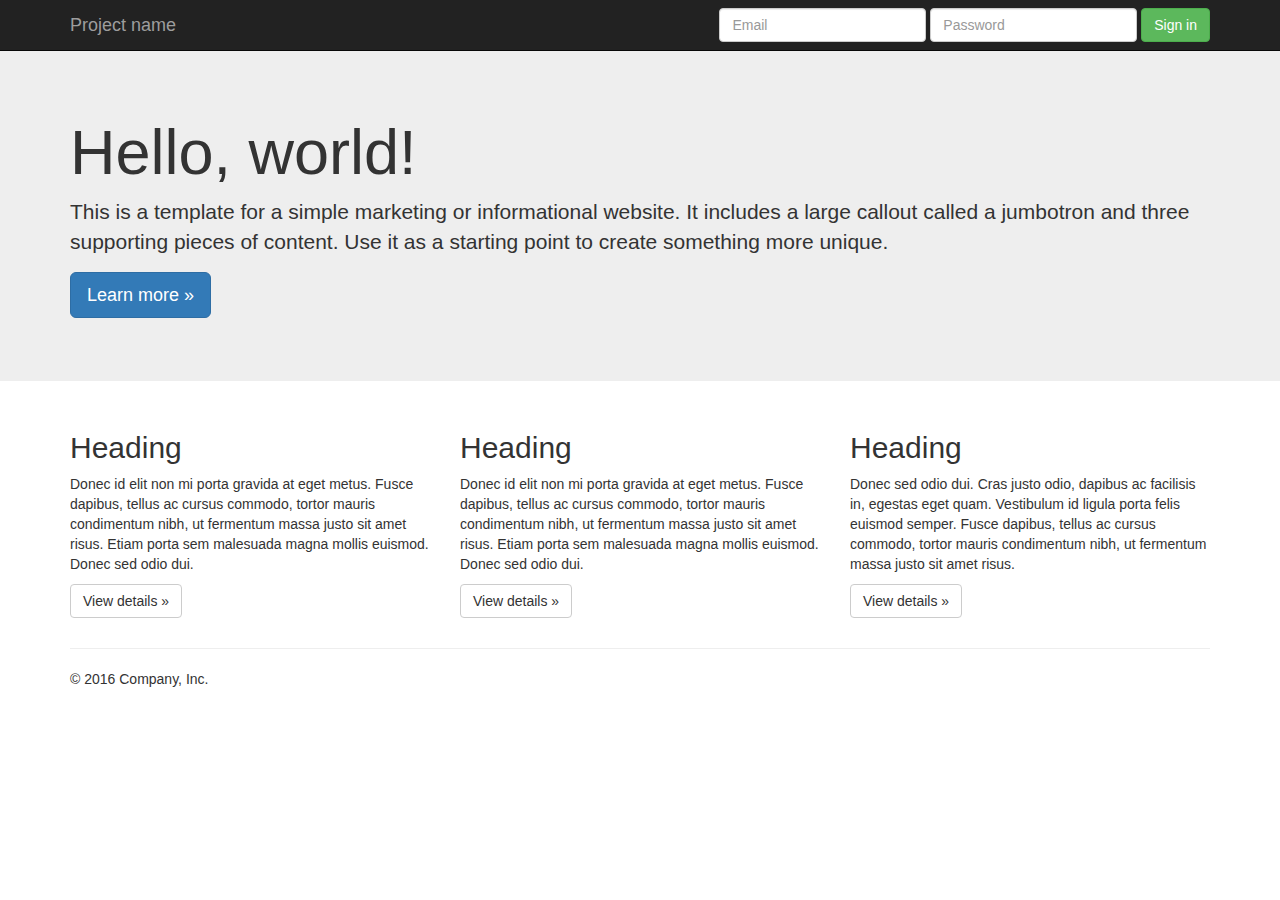
<file: ShoppingMail/前端/bootstrap/docs/examples/jumbotron/index.html>
<!DOCTYPE html>
<html lang="en">
  <head>
    <meta charset="utf-8">
    <meta http-equiv="X-UA-Compatible" content="IE=edge">
    <meta name="viewport" content="width=device-width, initial-scale=1">
    <!-- The above 3 meta tags *must* come first in the head; any other head content must come *after* these tags -->
    <meta name="description" content="">
    <meta name="author" content="">
    <link rel="icon" href="../../favicon.ico">

    <title>Jumbotron Template for Bootstrap</title>

    <!-- Bootstrap core CSS -->
    <link href="../../dist/css/bootstrap.min.css" rel="stylesheet">

    <!-- IE10 viewport hack for Surface/desktop Windows 8 bug -->
    <link href="../../assets/css/ie10-viewport-bug-workaround.css" rel="stylesheet">

    <!-- Custom styles for this template -->
    <link href="jumbotron.css" rel="stylesheet">

    <!-- Just for debugging purposes. Don't actually copy these 2 lines! -->
    <!--[if lt IE 9]><script src="../../assets/js/ie8-responsive-file-warning.js"></script><![endif]-->
    <script src="../../assets/js/ie-emulation-modes-warning.js"></script>

    <!-- HTML5 shim and Respond.js for IE8 support of HTML5 elements and media queries -->
    <!--[if lt IE 9]>
      <script src="https://oss.maxcdn.com/html5shiv/3.7.3/html5shiv.min.js"></script>
      <script src="https://oss.maxcdn.com/respond/1.4.2/respond.min.js"></script>
    <![endif]-->
  </head>

  <body>

    <nav class="navbar navbar-inverse navbar-fixed-top">
      <div class="container">
        <div class="navbar-header">
          <button type="button" class="navbar-toggle collapsed" data-toggle="collapse" data-target="#navbar" aria-expanded="false" aria-controls="navbar">
            <span class="sr-only">Toggle navigation</span>
            <span class="icon-bar"></span>
            <span class="icon-bar"></span>
            <span class="icon-bar"></span>
          </button>
          <a class="navbar-brand" href="#">Project name</a>
        </div>
        <div id="navbar" class="navbar-collapse collapse">
          <form class="navbar-form navbar-right">
            <div class="form-group">
              <input type="text" placeholder="Email" class="form-control">
            </div>
            <div class="form-group">
              <input type="password" placeholder="Password" class="form-control">
            </div>
            <button type="submit" class="btn btn-success">Sign in</button>
          </form>
        </div><!--/.navbar-collapse -->
      </div>
    </nav>

    <!-- Main jumbotron for a primary marketing message or call to action -->
    <div class="jumbotron">
      <div class="container">
        <h1>Hello, world!</h1>
        <p>This is a template for a simple marketing or informational website. It includes a large callout called a jumbotron and three supporting pieces of content. Use it as a starting point to create something more unique.</p>
        <p><a class="btn btn-primary btn-lg" href="#" role="button">Learn more &raquo;</a></p>
      </div>
    </div>

    <div class="container">
      <!-- Example row of columns -->
      <div class="row">
        <div class="col-md-4">
          <h2>Heading</h2>
          <p>Donec id elit non mi porta gravida at eget metus. Fusce dapibus, tellus ac cursus commodo, tortor mauris condimentum nibh, ut fermentum massa justo sit amet risus. Etiam porta sem malesuada magna mollis euismod. Donec sed odio dui. </p>
          <p><a class="btn btn-default" href="#" role="button">View details &raquo;</a></p>
        </div>
        <div class="col-md-4">
          <h2>Heading</h2>
          <p>Donec id elit non mi porta gravida at eget metus. Fusce dapibus, tellus ac cursus commodo, tortor mauris condimentum nibh, ut fermentum massa justo sit amet risus. Etiam porta sem malesuada magna mollis euismod. Donec sed odio dui. </p>
          <p><a class="btn btn-default" href="#" role="button">View details &raquo;</a></p>
       </div>
        <div class="col-md-4">
          <h2>Heading</h2>
          <p>Donec sed odio dui. Cras justo odio, dapibus ac facilisis in, egestas eget quam. Vestibulum id ligula porta felis euismod semper. Fusce dapibus, tellus ac cursus commodo, tortor mauris condimentum nibh, ut fermentum massa justo sit amet risus.</p>
          <p><a class="btn btn-default" href="#" role="button">View details &raquo;</a></p>
        </div>
      </div>

      <hr>

      <footer>
        <p>&copy; 2016 Company, Inc.</p>
      </footer>
    </div> <!-- /container -->


    <!-- Bootstrap core JavaScript
    ================================================== -->
    <!-- Placed at the end of the document so the pages load faster -->
    <script src="https://ajax.googleapis.com/ajax/libs/jquery/1.12.4/jquery.min.js"></script>
    <script>window.jQuery || document.write('<script src="../../assets/js/vendor/jquery.min.js"><\/script>')</script>
    <script src="../../dist/js/bootstrap.min.js"></script>
    <!-- IE10 viewport hack for Surface/desktop Windows 8 bug -->
    <script src="../../assets/js/ie10-viewport-bug-workaround.js"></script>
  </body>
</html>
</file>
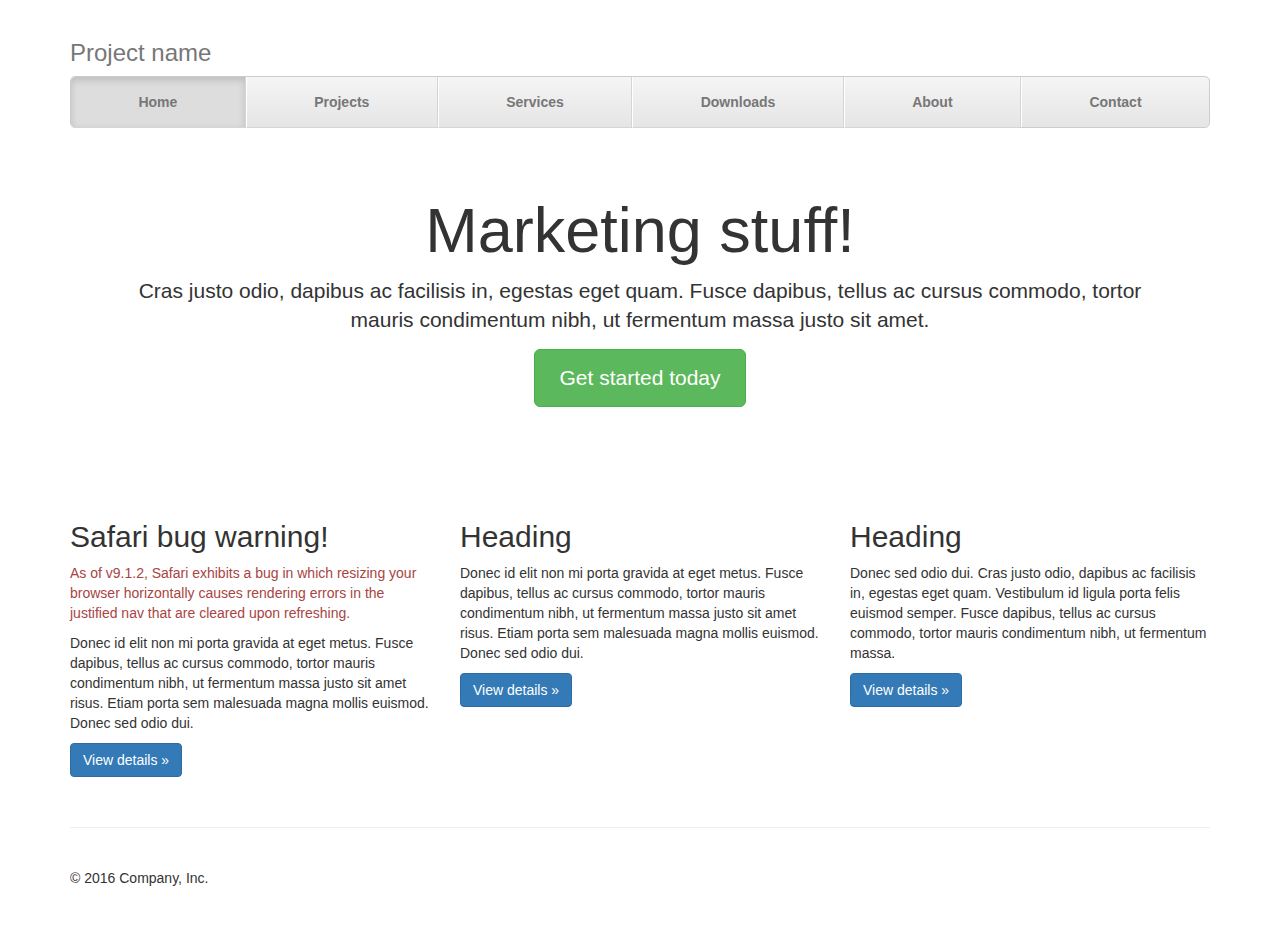
<file: ShoppingMail/前端/bootstrap/docs/examples/justified-nav/index.html>
<!DOCTYPE html>
<html lang="en">
  <head>
    <meta charset="utf-8">
    <meta http-equiv="X-UA-Compatible" content="IE=edge">
    <meta name="viewport" content="width=device-width, initial-scale=1">
    <!-- The above 3 meta tags *must* come first in the head; any other head content must come *after* these tags -->
    <meta name="description" content="">
    <meta name="author" content="">
    <link rel="icon" href="../../favicon.ico">

    <title>Justified Nav Template for Bootstrap</title>

    <!-- Bootstrap core CSS -->
    <link href="../../dist/css/bootstrap.min.css" rel="stylesheet">

    <!-- IE10 viewport hack for Surface/desktop Windows 8 bug -->
    <link href="../../assets/css/ie10-viewport-bug-workaround.css" rel="stylesheet">

    <!-- Custom styles for this template -->
    <link href="justified-nav.css" rel="stylesheet">

    <!-- Just for debugging purposes. Don't actually copy these 2 lines! -->
    <!--[if lt IE 9]><script src="../../assets/js/ie8-responsive-file-warning.js"></script><![endif]-->
    <script src="../../assets/js/ie-emulation-modes-warning.js"></script>

    <!-- HTML5 shim and Respond.js for IE8 support of HTML5 elements and media queries -->
    <!--[if lt IE 9]>
      <script src="https://oss.maxcdn.com/html5shiv/3.7.3/html5shiv.min.js"></script>
      <script src="https://oss.maxcdn.com/respond/1.4.2/respond.min.js"></script>
    <![endif]-->
  </head>

  <body>

    <div class="container">

      <!-- The justified navigation menu is meant for single line per list item.
           Multiple lines will require custom code not provided by Bootstrap. -->
      <div class="masthead">
        <h3 class="text-muted">Project name</h3>
        <nav>
          <ul class="nav nav-justified">
            <li class="active"><a href="#">Home</a></li>
            <li><a href="#">Projects</a></li>
            <li><a href="#">Services</a></li>
            <li><a href="#">Downloads</a></li>
            <li><a href="#">About</a></li>
            <li><a href="#">Contact</a></li>
          </ul>
        </nav>
      </div>

      <!-- Jumbotron -->
      <div class="jumbotron">
        <h1>Marketing stuff!</h1>
        <p class="lead">Cras justo odio, dapibus ac facilisis in, egestas eget quam. Fusce dapibus, tellus ac cursus commodo, tortor mauris condimentum nibh, ut fermentum massa justo sit amet.</p>
        <p><a class="btn btn-lg btn-success" href="#" role="button">Get started today</a></p>
      </div>

      <!-- Example row of columns -->
      <div class="row">
        <div class="col-lg-4">
          <h2>Safari bug warning!</h2>
          <p class="text-danger">As of v9.1.2, Safari exhibits a bug in which resizing your browser horizontally causes rendering errors in the justified nav that are cleared upon refreshing.</p>
          <p>Donec id elit non mi porta gravida at eget metus. Fusce dapibus, tellus ac cursus commodo, tortor mauris condimentum nibh, ut fermentum massa justo sit amet risus. Etiam porta sem malesuada magna mollis euismod. Donec sed odio dui. </p>
          <p><a class="btn btn-primary" href="#" role="button">View details &raquo;</a></p>
        </div>
        <div class="col-lg-4">
          <h2>Heading</h2>
          <p>Donec id elit non mi porta gravida at eget metus. Fusce dapibus, tellus ac cursus commodo, tortor mauris condimentum nibh, ut fermentum massa justo sit amet risus. Etiam porta sem malesuada magna mollis euismod. Donec sed odio dui. </p>
          <p><a class="btn btn-primary" href="#" role="button">View details &raquo;</a></p>
       </div>
        <div class="col-lg-4">
          <h2>Heading</h2>
          <p>Donec sed odio dui. Cras justo odio, dapibus ac facilisis in, egestas eget quam. Vestibulum id ligula porta felis euismod semper. Fusce dapibus, tellus ac cursus commodo, tortor mauris condimentum nibh, ut fermentum massa.</p>
          <p><a class="btn btn-primary" href="#" role="button">View details &raquo;</a></p>
        </div>
      </div>

      <!-- Site footer -->
      <footer class="footer">
        <p>&copy; 2016 Company, Inc.</p>
      </footer>

    </div> <!-- /container -->


    <!-- IE10 viewport hack for Surface/desktop Windows 8 bug -->
    <script src="../../assets/js/ie10-viewport-bug-workaround.js"></script>
  </body>
</html>
</file>
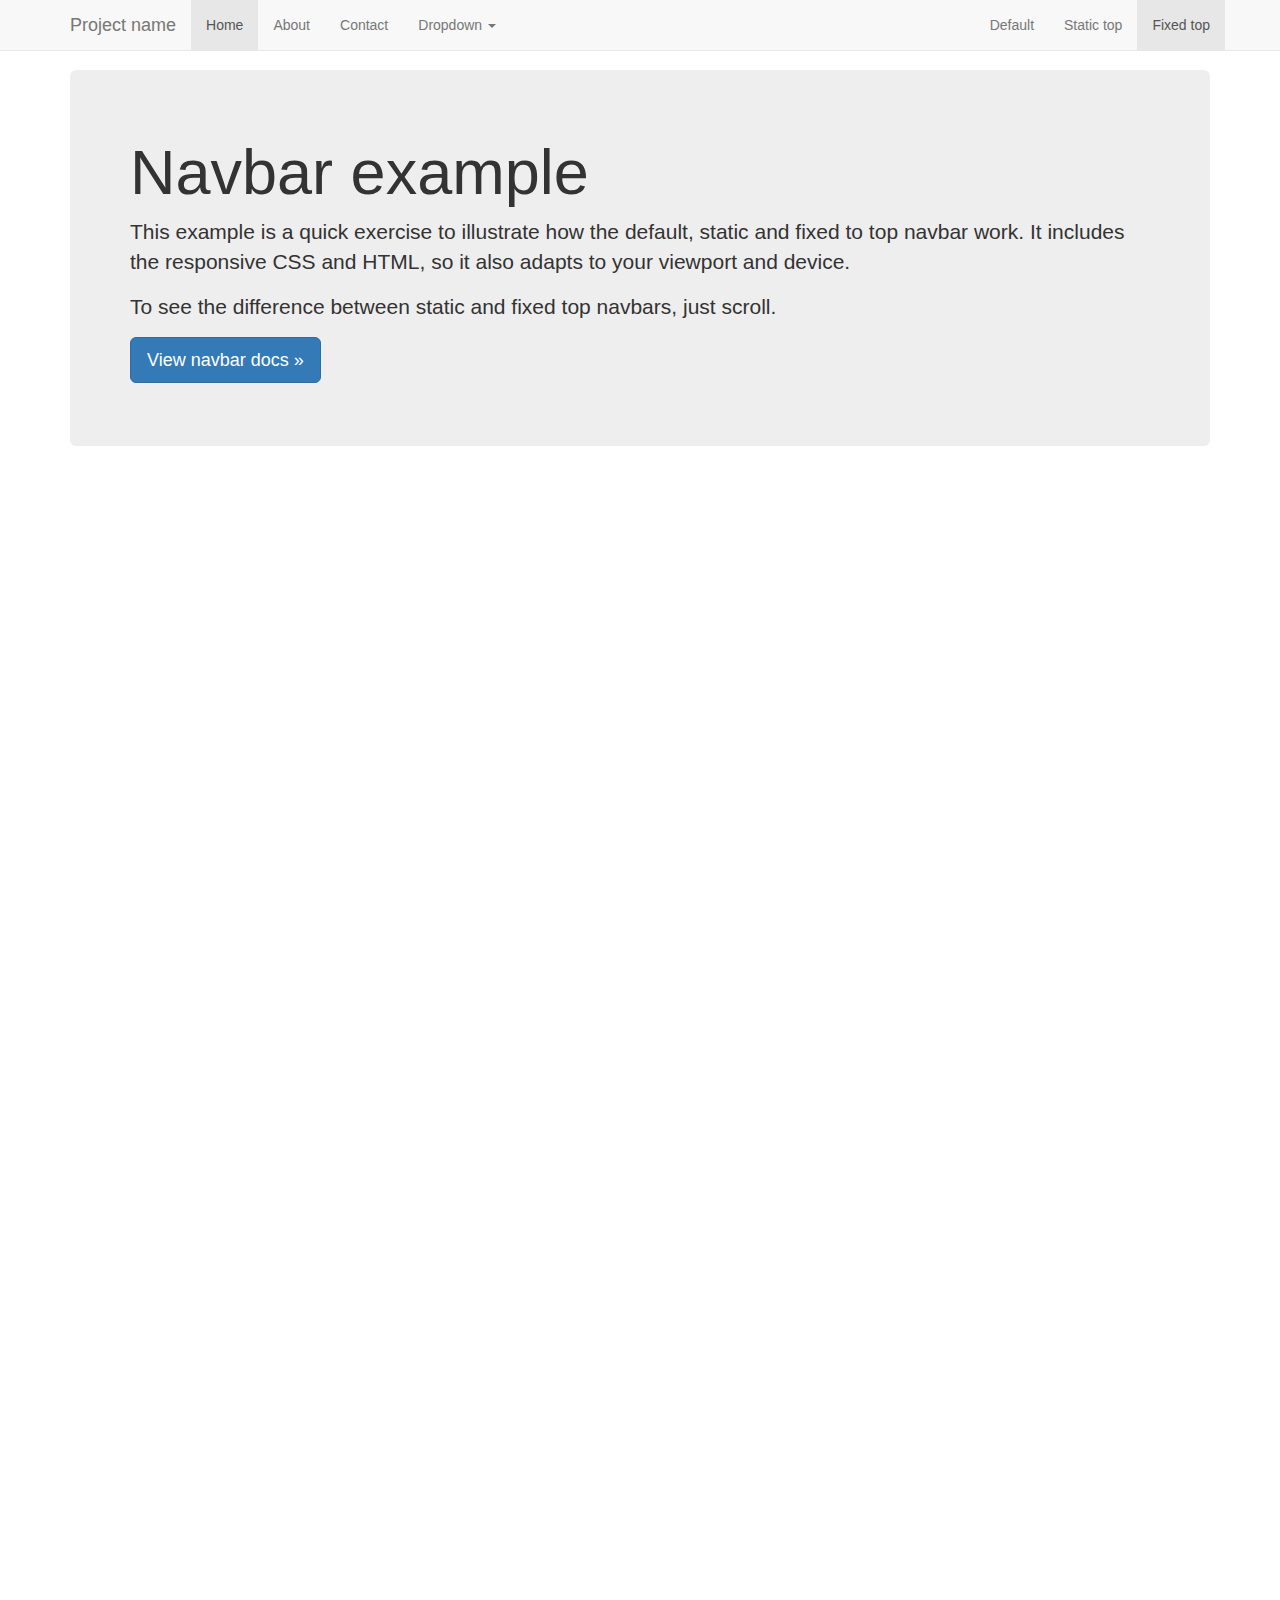
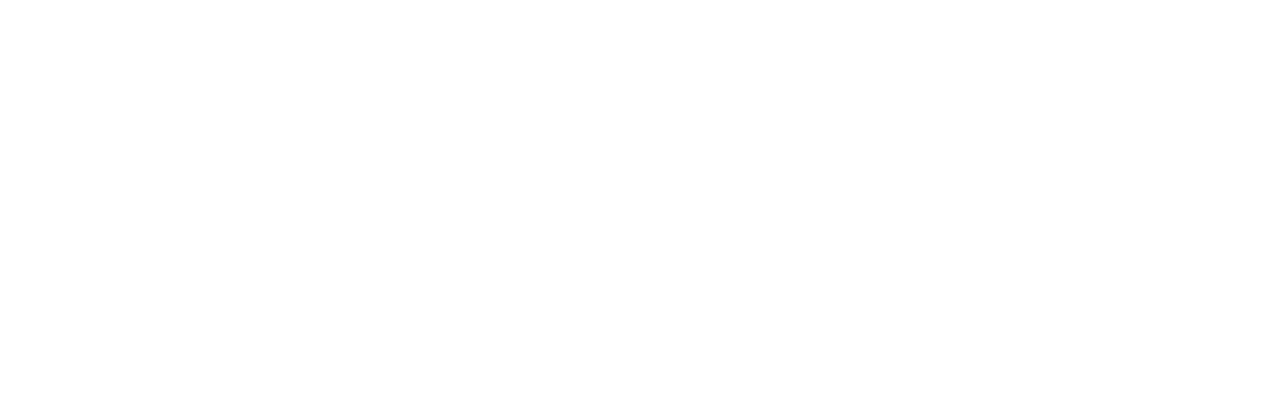
<file: ShoppingMail/前端/bootstrap/docs/examples/navbar-fixed-top/index.html>
<!DOCTYPE html>
<html lang="en">
  <head>
    <meta charset="utf-8">
    <meta http-equiv="X-UA-Compatible" content="IE=edge">
    <meta name="viewport" content="width=device-width, initial-scale=1">
    <!-- The above 3 meta tags *must* come first in the head; any other head content must come *after* these tags -->
    <meta name="description" content="">
    <meta name="author" content="">
    <link rel="icon" href="../../favicon.ico">

    <title>Fixed Top Navbar Example for Bootstrap</title>

    <!-- Bootstrap core CSS -->
    <link href="../../dist/css/bootstrap.min.css" rel="stylesheet">

    <!-- IE10 viewport hack for Surface/desktop Windows 8 bug -->
    <link href="../../assets/css/ie10-viewport-bug-workaround.css" rel="stylesheet">

    <!-- Custom styles for this template -->
    <link href="navbar-fixed-top.css" rel="stylesheet">

    <!-- Just for debugging purposes. Don't actually copy these 2 lines! -->
    <!--[if lt IE 9]><script src="../../assets/js/ie8-responsive-file-warning.js"></script><![endif]-->
    <script src="../../assets/js/ie-emulation-modes-warning.js"></script>

    <!-- HTML5 shim and Respond.js for IE8 support of HTML5 elements and media queries -->
    <!--[if lt IE 9]>
      <script src="https://oss.maxcdn.com/html5shiv/3.7.3/html5shiv.min.js"></script>
      <script src="https://oss.maxcdn.com/respond/1.4.2/respond.min.js"></script>
    <![endif]-->
  </head>

  <body>

    <!-- Fixed navbar -->
    <nav class="navbar navbar-default navbar-fixed-top">
      <div class="container">
        <div class="navbar-header">
          <button type="button" class="navbar-toggle collapsed" data-toggle="collapse" data-target="#navbar" aria-expanded="false" aria-controls="navbar">
            <span class="sr-only">Toggle navigation</span>
            <span class="icon-bar"></span>
            <span class="icon-bar"></span>
            <span class="icon-bar"></span>
          </button>
          <a class="navbar-brand" href="#">Project name</a>
        </div>
        <div id="navbar" class="navbar-collapse collapse">
          <ul class="nav navbar-nav">
            <li class="active"><a href="#">Home</a></li>
            <li><a href="#about">About</a></li>
            <li><a href="#contact">Contact</a></li>
            <li class="dropdown">
              <a href="#" class="dropdown-toggle" data-toggle="dropdown" role="button" aria-haspopup="true" aria-expanded="false">Dropdown <span class="caret"></span></a>
              <ul class="dropdown-menu">
                <li><a href="#">Action</a></li>
                <li><a href="#">Another action</a></li>
                <li><a href="#">Something else here</a></li>
                <li role="separator" class="divider"></li>
                <li class="dropdown-header">Nav header</li>
                <li><a href="#">Separated link</a></li>
                <li><a href="#">One more separated link</a></li>
              </ul>
            </li>
          </ul>
          <ul class="nav navbar-nav navbar-right">
            <li><a href="../navbar/">Default</a></li>
            <li><a href="../navbar-static-top/">Static top</a></li>
            <li class="active"><a href="./">Fixed top <span class="sr-only">(current)</span></a></li>
          </ul>
        </div><!--/.nav-collapse -->
      </div>
    </nav>

    <div class="container">

      <!-- Main component for a primary marketing message or call to action -->
      <div class="jumbotron">
        <h1>Navbar example</h1>
        <p>This example is a quick exercise to illustrate how the default, static and fixed to top navbar work. It includes the responsive CSS and HTML, so it also adapts to your viewport and device.</p>
        <p>To see the difference between static and fixed top navbars, just scroll.</p>
        <p>
          <a class="btn btn-lg btn-primary" href="../../components/#navbar" role="button">View navbar docs &raquo;</a>
        </p>
      </div>

    </div> <!-- /container -->


    <!-- Bootstrap core JavaScript
    ================================================== -->
    <!-- Placed at the end of the document so the pages load faster -->
    <script src="https://ajax.googleapis.com/ajax/libs/jquery/1.12.4/jquery.min.js"></script>
    <script>window.jQuery || document.write('<script src="../../assets/js/vendor/jquery.min.js"><\/script>')</script>
    <script src="../../dist/js/bootstrap.min.js"></script>
    <!-- IE10 viewport hack for Surface/desktop Windows 8 bug -->
    <script src="../../assets/js/ie10-viewport-bug-workaround.js"></script>
  </body>
</html>
</file>
<file: ShoppingMail/后台/chosen/docsupport/prism.css>
/**
 * okaidia theme for JavaScript, CSS and HTML
 * Loosely based on Monokai textmate theme by http://www.monokai.nl/
 * @author ocodia
 */

code[class*="language-"],
pre[class*="language-"] {
	color: #f8f8f2;
	text-shadow: 0 1px rgba(0,0,0,0.3);
	font-family: Consolas, Monaco, 'Andale Mono', monospace;
	direction: ltr;
	text-align: left;
	white-space: pre;
	word-spacing: normal;
	
	-moz-tab-size: 4;
	-o-tab-size: 4;
	tab-size: 4;
	
	-webkit-hyphens: none;
	-moz-hyphens: none;
	-ms-hyphens: none;
	hyphens: none;
}

/* Code blocks */
pre[class*="language-"] {
	padding: 1em;
	margin: .5em 0;
	overflow: auto;	
	border-radius: 0.3em;
}

:not(pre) > code[class*="language-"],
pre[class*="language-"] {
	background: #272822;
}

/* Inline code */
:not(pre) > code[class*="language-"] {
	padding: .1em;
	border-radius: .3em;
}

.token.comment,
.token.prolog,
.token.doctype,
.token.cdata {
	color: slategray;
}

.token.punctuation {
	color: #f8f8f2;
}

.namespace {
	opacity: .7;
}

.token.property,
.token.tag {
	color: #f92672;
}

.token.boolean,
.token.number{
	color: #ae81ff;
}

.token.selector,
.token.attr-name,
.token.string {
	color: #a6e22e;
}


.token.operator,
.token.entity,
.token.url,
.language-css .token.string,
.style .token.string {
	color: #f8f8f2;
}

.token.atrule,
.token.attr-value
{
	color: #e6db74;
}


.token.keyword{
color: #66d9ef;
}

.token.regex,
.token.important {
	color: #fd971f;
}

.token.important {
	font-weight: bold;
}

.token.entity {
	cursor: help;
}
</file>
<file: ShoppingMail/前端/bootstrap/docs/examples/blog/blog.css>
/*
 * Globals
 */

body {
  font-family: Georgia, "Times New Roman", Times, serif;
  color: #555;
}

h1, .h1,
h2, .h2,
h3, .h3,
h4, .h4,
h5, .h5,
h6, .h6 {
  margin-top: 0;
  font-family: "Helvetica Neue", Helvetica, Arial, sans-serif;
  font-weight: normal;
  color: #333;
}


/*
 * Override Bootstrap's default container.
 */

@media (min-width: 1200px) {
  .container {
    width: 970px;
  }
}


/*
 * Masthead for nav
 */

.blog-masthead {
  background-color: #428bca;
  -webkit-box-shadow: inset 0 -2px 5px rgba(0,0,0,.1);
          box-shadow: inset 0 -2px 5px rgba(0,0,0,.1);
}

/* Nav links */
.blog-nav-item {
  position: relative;
  display: inline-block;
  padding: 10px;
  font-weight: 500;
  color: #cdddeb;
}
.blog-nav-item:hover,
.blog-nav-item:focus {
  color: #fff;
  text-decoration: none;
}

/* Active state gets a caret at the bottom */
.blog-nav .active {
  color: #fff;
}
.blog-nav .active:after {
  position: absolute;
  bottom: 0;
  left: 50%;
  width: 0;
  height: 0;
  margin-left: -5px;
  vertical-align: middle;
  content: " ";
  border-right: 5px solid transparent;
  border-bottom: 5px solid;
  border-left: 5px solid transparent;
}


/*
 * Blog name and description
 */

.blog-header {
  padding-top: 20px;
  padding-bottom: 20px;
}
.blog-title {
  margin-top: 30px;
  margin-bottom: 0;
  font-size: 60px;
  font-weight: normal;
}
.blog-description {
  font-size: 20px;
  color: #999;
}


/*
 * Main column and sidebar layout
 */

.blog-main {
  font-size: 18px;
  line-height: 1.5;
}

/* Sidebar modules for boxing content */
.sidebar-module {
  padding: 15px;
  margin: 0 -15px 15px;
}
.sidebar-module-inset {
  padding: 15px;
  background-color: #f5f5f5;
  border-radius: 4px;
}
.sidebar-module-inset p:last-child,
.sidebar-module-inset ul:last-child,
.sidebar-module-inset ol:last-child {
  margin-bottom: 0;
}


/* Pagination */
.pager {
  margin-bottom: 60px;
  text-align: left;
}
.pager > li > a {
  width: 140px;
  padding: 10px 20px;
  text-align: center;
  border-radius: 30px;
}


/*
 * Blog posts
 */

.blog-post {
  margin-bottom: 60px;
}
.blog-post-title {
  margin-bottom: 5px;
  font-size: 40px;
}
.blog-post-meta {
  margin-bottom: 20px;
  color: #999;
}


/*
 * Footer
 */

.blog-footer {
  padding: 40px 0;
  color: #999;
  text-align: center;
  background-color: #f9f9f9;
  border-top: 1px solid #e5e5e5;
}
.blog-footer p:last-child {
  margin-bottom: 0;
}
</file>
<file: ShoppingMail/前端/bootstrap/docs/examples/carousel/carousel.css>
/* GLOBAL STYLES
-------------------------------------------------- */
/* Padding below the footer and lighter body text */

body {
  padding-bottom: 40px;
  color: #5a5a5a;
}


/* CUSTOMIZE THE NAVBAR
-------------------------------------------------- */

/* Special class on .container surrounding .navbar, used for positioning it into place. */
.navbar-wrapper {
  position: absolute;
  top: 0;
  right: 0;
  left: 0;
  z-index: 20;
}

/* Flip around the padding for proper display in narrow viewports */
.navbar-wrapper > .container {
  padding-right: 0;
  padding-left: 0;
}
.navbar-wrapper .navbar {
  padding-right: 15px;
  padding-left: 15px;
}
.navbar-wrapper .navbar .container {
  width: auto;
}


/* CUSTOMIZE THE CAROUSEL
-------------------------------------------------- */

/* Carousel base class */
.carousel {
  height: 500px;
  margin-bottom: 60px;
}
/* Since positioning the image, we need to help out the caption */
.carousel-caption {
  z-index: 10;
}

/* Declare heights because of positioning of img element */
.carousel .item {
  height: 500px;
  background-color: #777;
}
.carousel-inner > .item > img {
  position: absolute;
  top: 0;
  left: 0;
  min-width: 100%;
  height: 500px;
}


/* MARKETING CONTENT
-------------------------------------------------- */

/* Center align the text within the three columns below the carousel */
.marketing .col-lg-4 {
  margin-bottom: 20px;
  text-align: center;
}
.marketing h2 {
  font-weight: normal;
}
.marketing .col-lg-4 p {
  margin-right: 10px;
  margin-left: 10px;
}


/* Featurettes
------------------------- */

.featurette-divider {
  margin: 80px 0; /* Space out the Bootstrap <hr> more */
}

/* Thin out the marketing headings */
.featurette-heading {
  font-weight: 300;
  line-height: 1;
  letter-spacing: -1px;
}


/* RESPONSIVE CSS
-------------------------------------------------- */

@media (min-width: 768px) {
  /* Navbar positioning foo */
  .navbar-wrapper {
    margin-top: 20px;
  }
  .navbar-wrapper .container {
    padding-right: 15px;
    padding-left: 15px;
  }
  .navbar-wrapper .navbar {
    padding-right: 0;
    padding-left: 0;
  }

  /* The navbar becomes detached from the top, so we round the corners */
  .navbar-wrapper .navbar {
    border-radius: 4px;
  }

  /* Bump up size of carousel content */
  .carousel-caption p {
    margin-bottom: 20px;
    font-size: 21px;
    line-height: 1.4;
  }

  .featurette-heading {
    font-size: 50px;
  }
}

@media (min-width: 992px) {
  .featurette-heading {
    margin-top: 120px;
  }
}
</file>
<file: ShoppingMail/前端/bootstrap/docs/examples/cover/cover.css>
/*
 * Globals
 */

/* Links */
a,
a:focus,
a:hover {
  color: #fff;
}

/* Custom default button */
.btn-default,
.btn-default:hover,
.btn-default:focus {
  color: #333;
  text-shadow: none; /* Prevent inheritance from `body` */
  background-color: #fff;
  border: 1px solid #fff;
}


/*
 * Base structure
 */

html,
body {
  height: 100%;
  background-color: #333;
}
body {
  color: #fff;
  text-align: center;
  text-shadow: 0 1px 3px rgba(0,0,0,.5);
}

/* Extra markup and styles for table-esque vertical and horizontal centering */
.site-wrapper {
  display: table;
  width: 100%;
  height: 100%; /* For at least Firefox */
  min-height: 100%;
  -webkit-box-shadow: inset 0 0 100px rgba(0,0,0,.5);
          box-shadow: inset 0 0 100px rgba(0,0,0,.5);
}
.site-wrapper-inner {
  display: table-cell;
  vertical-align: top;
}
.cover-container {
  margin-right: auto;
  margin-left: auto;
}

/* Padding for spacing */
.inner {
  padding: 30px;
}


/*
 * Header
 */
.masthead-brand {
  margin-top: 10px;
  margin-bottom: 10px;
}

.masthead-nav > li {
  display: inline-block;
}
.masthead-nav > li + li {
  margin-left: 20px;
}
.masthead-nav > li > a {
  padding-right: 0;
  padding-left: 0;
  font-size: 16px;
  font-weight: bold;
  color: #fff; /* IE8 proofing */
  color: rgba(255,255,255,.75);
  border-bottom: 2px solid transparent;
}
.masthead-nav > li > a:hover,
.masthead-nav > li > a:focus {
  background-color: transparent;
  border-bottom-color: #a9a9a9;
  border-bottom-color: rgba(255,255,255,.25);
}
.masthead-nav > .active > a,
.masthead-nav > .active > a:hover,
.masthead-nav > .active > a:focus {
  color: #fff;
  border-bottom-color: #fff;
}

@media (min-width: 768px) {
  .masthead-brand {
    float: left;
  }
  .masthead-nav {
    float: right;
  }
}


/*
 * Cover
 */

.cover {
  padding: 0 20px;
}
.cover .btn-lg {
  padding: 10px 20px;
  font-weight: bold;
}


/*
 * Footer
 */

.mastfoot {
  color: #999; /* IE8 proofing */
  color: rgba(255,255,255,.5);
}


/*
 * Affix and center
 */

@media (min-width: 768px) {
  /* Pull out the header and footer */
  .masthead {
    position: fixed;
    top: 0;
  }
  .mastfoot {
    position: fixed;
    bottom: 0;
  }
  /* Start the vertical centering */
  .site-wrapper-inner {
    vertical-align: middle;
  }
  /* Handle the widths */
  .masthead,
  .mastfoot,
  .cover-container {
    width: 100%; /* Must be percentage or pixels for horizontal alignment */
  }
}

@media (min-width: 992px) {
  .masthead,
  .mastfoot,
  .cover-container {
    width: 700px;
  }
}
</file>
<file: ShoppingMail/前端/bootstrap/docs/examples/dashboard/dashboard.css>
/*
 * Base structure
 */

/* Move down content because we have a fixed navbar that is 50px tall */
body {
  padding-top: 50px;
}


/*
 * Global add-ons
 */

.sub-header {
  padding-bottom: 10px;
  border-bottom: 1px solid #eee;
}

/*
 * Top navigation
 * Hide default border to remove 1px line.
 */
.navbar-fixed-top {
  border: 0;
}

/*
 * Sidebar
 */

/* Hide for mobile, show later */
.sidebar {
  display: none;
}
@media (min-width: 768px) {
  .sidebar {
    position: fixed;
    top: 51px;
    bottom: 0;
    left: 0;
    z-index: 1000;
    display: block;
    padding: 20px;
    overflow-x: hidden;
    overflow-y: auto; /* Scrollable contents if viewport is shorter than content. */
    background-color: #f5f5f5;
    border-right: 1px solid #eee;
  }
}

/* Sidebar navigation */
.nav-sidebar {
  margin-right: -21px; /* 20px padding + 1px border */
  margin-bottom: 20px;
  margin-left: -20px;
}
.nav-sidebar > li > a {
  padding-right: 20px;
  padding-left: 20px;
}
.nav-sidebar > .active > a,
.nav-sidebar > .active > a:hover,
.nav-sidebar > .active > a:focus {
  color: #fff;
  background-color: #428bca;
}


/*
 * Main content
 */

.main {
  padding: 20px;
}
@media (min-width: 768px) {
  .main {
    padding-right: 40px;
    padding-left: 40px;
  }
}
.main .page-header {
  margin-top: 0;
}


/*
 * Placeholder dashboard ideas
 */

.placeholders {
  margin-bottom: 30px;
  text-align: center;
}
.placeholders h4 {
  margin-bottom: 0;
}
.placeholder {
  margin-bottom: 20px;
}
.placeholder img {
  display: inline-block;
  border-radius: 50%;
}
</file>
<file: ShoppingMail/前端/bootstrap/docs/examples/grid/grid.css>
h4 {
  margin-top: 25px;
}
.row {
  margin-bottom: 20px;
}
.row .row {
  margin-top: 10px;
  margin-bottom: 0;
}
[class*="col-"] {
  padding-top: 15px;
  padding-bottom: 15px;
  background-color: #eee;
  background-color: rgba(86,61,124,.15);
  border: 1px solid #ddd;
  border: 1px solid rgba(86,61,124,.2);
}

hr {
  margin-top: 40px;
  margin-bottom: 40px;
}
</file>
<file: ShoppingMail/前端/bootstrap/docs/examples/jumbotron-narrow/jumbotron-narrow.css>
/* Space out content a bit */
body {
  padding-top: 20px;
  padding-bottom: 20px;
}

/* Everything but the jumbotron gets side spacing for mobile first views */
.header,
.marketing,
.footer {
  padding-right: 15px;
  padding-left: 15px;
}

/* Custom page header */
.header {
  padding-bottom: 20px;
  border-bottom: 1px solid #e5e5e5;
}
/* Make the masthead heading the same height as the navigation */
.header h3 {
  margin-top: 0;
  margin-bottom: 0;
  line-height: 40px;
}

/* Custom page footer */
.footer {
  padding-top: 19px;
  color: #777;
  border-top: 1px solid #e5e5e5;
}

/* Customize container */
@media (min-width: 768px) {
  .container {
    max-width: 730px;
  }
}
.container-narrow > hr {
  margin: 30px 0;
}

/* Main marketing message and sign up button */
.jumbotron {
  text-align: center;
  border-bottom: 1px solid #e5e5e5;
}
.jumbotron .btn {
  padding: 14px 24px;
  font-size: 21px;
}

/* Supporting marketing content */
.marketing {
  margin: 40px 0;
}
.marketing p + h4 {
  margin-top: 28px;
}

/* Responsive: Portrait tablets and up */
@media screen and (min-width: 768px) {
  /* Remove the padding we set earlier */
  .header,
  .marketing,
  .footer {
    padding-right: 0;
    padding-left: 0;
  }
  /* Space out the masthead */
  .header {
    margin-bottom: 30px;
  }
  /* Remove the bottom border on the jumbotron for visual effect */
  .jumbotron {
    border-bottom: 0;
  }
}
</file>
<file: ShoppingMail/前端/bootstrap/docs/examples/jumbotron/jumbotron.css>
/* Move down content because we have a fixed navbar that is 50px tall */
body {
  padding-top: 50px;
  padding-bottom: 20px;
}
</file>
<file: ShoppingMail/前端/bootstrap/docs/examples/justified-nav/justified-nav.css>
body {
  padding-top: 20px;
}

.footer {
  padding-top: 40px;
  padding-bottom: 40px;
  margin-top: 40px;
  border-top: 1px solid #eee;
}

/* Main marketing message and sign up button */
.jumbotron {
  text-align: center;
  background-color: transparent;
}
.jumbotron .btn {
  padding: 14px 24px;
  font-size: 21px;
}

/* Customize the nav-justified links to be fill the entire space of the .navbar */

.nav-justified {
  background-color: #eee;
  border: 1px solid #ccc;
  border-radius: 5px;
}
.nav-justified > li > a {
  padding-top: 15px;
  padding-bottom: 15px;
  margin-bottom: 0;
  font-weight: bold;
  color: #777;
  text-align: center;
  background-color: #e5e5e5; /* Old browsers */
  background-image: -webkit-gradient(linear, left top, left bottom, from(#f5f5f5), to(#e5e5e5));
  background-image: -webkit-linear-gradient(top, #f5f5f5 0%, #e5e5e5 100%);
  background-image:      -o-linear-gradient(top, #f5f5f5 0%, #e5e5e5 100%);
  background-image:         linear-gradient(to bottom, #f5f5f5 0%,#e5e5e5 100%);
  filter: progid:DXImageTransform.Microsoft.gradient( startColorstr='#f5f5f5', endColorstr='#e5e5e5',GradientType=0 ); /* IE6-9 */
  background-repeat: repeat-x; /* Repeat the gradient */
  border-bottom: 1px solid #d5d5d5;
}
.nav-justified > .active > a,
.nav-justified > .active > a:hover,
.nav-justified > .active > a:focus {
  background-color: #ddd;
  background-image: none;
  -webkit-box-shadow: inset 0 3px 7px rgba(0,0,0,.15);
          box-shadow: inset 0 3px 7px rgba(0,0,0,.15);
}
.nav-justified > li:first-child > a {
  border-radius: 5px 5px 0 0;
}
.nav-justified > li:last-child > a {
  border-bottom: 0;
  border-radius: 0 0 5px 5px;
}

@media (min-width: 768px) {
  .nav-justified {
    max-height: 52px;
  }
  .nav-justified > li > a {
    border-right: 1px solid #d5d5d5;
    border-left: 1px solid #fff;
  }
  .nav-justified > li:first-child > a {
    border-left: 0;
    border-radius: 5px 0 0 5px;
  }
  .nav-justified > li:last-child > a {
    border-right: 0;
    border-radius: 0 5px 5px 0;
  }
}

/* Responsive: Portrait tablets and up */
@media screen and (min-width: 768px) {
  /* Remove the padding we set earlier */
  .masthead,
  .marketing,
  .footer {
    padding-right: 0;
    padding-left: 0;
  }
}
</file>
<file: ShoppingMail/前端/bootstrap/docs/examples/navbar-fixed-top/navbar-fixed-top.css>
body {
  min-height: 2000px;
  padding-top: 70px;
}
</file>
<file: ShoppingMail/后台/chosen/docsupport/style.css>
/* Reset */
html, body, div, span, object, iframe, h1, h2, h3, h4, h5, h6, p, blockquote, pre, abbr, address, cite, code, del, dfn, em, img, ins, kbd, q, samp, small, strong, sub, sup, var, b, i, dl, dt, dd, ol, ul, li, fieldset, form, label, legend, table, caption, tbody, tfoot, thead, tr, th, td, article, aside, canvas, details, figcaption, figure, footer, header, hgroup, menu, nav, section, summary, time, mark, audio, video { margin: 0; padding: 0; border: 0; font-size: 100%; font: inherit; vertical-align: baseline; }

article, aside, details, figcaption, figure, footer, header, hgroup, menu, nav, section { display: block; }

blockquote, q { quotes: none; }
blockquote:before, blockquote:after, q:before, q:after { content: ""; content: none; }
ins { background-color: #ff9; color: #000; text-decoration: none; }
mark { background-color: #ff9; color: #000; font-style: italic; font-weight: bold; }
del { text-decoration: line-through; }
abbr[title], dfn[title] { border-bottom: 1px dotted; cursor: help; }
table { border-collapse: collapse; border-spacing: 0; }
hr { display: block; height: 1px; border: 0; border-top: 1px solid #ccc; margin: 1em 0; padding: 0; }
input, select { vertical-align: middle; }

body { font:13px/1.231 sans-serif; *font-size:small; } /* Hack retained to preserve specificity */
select, input, textarea, button { font:99% sans-serif; }
pre, code, kbd, samp { font-family: monospace, sans-serif; }


body { background: #EEE; color: #444; line-height: 1.4em; }

header h1 { color: black; font-size: 2em; line-height: 1.1em; display: inline-block; height: 27px; margin: 20px 0 25px; }
header h1 small { font-size: 0.6em; }

div#content { background: white; border: 1px solid #ccc; border-width: 0 1px 1px; margin: 0 auto; padding: 40px 50px 40px; width: 738px; }

footer { color: #999; padding-top: 40px; font-size: 0.8em; text-align: center; }

body { font-family: sans-serif; font-size: 1em; }

p { margin: 0 0 .7em; max-width: 700px; }
table+p { margin-top: 1em; }

h2 { border-bottom: 1px solid #ccc; font-size: 1.2em; margin: 3em 0 1em 0; font-weight: bold;}
h3 { font-weight: bold; }

h2.intro { border-bottom: none; font-size: 1em; font-weight: normal; margin-top:0; }

ul li { list-style: disc; margin-left: 1em; margin-bottom: 1.25em; }
ol li { margin-left: 1.25em; }
ol ul, ul ul { margin: .25em 0 0; }
ol ul li, ul ul li { list-style-type: circle; margin: 0 0 .25em 1em; }

li > p { margin-top: .25em; }

div.side-by-side { width: 100%; margin-bottom: 1em; }
div.side-by-side > div { float: left; width: 49%; }
div.side-by-side > div > em { margin-bottom: 10px; display: block; }

.faqs em { display: block; }

.clearfix:after {
  content: "\0020";
  display: block;
  height: 0;
  clear: both;
  overflow: hidden;
  visibility: hidden;
}

a { color: #F36C00; outline: none; text-decoration: none; }
a:hover { text-decoration: underline; }

ul.credits li { margin-bottom: .25em; }

strong { font-weight: bold; }
i { font-style: italic; }

.button {
  background: #fafafa;
  background: -webkit-linear-gradient(top, #ffffff, #eeeeee);
  background: -moz-linear-gradient(top, #ffffff, #eeeeee);
  background: -o-linear-gradient(top, #ffffff, #eeeeee);
  background: linear-gradient(to bottom, #ffffff, #eeeeee);
  border: 1px solid #bbbbbb;
  border-radius: 4px;
  box-shadow: inset 0 1px 1px rgba(255, 255, 255, 0.2);
  color: #555555;
  cursor: pointer;
  display: inline-block;
  font-family: "Helvetica Neue", Arial, Verdana, "Nimbus Sans L", sans-serif;
  font-size: 13px;
  font-weight: 500;
  height: 31px;
  line-height: 28px;
  outline: none;
  padding: 0 13px;
  text-shadow: 0 1px 0 white;
  text-decoration: none;
  vertical-align: middle;
  white-space: nowrap;
  -webkit-font-smoothing: antialiased;
  -webkit-box-sizing: border-box;
  -moz-box-sizing: border-box;
  box-sizing: border-box;
}

.button-blue {
  background: #1385e5;
  background: -webkit-linear-gradient(top, #53b2fc, #1385e5);
  background: -moz-linear-gradient(top, #53b2fc, #1385e5);
  background: -o-linear-gradient(top, #53b2fc, #1385e5);
  background: linear-gradient(to bottom, #53b2fc, #1385e5);
  border-color: #075fa9;
  color: white;
  font-weight: bold;
  text-shadow: 0 -1px 0 rgba(0, 0, 0, 0.4);
}


/* Tweak navbar brand link to be super sleek
-------------------------------------------------- */
.oss-bar {
  top: 0;
  right: 20px;
  position: fixed;
  z-index: 1030;
}
.oss-bar ul {
  float: right;
  margin: 0;
  list-style: none;
}
.oss-bar ul li {
  list-style: none;
  float: left;
  line-height: 0;
  margin: 0;
}
.oss-bar ul li a {
   -moz-box-sizing:    border-box;
  -webkit-box-sizing: border-box;
  -ms-box-sizing:     border-box;
   box-sizing:        border-box;
  border: 0;
  margin-top: -10px;
  display: block;
  height: 58px;
  background: #F36C00 url(oss-credit.png) no-repeat 20px 22px;
  padding: 22px 20px 12px 20px;
  text-indent: 120%; /* stupid padding */
  white-space: nowrap;
  overflow: hidden;
  -webkit-transition: all 0.10s ease-in-out;
  -moz-transition: all 0.10s ease-in-out;
  transition: all 0.15s ease-in-out;
}
.oss-bar ul li a:hover {
  margin-top: 0px;
}
.oss-bar a.harvest {
  width: 196px;
  background-color: #F36C00;
  background-position: -142px 22px;
  padding-right: 22px; /* optical illusion */
}
.oss-bar a.fork {
  width: 162px;
  background-color: #333333;
}

.docs-table th, .docs-table td {
  border: 1px solid #000;
  padding: 4px 6px;
  white-space: nowrap;
}

.docs-table td:last-child {
  white-space: normal;
}

.docs-table th {
  font-weight: bold;
  text-align: left;
}

#content pre[class*=language-] {
  font-size: 14px;
  margin-bottom: 20px;
}

#content pre[class*=language-] code {
  font-size: 14px;
  padding: 0;
}

#content code[class*=language-] {
  font-size: 12px;
  padding: 2px 4px;
}

.anchor {
  color: inherit;
  position: relative;
}

.anchor:hover {
  background: url([data-uri]) 0 50% no-repeat;
  background-size: 21px 9px;
  margin-left: -27px;
  padding-left: 27px;
  text-decoration: none;
}

.select,
.chosen-select,
.chosen-select-no-single,
.chosen-select-no-results,
.chosen-select-deselect,
.chosen-select-rtl,
.chosen-select-width {
  width: 350px;
}

.jquery-version-refer {
  margin-top: 40px;
  font-style: italic;
}
</file>
<file: ShoppingMail/前端/bootstrap/js/tests/vendor/qunit.css>
/*!
 * QUnit 1.22.0
 * https://qunitjs.com/
 *
 * Copyright jQuery Foundation and other contributors
 * Released under the MIT license
 * https://jquery.org/license
 *
 * Date: 2016-02-23T15:57Z
 */

/** Font Family and Sizes */

#qunit-tests, #qunit-header, #qunit-banner, #qunit-testrunner-toolbar, #qunit-filteredTest, #qunit-userAgent, #qunit-testresult {
	font-family: "Helvetica Neue Light", "HelveticaNeue-Light", "Helvetica Neue", Calibri, Helvetica, Arial, sans-serif;
}

#qunit-testrunner-toolbar, #qunit-filteredTest, #qunit-userAgent, #qunit-testresult, #qunit-tests li { font-size: small; }
#qunit-tests { font-size: smaller; }


/** Resets */

#qunit-tests, #qunit-header, #qunit-banner, #qunit-filteredTest, #qunit-userAgent, #qunit-testresult, #qunit-modulefilter {
	margin: 0;
	padding: 0;
}


/** Header */

#qunit-header {
	padding: 0.5em 0 0.5em 1em;

	color: #8699A4;
	background-color: #0D3349;

	font-size: 1.5em;
	line-height: 1em;
	font-weight: 400;

	border-radius: 5px 5px 0 0;
}

#qunit-header a {
	text-decoration: none;
	color: #C2CCD1;
}

#qunit-header a:hover,
#qunit-header a:focus {
	color: #FFF;
}

#qunit-testrunner-toolbar label {
	display: inline-block;
	padding: 0 0.5em 0 0.1em;
}

#qunit-banner {
	height: 5px;
}

#qunit-testrunner-toolbar {
	padding: 0.5em 1em 0.5em 1em;
	color: #5E740B;
	background-color: #EEE;
	overflow: hidden;
}

#qunit-filteredTest {
	padding: 0.5em 1em 0.5em 1em;
	background-color: #F4FF77;
	color: #366097;
}

#qunit-userAgent {
	padding: 0.5em 1em 0.5em 1em;
	background-color: #2B81AF;
	color: #FFF;
	text-shadow: rgba(0, 0, 0, 0.5) 2px 2px 1px;
}

#qunit-modulefilter-container {
	float: right;
	padding: 0.2em;
}

.qunit-url-config {
	display: inline-block;
	padding: 0.1em;
}

.qunit-filter {
	display: block;
	float: right;
	margin-left: 1em;
}

/** Tests: Pass/Fail */

#qunit-tests {
	list-style-position: inside;
}

#qunit-tests li {
	padding: 0.4em 1em 0.4em 1em;
	border-bottom: 1px solid #FFF;
	list-style-position: inside;
}

#qunit-tests > li {
	display: none;
}

#qunit-tests li.running,
#qunit-tests li.pass,
#qunit-tests li.fail,
#qunit-tests li.skipped {
	display: list-item;
}

#qunit-tests.hidepass {
	position: relative;
}

#qunit-tests.hidepass li.running,
#qunit-tests.hidepass li.pass {
	visibility: hidden;
	position: absolute;
	width:   0;
	height:  0;
	padding: 0;
	border:  0;
	margin:  0;
}

#qunit-tests li strong {
	cursor: pointer;
}

#qunit-tests li.skipped strong {
	cursor: default;
}

#qunit-tests li a {
	padding: 0.5em;
	color: #C2CCD1;
	text-decoration: none;
}

#qunit-tests li p a {
	padding: 0.25em;
	color: #6B6464;
}
#qunit-tests li a:hover,
#qunit-tests li a:focus {
	color: #000;
}

#qunit-tests li .runtime {
	float: right;
	font-size: smaller;
}

.qunit-assert-list {
	margin-top: 0.5em;
	padding: 0.5em;

	background-color: #FFF;

	border-radius: 5px;
}

.qunit-source {
	margin: 0.6em 0 0.3em;
}

.qunit-collapsed {
	display: none;
}

#qunit-tests table {
	border-collapse: collapse;
	margin-top: 0.2em;
}

#qunit-tests th {
	text-align: right;
	vertical-align: top;
	padding: 0 0.5em 0 0;
}

#qunit-tests td {
	vertical-align: top;
}

#qunit-tests pre {
	margin: 0;
	white-space: pre-wrap;
	word-wrap: break-word;
}

#qunit-tests del {
	background-color: #E0F2BE;
	color: #374E0C;
	text-decoration: none;
}

#qunit-tests ins {
	background-color: #FFCACA;
	color: #500;
	text-decoration: none;
}

/*** Test Counts */

#qunit-tests b.counts                       { color: #000; }
#qunit-tests b.passed                       { color: #5E740B; }
#qunit-tests b.failed                       { color: #710909; }

#qunit-tests li li {
	padding: 5px;
	background-color: #FFF;
	border-bottom: none;
	list-style-position: inside;
}

/*** Passing Styles */

#qunit-tests li li.pass {
	color: #3C510C;
	background-color: #FFF;
	border-left: 10px solid #C6E746;
}

#qunit-tests .pass                          { color: #528CE0; background-color: #D2E0E6; }
#qunit-tests .pass .test-name               { color: #366097; }

#qunit-tests .pass .test-actual,
#qunit-tests .pass .test-expected           { color: #999; }

#qunit-banner.qunit-pass                    { background-color: #C6E746; }

/*** Failing Styles */

#qunit-tests li li.fail {
	color: #710909;
	background-color: #FFF;
	border-left: 10px solid #EE5757;
	white-space: pre;
}

#qunit-tests > li:last-child {
	border-radius: 0 0 5px 5px;
}

#qunit-tests .fail                          { color: #000; background-color: #EE5757; }
#qunit-tests .fail .test-name,
#qunit-tests .fail .module-name             { color: #000; }

#qunit-tests .fail .test-actual             { color: #EE5757; }
#qunit-tests .fail .test-expected           { color: #008000; }

#qunit-banner.qunit-fail                    { background-color: #EE5757; }

/*** Skipped tests */

#qunit-tests .skipped {
	background-color: #EBECE9;
}

#qunit-tests .qunit-skipped-label {
	background-color: #F4FF77;
	display: inline-block;
	font-style: normal;
	color: #366097;
	line-height: 1.8em;
	padding: 0 0.5em;
	margin: -0.4em 0.4em -0.4em 0;
}

/** Result */

#qunit-testresult {
	padding: 0.5em 1em 0.5em 1em;

	color: #2B81AF;
	background-color: #D2E0E6;

	border-bottom: 1px solid #FFF;
}
#qunit-testresult .module-name {
	font-weight: 700;
}

/** Fixture */

#qunit-fixture {
	position: absolute;
	top: -10000px;
	left: -10000px;
	width: 1000px;
	height: 1000px;
}
</file>
<file: ShoppingMail/前端/bootstrap/docs/assets/css/ie10-viewport-bug-workaround.css>
/*!
 * IE10 viewport hack for Surface/desktop Windows 8 bug
 * Copyright 2014-2015 Twitter, Inc.
 * Licensed under MIT (https://github.com/twbs/bootstrap/blob/master/LICENSE)
 */

/*
 * See the Getting Started docs for more information:
 * http://getbootstrap.com/getting-started/#support-ie10-width
 */
@-ms-viewport     { width: device-width; }
@-o-viewport      { width: device-width; }
@viewport         { width: device-width; }
</file>
